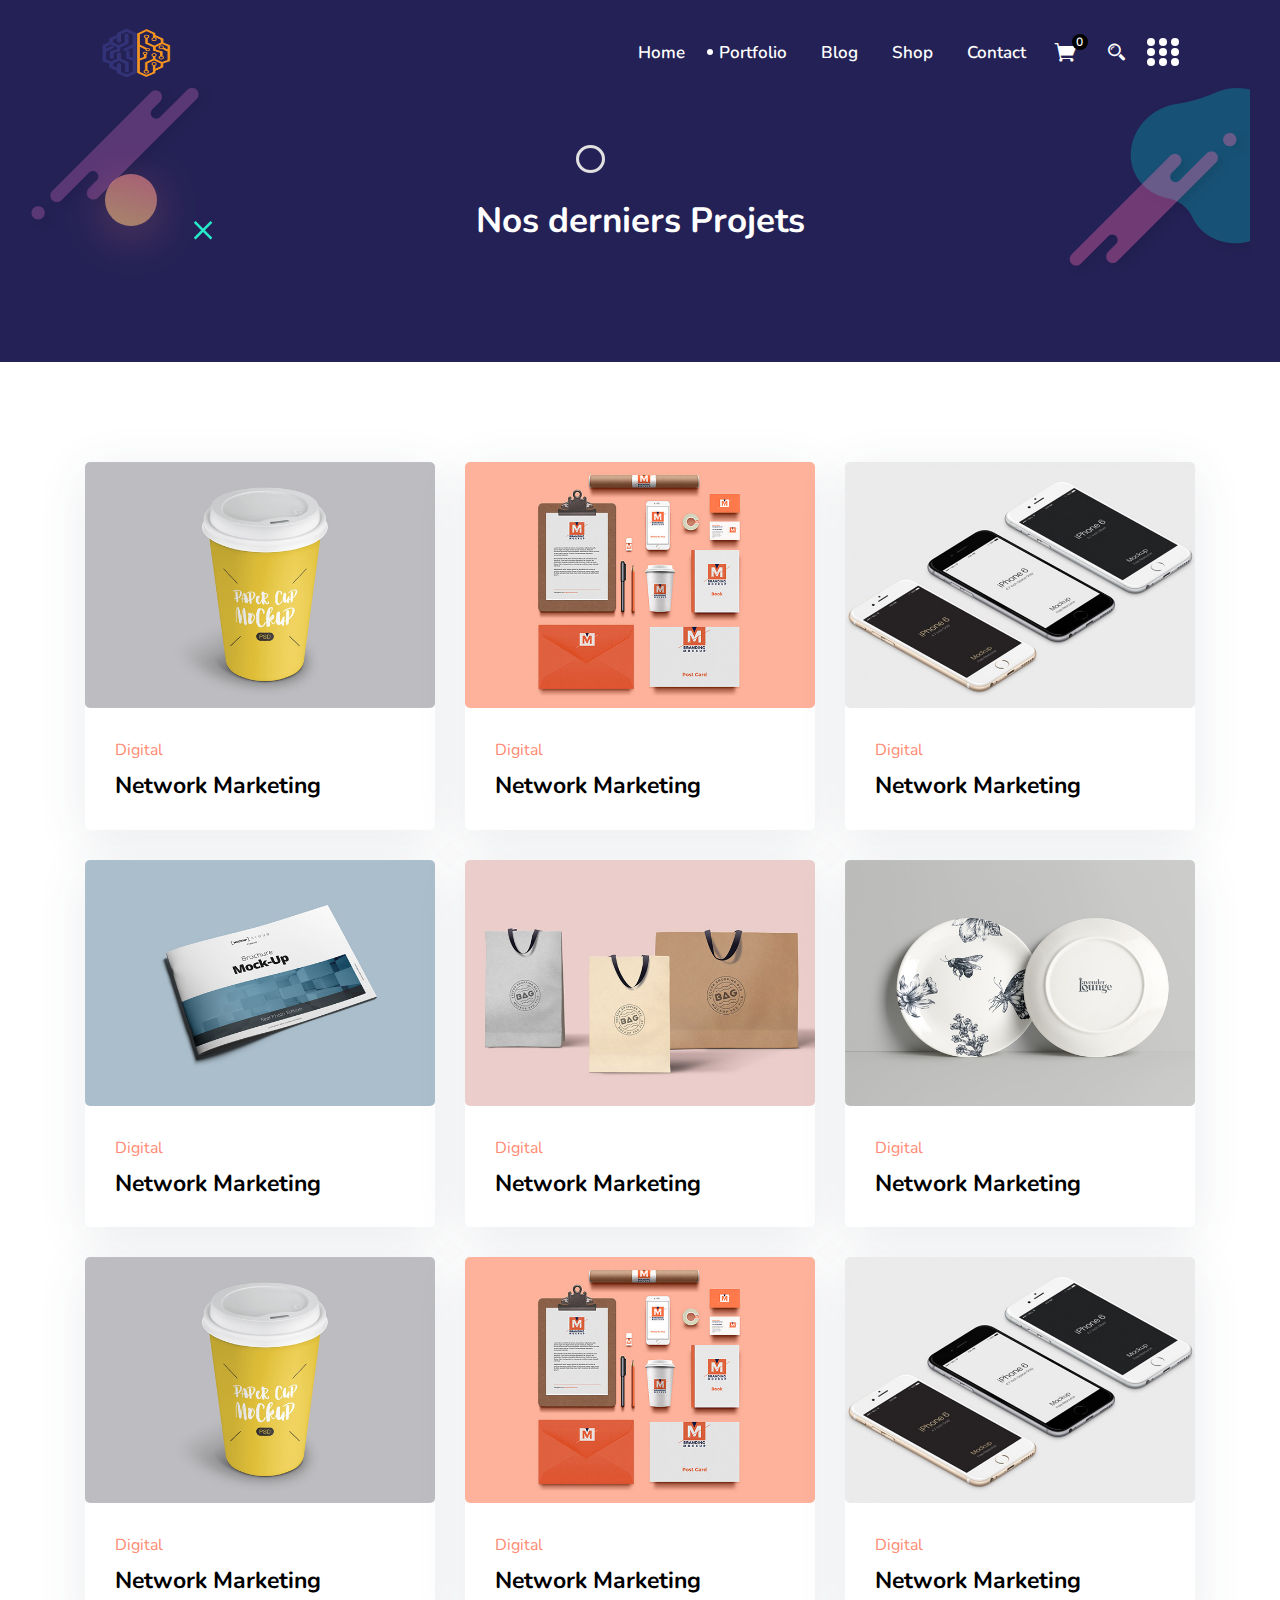
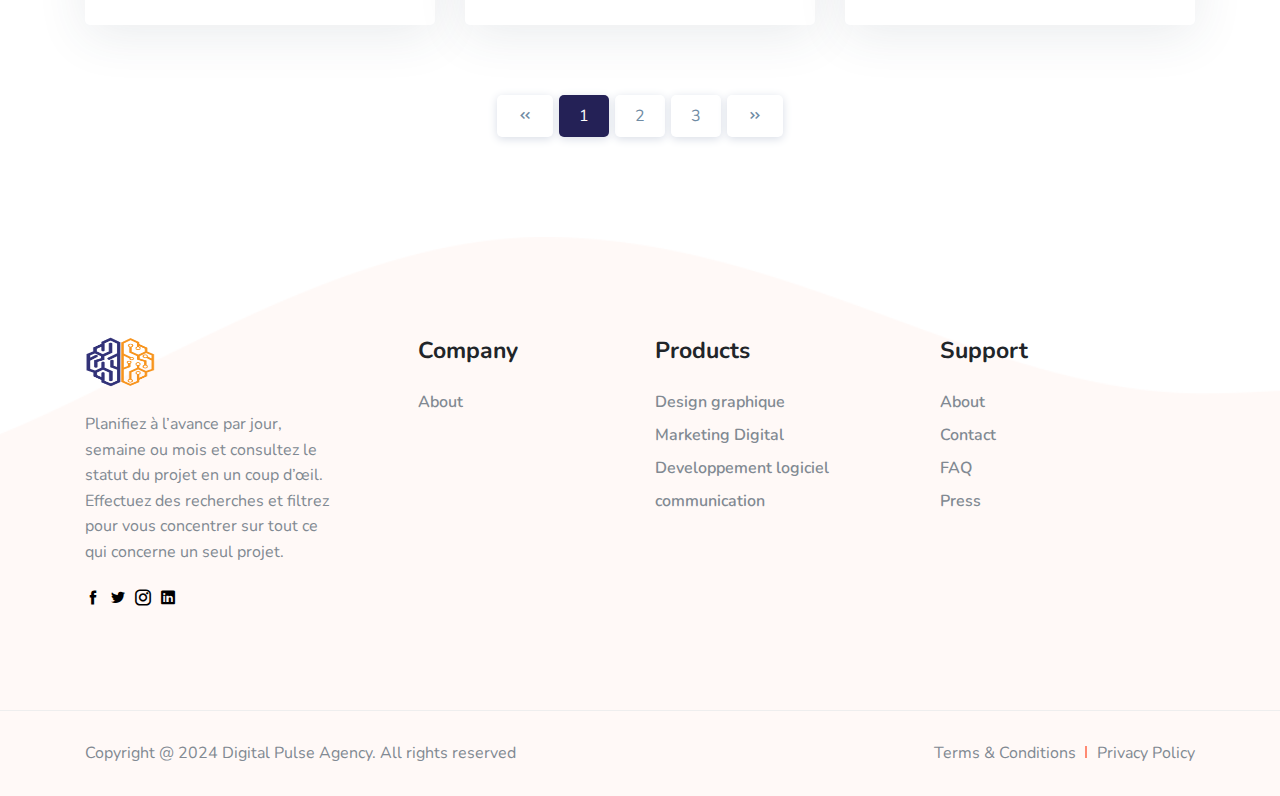
<file: project.html>
<!doctype html>
<html lang="en">
	
<!-- Mirrored from envytheme.com/tf-demo/crake/project.html by HTTrack Website Copier/3.x [XR&CO'2014], Tue, 12 Mar 2019 22:48:44 GMT -->
<head>
		<!-- Required meta tags -->
		<meta charset="utf-8">
		<meta name="viewport" content="width=device-width, initial-scale=1, shrink-to-fit=no">
		
		<!-- Bootstrap Min CSS -->
		<link rel="stylesheet" href="assets/css/bootstrap.min.css">
		<!-- Animate CSS -->
        <link rel="stylesheet" href="assets/css/animate.css">
		<!-- IcoFont Min CSS -->
		<link rel="stylesheet" href="assets/css/icofont.min.css">
		<!-- Meanmenu Min CSS -->
		<link rel="stylesheet" href="assets/css/meanmenu.css">
		<!-- Magnific Popup Min CSS -->
		<link rel="stylesheet" href="assets/css/magnific-popup.min.css">
		<!-- Owl Carousel Min CSS -->
		<link rel="stylesheet" href="assets/css/owl.carousel.min.css">
		<!-- NiceSelect Min CSS -->
		<link rel="stylesheet" href="assets/css/nice-select.css">
		<!-- Style CSS -->
		<link rel="stylesheet" href="assets/css/style.css">
		<!-- Responsive CSS -->
		<link rel="stylesheet" href="assets/css/responsive.css">
		
		<title>Digital Pulse Agency</title>

		<link rel="icon" type="image/png" href="assets/img/favicon.png">
	</head>
	
	<body>
		<!-- Start Preloader Area -->
        <div class="preloader-area">
            <div class="lds-hourglass"></div>
        </div>
        <!-- End Preloader Area -->

		<!-- Start Navbar Area -->
		<header id="header">
			<div class="crake-mobile-nav">
				<div class="logo">
					<img src="assets/img/DIGITAL-PULSE.png" alt="" class="logoDPA">
				</div>
			</div>
			
			<div class="crake-nav">
				<div class="container">
					<nav class="navbar navbar-expand-md navbar-light">
						<a class="navbar-brand" href="#"><img src="assets/img/DIGITAL-PULSE.png" alt="logo" class="logoDPA"></a>

						<div class="collapse navbar-collapse mean-menu" id="navbarSupportedContent">
							<ul class="navbar-nav nav ml-auto">
								<li class="nav-item"><a href="index.html" class="nav-link ">Home</a>

								</li>
								
								<!-- <li class="nav-item"><a href="#" class="nav-link">Pages</a>
									<ul class="dropdown_menu">
										<li class="nav-item"><a href="#" class="nav-link">About</a>
											<ul class="dropdown_menu">
												<li><a href="about-1.html">About Us 1</a></li>
												<li><a href="about-2.html">About Us 2</a></li>
											</ul>
										</li>

										<li><a href="features.html">Features</a></li>

										<li><a href="services.html">Services</a></li>
										
										<li><a href="gallery.html">Gallery</a></li>

										<li class="nav-item"><a href="#" class="nav-link">Team</a>
											<ul class="dropdown_menu">
												<li><a href="team-1.html">Team 1</a></li>
												<li><a href="team-2.html">Team 2</a></li>
											</ul>
										</li>

										<li class="nav-item"><a href="#" class="nav-link">Pricing</a>
											<ul class="dropdown_menu">
												<li><a href="pricing-1.html">Pricing 1</a></li>
												<li><a href="pricing-2.html">Pricing 2</a></li>
												<li><a href="pricing-3.html">Pricing 3</a></li>
											</ul>
										</li>

										<li class="nav-item"><a href="#" class="nav-link">Portfolio</a>
											<ul class="dropdown_menu">
												<li><a href="project-1.html">Portfolio 2 Columns</a></li>
												<li><a href="project.html">Portfolio 3 Columns</a></li>
												<li><a href="project-3.html">Portfolio 4 Columns Wide</a></li>
												<li><a href="single-project.html">Portfolio Details</a></li>
											</ul>
										</li>

										<li class="nav-item"><a href="#" class="nav-link">Shop</a>
											<ul class="dropdown_menu">
												<li><a href="shop-1.html">Shop 1</a></li>
												<li><a href="shop-2.html">Shop 2</a></li>
												<li><a href="shop-details.html">Shop Details</a></li>
												<li><a href="cart.html">Cart</a></li>
												<li><a href="checkout.html">Checkout</a></li>
											</ul>
										</li>

										<li class="nav-item"><a href="#" class="nav-link">Blog</a>
											<ul class="dropdown_menu">
												<li><a href="blog-1.html">Blog 1</a></li>
												<li><a href="blog-2.html">Blog 2</a></li>
												<li><a href="single-blog.html">Blog Details</a></li>
											</ul>
										</li>

										<li><a href="login.html">Login</a></li>
										<li><a href="signup.html">Sign Up</a></li>
										<li><a href="coming-soon.html">Coming Soon</a></li>
										<li><a href="error.html">404 Error</a></li>
										<li><a href="faq.html">FAQ</a></li>
									</ul>
								</li> -->

								<li class="nav-item"><a href="project.html" class="nav-link active">Portfolio</a>
									
								</li>

								<li class="nav-item"><a href="#" class="nav-link">Blog</a>
									
								</li>
								
								<li class="nav-item"><a href="#" class="nav-link" aria-disabled="true">Shop</a>
									
								</li>

								<li class="nav-item"><a href="contact-us.html" class="nav-link">Contact</a></li>
							</ul>
						</div>
						<div class="mr-auto others-option">
							<ul class="navbar-nav">
								<li class="nav-item cart-wrapper">
									<a href="#">
										<i class="icofont-shopping-cart cart-icon"></i>

										<span>0</span>
									</a>
								</li>
								<li class="header-search-box">
									<a href="#header-search" title="Search">
										<i class="icofont-search-2"></i>
									</a>
								</li>
								<li data-toggle="modal" data-target="#myModal2">
									<div class="side-menu">
										<span class="bar-1"></span>
										<span class="bar-2"></span>
										<span class="bar-3"></span>
									</div>
								</li>
							</ul>
						</div>
					</nav>
				</div> 
			</div>
		</header>
		<!-- End Navbar Area -->

		<!-- Start Sidebar Modal -->
		<div class="sidebar-modal">  
			<div class="modal right fade" id="myModal2" tabindex="-1" role="dialog" aria-labelledby="myModalLabel2">
				<div class="modal-dialog" role="document">
					<div class="modal-content">
						<div class="modal-header">
							<button type="button" class="close" data-dismiss="modal" aria-label="Close"><span aria-hidden="true"><i class="icofont-close"></i></span></button>

							<h2 class="modal-title" id="myModalLabel2"><a href="index.html"><img src="assets/img/DIGITAL-PULSE.png" alt="logo" class="logoDPA"></a></h2>
						</div>

						<div class="modal-body">
							
							
							<div class="sidebar-modal-widget">
								<h3 class="title">Contact Info</h3>

								<ul class="contact-info">
									<li>
										<i class="icofont-google-map"></i>
										Address
										<span>Douala , Nyalla-Pariso</span>
									</li>
									<li>
										<i class="icofont-email"></i>
										Email
										<span>contact@dpa.com</span>
									</li>
									<li>
										<i class="icofont-phone"></i>
										Phone
										<span>+237 690 048 482</span>
									</li>
								</ul>
							</div>

							<div class="sidebar-modal-widget">
								<h3 class="title">Nous suivre</h3>

								<ul class="social-list">
									<li><a href="#"><i class="icofont-facebook"></i></a></li>
									<li><a href="#"><i class="icofont-twitter"></i></a></li>
									<li><a href="#"><i class="icofont-instagram"></i></a></li>
									<li><a href="#"><i class="icofont-linkedin"></i></a></li>
								</ul>
							</div>
						</div>
					</div><!-- modal-content -->
				</div><!-- modal-dialog -->
			</div><!-- modal -->
		</div>
		<!-- End Sidebar Modal -->

		<!-- Start Search Box -->
		<div id="header-search" class="header-search">
			<button type="button" class="close">×</button>
			<form class="header-search-form">
				<input type="search" value="" placeholder="Type here........" />
				<button type="submit" class="btn btn-primary">Search</button>
			</form>
		</div>
		<!-- End Search Box -->

        <!-- Start Page Title Area -->
        <section class="page-title-banner">
            <div class="container">
                <div class="row">
                    <div class="col-lg-12">
                        <h2>Nos derniers Projets</h2>
                    </div>
                </div>
            </div>

            <div class="shape1"><img src="assets/img/shape1.png" alt="img"></div>
			<div class="shape2"><img src="assets/img/shape2.png" alt="img"></div>
			<div class="shape3"><img src="assets/img/shape3.png" alt="img"></div>
			<div class="shape6"><img src="assets/img/shape6.png" alt="img"></div>
			<div class="shape8 rotateme"><img src="assets/img/shape8.svg" alt="shape"></div>
            <div class="shape9"><img src="assets/img/shape9.svg" alt="shape"></div>

            <!-- Bubble Animte -->
            <div class="bubble-animate">
                <div class="circle small square1"></div>
                <div class="circle small square2"></div>
                <div class="circle small square3"></div>
                <div class="circle small square4"></div>
                <div class="circle small square5"></div>
                <div class="circle medium square1"></div>
                <div class="circle medium square2"></div>
                <div class="circle medium square3"></div>
                <div class="circle medium square4"></div>
                <div class="circle medium square5"></div>
                <div class="circle large square1"></div>
                <div class="circle large square2"></div>
                <div class="circle large square3"></div>
                <div class="circle large square4"></div>
            </div>
        </section>
		<!-- End Page Title Area -->
        
        <!-- Start Project Area -->
		<section class="project-area ptb-100">
			<div class="container">
                <div class="row">
                    <div class="col-lg-4 col-md-6">
                        <div class="single-project">
                            <div class="project-image">
                                <img src="assets/img/work-img1.jpg" alt="work">

                                <a href="assets/img/work-img1.jpg" class="popup-btn"><i class="icofont-plus"></i></a>
                            </div>

                            <div class="project-content">
                                <span>Digital</span>
                                <h3><a href="#">Network Marketing</a></h3>
                            </div>
                        </div>
                    </div>

                    <div class="col-lg-4 col-md-6">
                        <div class="single-project">
                            <div class="project-image">
                                <img src="assets/img/work-img2.jpg" alt="work">

                                <a href="assets/img/work-img2.jpg" class="popup-btn"><i class="icofont-plus"></i></a>
                            </div>

                            <div class="project-content">
                                <span>Digital</span>
                                <h3><a href="#">Network Marketing</a></h3>
                            </div>
                        </div>
                    </div>

                    <div class="col-lg-4 col-md-6">
                        <div class="single-project">
                            <div class="project-image">
                                <img src="assets/img/work-img3.jpg" alt="work">

                                <a href="assets/img/work-img3.jpg" class="popup-btn"><i class="icofont-plus"></i></a>
                            </div>

                            <div class="project-content">
                                <span>Digital</span>
                                <h3><a href="#">Network Marketing</a></h3>
                            </div>
                        </div>
                    </div>

                    <div class="col-lg-4 col-md-6">
                        <div class="single-project">
                            <div class="project-image">
                                <img src="assets/img/work-img4.jpg" alt="work">

                                <a href="assets/img/work-img4.jpg" class="popup-btn"><i class="icofont-plus"></i></a>
                            </div>

                            <div class="project-content">
                                <span>Digital</span>
                                <h3><a href="#">Network Marketing</a></h3>
                            </div>
                        </div>
                    </div>

                    <div class="col-lg-4 col-md-6">
                        <div class="single-project">
                            <div class="project-image">
                                <img src="assets/img/work-img5.jpg" alt="work">

                                <a href="assets/img/work-img5.jpg" class="popup-btn"><i class="icofont-plus"></i></a>
                            </div>

                            <div class="project-content">
                                <span>Digital</span>
                                <h3><a href="#">Network Marketing</a></h3>
                            </div>
                        </div>
                    </div>

                    <div class="col-lg-4 col-md-6">
                        <div class="single-project">
                            <div class="project-image">
                                <img src="assets/img/work-img6.jpg" alt="work">

                                <a href="assets/img/work-img6.jpg" class="popup-btn"><i class="icofont-plus"></i></a>
                            </div>

                            <div class="project-content">
                                <span>Digital</span>
                                <h3><a href="#">Network Marketing</a></h3>
                            </div>
                        </div>
                    </div>

                    <div class="col-lg-4 col-md-6">
                        <div class="single-project">
                            <div class="project-image">
                                <img src="assets/img/work-img1.jpg" alt="work">

                                <a href="assets/img/work-img1.jpg" class="popup-btn"><i class="icofont-plus"></i></a>
                            </div>

                            <div class="project-content">
                                <span>Digital</span>
                                <h3><a href="#">Network Marketing</a></h3>
                            </div>
                        </div>
                    </div>

                    <div class="col-lg-4 col-md-6">
                        <div class="single-project">
                            <div class="project-image">
                                <img src="assets/img/work-img2.jpg" alt="work">

                                <a href="assets/img/work-img2.jpg" class="popup-btn"><i class="icofont-plus"></i></a>
                            </div>

                            <div class="project-content">
                                <span>Digital</span>
                                <h3><a href="#">Network Marketing</a></h3>
                            </div>
                        </div>
                    </div>

                    <div class="col-lg-4 col-md-6">
                        <div class="single-project">
                            <div class="project-image">
                                <img src="assets/img/work-img3.jpg" alt="work">

                                <a href="assets/img/work-img3.jpg" class="popup-btn"><i class="icofont-plus"></i></a>
                            </div>

                            <div class="project-content">
                                <span>Digital</span>
                                <h3><a href="#">Network Marketing</a></h3>
                            </div>
                        </div>
                    </div>

                    <div class="col-lg-12 col-md-12">
                        <div class="pagination-area">
                            <nav aria-label="Page navigation example">
                                <ul class="pagination justify-content-center">
                                
                                    <li class="page-item"><a class="page-link" href="#"><i class="icofont-double-left"></i></a></li>
                                    
                                    <li class="page-item active"><a class="page-link" href="#">1</a></li>
                                    
                                    <li class="page-item"><a class="page-link" href="#">2</a></li>
                                    
                                    <li class="page-item"><a class="page-link" href="#">3</a></li>
                                    
                                    <li class="page-item"><a class="page-link" href="#"><i class="icofont-double-right"></i></a></li>
                                </ul>
                            </nav>
                        </div>
                    </div>
                </div>
			</div>
		</section>
		<!-- End Project Area -->

		<!-- Start Footer Area -->
		<footer class="footer-area ptb-100 pb-0 bg-image">
			<div class="container">
				<div class="row">
					<div class="col-lg-3 col-md-6">
						<div class="single-footer-widget">
							<a href="#" class="logo"><img src="assets/img/DIGITAL-PULSE.png" alt="logo2" class="logoDPA"></a>
							<p>Planifiez à l’avance par jour, semaine ou mois et consultez le statut du projet en un coup d’œil. Effectuez des recherches et filtrez pour vous concentrer sur tout ce qui concerne un seul projet.</p>

							<ul class="social-list">
								<li><a href="#"><i class="icofont-facebook"></i></a></li>
								<li><a href="#"><i class="icofont-twitter"></i></a></li>
								<li><a href="#"><i class="icofont-instagram"></i></a></li>
								<li><a href="#"><i class="icofont-linkedin"></i></a></li>
							</ul>
						</div>
					</div>

					<div class="col-lg-3 col-md-6">
						<div class="single-footer-widget pl-5">
							<h3>Company</h3>

							<ul class="list">
								<li><a href="#">About</a></li>
								
							</ul>
						</div>
					</div>

					<div class="col-lg-3 col-md-6">
						<div class="single-footer-widget">
							<h3>Products</h3>

							<ul class="list">
								<li><a href="#">Design graphique</a></li>
								<li><a href="#">Marketing Digital</a></li>
								<li><a href="#">Developpement logiciel</a></li>
								<li><a href="#">communication</a></li>
								<!-- <li><a href="#">Sign Up</a></li>
								<li><a href="#">Release Notes</a></li> -->
							</ul>
						</div>
					</div>

					<div class="col-lg-3 col-md-6">
						<div class="single-footer-widget">
							<h3>Support</h3>

							<ul class="list">
								<li><a href="#">About</a></li>
								<li><a href="#">Contact</a></li>
								<li><a href="#">FAQ</a></li>
								<li><a href="#">Press</a></li>
							</ul>
						</div>
					</div>
				</div>
			</div>

			<div class="copyright-area">
				<div class="container">
					<div class="row h-100 justify-content-center align-items-center">
						<div class="col-lg-6 col-md-6">
							<p>Copyright @ 2024 Digital Pulse Agency. All rights reserved</p>
						</div>
						
						<div class="col-lg-6 col-md-6">
							<ul>
								<li><a href="#">Terms & Conditions</a></li>
								<li><a href="#">Privacy Policy</a></li>
							</ul>
						</div>
					</div>
				</div>
			</div>
		</footer>
		<!-- End Footer Area -->

		<!-- Back Top top -->
        <div class="back-to-top">Top</div>
        <!-- End Back Top top -->

		<!-- Jquery Min JS -->
		<script src="assets/js/jquery.min.js"></script>
		<!-- Popper Min JS -->
		<script src="assets/js/popper.min.js"></script>
		<!-- Bootstrap Min JS -->
		<script src="assets/js/bootstrap.min.js"></script>
		<!-- Meanmenu Min JS -->
		<script src="assets/js/jquery.meanmenu.min.js"></script>
		<!-- WOW Min JS -->
		<script src="assets/js/wow.min.js"></script>
		<!-- Tilt Min JS -->
		<script src="assets/js/tilt.jquery.min.js"></script>
		<!-- Magnific Popup Min JS -->
		<script src="assets/js/jquery.magnific-popup.min.js"></script>
		<!-- Owl Carousel Min JS -->
        <script src="assets/js/owl.carousel.min.js"></script>
		<!-- Waypoints Min Js -->
        <script src="assets/js/waypoints.min.js"></script>
        <!-- Jquery CounterUp Min JS -->
        <script src="assets/js/jquery.counterup.min.js"></script>
		<!-- NiceSelect Min Js -->
        <script src="assets/js/jquery.nice-select.min.js"></script>
		<!-- ajaxChimp Min JS -->
        <script src="assets/js/jquery.ajaxchimp.min.js"></script>
        <!-- Form Validator Min JS -->
        <script src="assets/js/form-validator.min.js"></script>
        <!-- Contact Form Min JS -->
        <script src="assets/js/contact-form-script.js"></script>
        <!-- Main JS -->
        <script src="assets/js/main.js"></script>
	</body>

<!-- Mirrored from envytheme.com/tf-demo/crake/project.html by HTTrack Website Copier/3.x [XR&CO'2014], Tue, 12 Mar 2019 22:48:44 GMT -->
</html>
</file>
<file: assets/css/nice-select.css>
.nice-select {
	-webkit-tap-highlight-color: transparent;
	background-color: #fff;
	border-radius: 5px;
	border: solid 1px #e8e8e8;
	clear: both;
	cursor: pointer;
	display: block;
	font-weight: normal;
	outline: none;
	padding-left: 18px;
	padding-right: 30px;
	position: relative;
	-webkit-transition: all 0.2s ease-in-out;
	transition: all 0.2s ease-in-out;
	-webkit-user-select: none;
	-moz-user-select: none;
	-ms-user-select: none;
	user-select: none;
	text-align: left;
}
.nice-select:hover {
	border-color: #dbdbdb; 
}
.nice-select:active, .nice-select.open, .nice-select:focus {
	border-color: #999; 
}
.nice-select:after {
	border-bottom: 2px solid #999;
	border-right: 2px solid #999;
	content: '';
	display: block;
	height: 5px;
	margin-top: -4px;
	pointer-events: none;
	position: absolute;
	right: 12px;
	top: 50%;
	-webkit-transform-origin: 66% 66%;
	-ms-transform-origin: 66% 66%;
	transform-origin: 66% 66%;
	-webkit-transform: rotate(45deg);
	-ms-transform: rotate(45deg);
	transform: rotate(45deg);
	-webkit-transition: all 0.15s ease-in-out;
	transition: all 0.15s ease-in-out;
	width: 5px; 
}
.nice-select.open:after {
	-webkit-transform: rotate(-135deg);
	-ms-transform: rotate(-135deg);
	transform: rotate(-135deg); 
}
.nice-select.open .list {
	opacity: 1;
	pointer-events: auto;
	-webkit-transform: scale(1) translateY(0);
	-ms-transform: scale(1) translateY(0);
	transform: scale(1) translateY(0); 
}
.nice-select.disabled {
	border-color: #ededed;
	color: #999;
	pointer-events: none; 
}
.nice-select.disabled:after {
	border-color: #cccccc; 
}
.nice-select.wide {
	width: 100%; 
}
.nice-select.wide .list {
	left: 0 !important;
	right: 0 !important; 
}
.nice-select.right {
	float: right; 
}
.nice-select.right .list {
	left: auto;
	right: 0; 
}
.nice-select.small {
	font-size: 12px;
	height: 36px;
	line-height: 34px; 
}
.nice-select.small:after {
	height: 4px;
	width: 4px; 
}
.nice-select.small .option {
	line-height: 34px;
	min-height: 34px; 
}
.nice-select .list {
	background-color: #fff;
	border-radius: 5px;
	box-shadow: 0 0 0 1px rgba(68, 68, 68, 0.11);
	box-sizing: border-box;
	margin-top: 4px;
	opacity: 0;
	overflow: hidden;
	padding: 0;
	pointer-events: none;
	position: absolute;
	top: 100%;
	left: 0;
	-webkit-transform-origin: 50% 0;
	-ms-transform-origin: 50% 0;
	transform-origin: 50% 0;
	-webkit-transform: scale(0.75) translateY(-21px);
	-ms-transform: scale(0.75) translateY(-21px);
	transform: scale(0.75) translateY(-21px);
	-webkit-transition: all 0.2s cubic-bezier(0.5, 0, 0, 1.25), opacity 0.15s ease-out;
	transition: all 0.2s cubic-bezier(0.5, 0, 0, 1.25), opacity 0.15s ease-out;
	z-index: 5;
	width: 100%;
	overflow-y: auto;
	height: 250px;
}
.nice-select .list:hover .option:not(:hover) {
	background-color: transparent !important; 
}
.nice-select .option {
	cursor: pointer;
	font-weight: 400;
	line-height: 40px;
	list-style: none;
	min-height: 40px;
	outline: none;
	padding-left: 18px;
	padding-right: 29px;
	text-align: left;
	-webkit-transition: all 0.2s;
	transition: all 0.2s; 
}
.nice-select .option:hover, .nice-select .option.focus, .nice-select .option.selected.focus {
	background-color: #f6f6f6; 
}
.nice-select .option.selected {
	font-weight: bold; 
}
.nice-select .option.disabled {
	background-color: transparent;
	color: #999;
	cursor: default; 
}
.no-csspointerevents .nice-select .list {
	display: none; 
}
.no-csspointerevents .nice-select.open .list {
	display: block; 
}
</file>
<file: assets/css/style.css>
/*
@File: Crake Template Styles

* This file contains the styling for the actual tepmlate, this
is the file you need to edit to change the look of the
tepmlate.

This files table contents are outlined below>>>>>

*******************************************
*******************************************

==== INDEX PAGE CSS

** - Default CSS
** - Preloader CSS
** - Navbar CSS
** - Main Banner CSS
** - About CSS
** - Features CSS
** - Product New Features CSS
** - Services CSS
** - Book Discover CSS
** - Overview CSS
** - CTA CSS
** - SAAS Tools CSS
** - Fun Facts CSS
** - Work Process CSS
** - Pricing CSS
** - Project CSS
** - Project Details CSS
** - Gallery CSS
** - Get Started CSS
** - How App Works CSS
** - Screenshot CSS
** - Team CSS
** - Next Generation CSS
** - Feedback CSS
** - App Download CSS
** - Platform Connect CSS
** - Blog CSS
** - Blog Details CSS
** - Boxes CSS
** - Join CSS
** - Analysis CSS
** - Partner CSS
** - Subscribe CSS
** - Product CSS
** - Product Details CSS
** - Page Title CSS
** - Pagination CSS
** - Sidebar CSS
** - Login CSS
** - Signup CSS
** - FAQ CSS
** - Error 404 CSS
** - Coming Soon CSS
** - Cart CSS
** - Checkout CSS
** - Contact Us CSS
** - Footer CSS
** - Back To Top CSS

*/
/*================================================
Default CSS
=================================================*/

@import url("https://fonts.googleapis.com/css?family=Nunito:200,200i,300,300i,400,400i,600,600i,700,700i,800,800i,900,900i");
body {
  font-family: "Nunito", sans-serif;
  padding: 0;
  margin: 0;
  --violetdpa: #242156;
}
.logoDPA
{
  width: 70px !important;
  height: 50px !important;
}
a {
  color: #000000;
  text-decoration: none;
  -webkit-transition: .4s;
  transition: .4s;
  display: inline-block;
  outline: 0;
}

a:hover, a:focus {
  text-decoration: none;
  color: #FF8A73;
}

img {
  max-width: 100%;
}

.d-table {
  width: 100%;
  height: 100%;
}

.d-table-cell {
  vertical-align: middle;
}

.ptb-100 {
  padding-top: 100px;
  padding-bottom: 100px;
}

.bg-gray {
  background-color: #edf5ff;
}

p {
  font-size: 16px;
  color: #818992;
  line-height: 1.6;
}

p:last-child {
  margin-bottom: 0;
}

button {
  outline: 0 !important;
}

/* btn btn-primary */
.btn-primary {
  color: #ffffff;
  background-color: #FF8A73;
}

.btn-primary:hover, .btn-primary:focus, .btn-primary:active {
  color: #ffffff;
  background: var(--violetdpa);
  -webkit-transform: translateY(-5px);
          transform: translateY(-5px);
}

.btn-primary.focus, .btn-primary:focus {
  -webkit-box-shadow: unset;
          box-shadow: unset;
}

.btn-primary:not(:disabled):not(.disabled).active:focus, .btn-primary:not(:disabled):not(.disabled):active:focus, .btn-primary .show > .btn-primary.dropdown-toggle:focus {
  -webkit-box-shadow: unset;
          box-shadow: unset;
}

.btn-primary:not(:disabled):not(.disabled).active, .btn-primary:not(:disabled):not(.disabled):active, .btn-primary .show > .btn-primary.dropdown-toggle {
  color: #ffffff;
  background: var(--violetdpa);
  -webkit-transform: translateY(-5px);
          transform: translateY(-5px);
}

.btn-primary.disabled, .btn-primary:disabled {
  color: #ffffff;
  background-color: #FF8A73;
  border-color: #FF8A73;
  opacity: 1;
}

.btn-primary.disabled:hover, .btn-primary.disabled:focus, .btn-primary:disabled:hover, .btn-primary:disabled:focus {
  background: var(--violetdpa);
}

.btn {
  font-weight: 700;
  font-size: 16px;
  border: none;
  padding: 13px 31px;
  border-radius: 5px;
  text-transform: uppercase;
  position: relative;
  -webkit-box-shadow: 0 13px 27px 0 rgba(163, 48, 53, 0.25);
          box-shadow: 0 13px 27px 0 rgba(163, 48, 53, 0.25);
  z-index: 1;
  -webkit-transition: .9s;
  transition: .9s;
}

.btn::after, .btn::before {
  content: '';
  position: absolute;
  top: 0;
  height: 100%;
  width: 0;
  -webkit-transition: .4s;
  transition: .4s;
  background: var(--violetdpa);
  z-index: -1;
  border-radius: 5px;
}

.btn::after {
  left: 0;
}

.btn::before {
  right: 0;
}

.btn:hover::after, .btn:hover::before {
  width: 50%;
}

/* section title */
.section-title {
  text-align: center;
  max-width: 720px;
  margin-bottom: 70px;
  margin-top: -6px;
  margin-left: auto;
  margin-right: auto;
}

.section-title h2 {
  font-size: 35px;
  font-weight: 700;
  margin-bottom: 0;
}

.section-title p {
  max-width: 650px;
  margin: 0 auto;
}

.section-title .bar {
  height: 4px;
  width: 85px;
  background: var(--violetdpa);
  margin: 20px auto 25px;
  position: relative;
  border-radius: 5px;
  overflow: hidden;
}

.section-title .bar::before {
  content: '';
  position: absolute;
  left: 0;
  top: 0;
  height: 100%;
  width: 5px;
  background: #ffffff;
  -webkit-animation-duration: 2s;
          animation-duration: 2s;
  -webkit-animation-timing-function: linear;
          animation-timing-function: linear;
  -webkit-animation-iteration-count: infinite;
          animation-iteration-count: infinite;
  -webkit-animation-name: MOVE-BG;
          animation-name: MOVE-BG;
}

@-webkit-keyframes MOVE-BG {
  from {
    -webkit-transform: translateX(0);
  }
  to {
    -webkit-transform: translateX(85px);
  }
}

@keyframes MOVE-BG {
  from {
    -webkit-transform: translateX(0);
            transform: translateX(0);
  }
  to {
    -webkit-transform: translateX(85px);
            transform: translateX(85px);
  }
}

/* form-control */
.form-group {
  margin-bottom: 15px;
}

.form-control {
  height: 50px;
  padding: 12px;
  font-size: 16px;
  border: 1px solid #eeeeee;
  border-radius: 5px;
  -webkit-transition: .4s;
  transition: .4s;
  color: #818992;
  background: #ffffff;
}

.form-control::-webkit-input-placeholder {
  color: #818992;
}

.form-control:-ms-input-placeholder {
  color: #818992;
}

.form-control::-ms-input-placeholder {
  color: #818992;
}

.form-control::placeholder {
  color: #818992;
}

.form-control:focus {
  color: #818992;
  background-color: #ffffff;
  border-color: var(--violetdpa);
  outline: 0;
  -webkit-box-shadow: unset;
          box-shadow: unset;
}

/*================================================
Preloader CSS
=================================================*/
.preloader-area {
  position: fixed;
  left: 0;
  top: 0;
  width: 100%;
  height: 100%;
  z-index: 999999999;
  background: #ffffff;
}

.preloader-area .lds-hourglass {
  display: inline-block;
  width: 80px;
  height: 80px;
  position: absolute;
  left: 0;
  right: 0;
  margin: 0 auto;
  top: 50%;
  margin-top: -95px;
}

.preloader-area .lds-hourglass::after {
  content: " ";
  display: block;
  border-radius: 50%;
  width: 0;
  height: 0;
  margin: 6px;
  -webkit-box-sizing: border-box;
          box-sizing: border-box;
  border: 36px solid var(--violetdpa);
  border-color: var(--violetdpa) transparent #FF8A73 transparent;
  -webkit-animation: lds-hourglass 2.9s infinite;
          animation: lds-hourglass 2.9s infinite;
}

@-webkit-keyframes lds-hourglass {
  0% {
    -webkit-transform: rotate(0);
            transform: rotate(0);
    -webkit-animation-timing-function: cubic-bezier(0.55, 0.055, 0.675, 0.19);
            animation-timing-function: cubic-bezier(0.55, 0.055, 0.675, 0.19);
  }
  50% {
    -webkit-transform: rotate(900deg);
            transform: rotate(900deg);
    -webkit-animation-timing-function: cubic-bezier(0.215, 0.61, 0.355, 1);
            animation-timing-function: cubic-bezier(0.215, 0.61, 0.355, 1);
  }
  100% {
    -webkit-transform: rotate(1800deg);
            transform: rotate(1800deg);
  }
}

@keyframes lds-hourglass {
  0% {
    -webkit-transform: rotate(0);
            transform: rotate(0);
    -webkit-animation-timing-function: cubic-bezier(0.55, 0.055, 0.675, 0.19);
            animation-timing-function: cubic-bezier(0.55, 0.055, 0.675, 0.19);
  }
  50% {
    -webkit-transform: rotate(900deg);
            transform: rotate(900deg);
    -webkit-animation-timing-function: cubic-bezier(0.215, 0.61, 0.355, 1);
            animation-timing-function: cubic-bezier(0.215, 0.61, 0.355, 1);
  }
  100% {
    -webkit-transform: rotate(1800deg);
            transform: rotate(1800deg);
  }
}

/*================================================
Navbar CSS
=================================================*/
.crake-mobile-nav {
  display: none;
}

.crake-nav {
  background: transparent;
  position: absolute;
  top: 0;
  left: 0;
  padding-top: 15px;
  width: 100%;
  z-index: 666;
  height: auto;
}

.crake-nav nav .navbar-brand img {
  width: 140px;
  height: auto;
}

.crake-nav nav ul {
  list-style-type: none;
}

.crake-nav nav .navbar-nav li {
  position: relative;
  padding: 15px 0 !important;
}

.crake-nav nav .navbar-nav li a {
  font-weight: 600;
  font-size: 17px;
  color: #ffffff !important;
  padding: 0 0 !important;
  margin: 0 17px;
  position: relative;
}

.crake-nav nav .navbar-nav li a::before {
  content: '';
  position: absolute;
  left: 0;
  top: 9px;
  width: 6px;
  height: 6px;
  background: #ffffff;
  opacity: 0;
  border-radius: 50%;
  visibility: hidden;
  -webkit-transition: .4s;
  transition: .4s;
}

.crake-nav nav .navbar-nav li a:hover::before {
  opacity: 1;
  visibility: visible;
  left: -12px;
}

.crake-nav nav .navbar-nav li a.active::before {
  opacity: 1;
  visibility: visible;
  left: -12px;
}

.crake-nav nav .navbar-nav li:hover a::before {
  opacity: 1;
  visibility: visible;
  left: -12px;
}

.crake-nav nav .navbar-nav li .dropdown_menu {
  -webkit-box-shadow: 0 0 30px 0 rgba(0, 0, 0, 0.05);
          box-shadow: 0 0 30px 0 rgba(0, 0, 0, 0.05);
  background: #ffffff;
  position: absolute;
  top: 80px;
  left: 0;
  width: 250px;
  z-index: 99;
  padding: 20px 0;
  opacity: 0;
  border-radius: 5px;
  visibility: hidden;
  -webkit-transition: all 0.3s ease-in-out;
  transition: all 0.3s ease-in-out;
}

.crake-nav nav .navbar-nav li .dropdown_menu li {
  position: relative;
  padding: 0 !important;
}

.crake-nav nav .navbar-nav li .dropdown_menu li a {
  font-size: 16px;
  font-weight: 600;
  padding: 8px 15px !important;
  margin: 0;
  display: block;
  color: #716c80 !important;
}

.crake-nav nav .navbar-nav li .dropdown_menu li a::before {
  left: 0;
  background: var(--violetdpa);
  opacity: 0;
  visibility: hidden;
  top: 50%;
  margin-top: -3px;
}

.crake-nav nav .navbar-nav li .dropdown_menu li a:hover {
  color: var(--violetdpa) !important;
  padding-left: 25px !important;
}

.crake-nav nav .navbar-nav li .dropdown_menu li a:hover::before {
  left: 13px;
  opacity: 1;
  visibility: visible;
}

.crake-nav nav .navbar-nav li .dropdown_menu li a.active {
  color: var(--violetdpa) !important;
  padding-left: 25px !important;
  color: var(--violetdpa);
} 

.crake-nav nav .navbar-nav li .dropdown_menu li a.active::before {
  left: 13px;
  opacity: 1;
  visibility: visible;
}

.crake-nav nav .navbar-nav li .dropdown_menu li .dropdown_menu {
  position: absolute;
  left: 220px;
  top: 0 !important;
  opacity: 0 !important;
  visibility: hidden !important;
}

.crake-nav nav .navbar-nav li .dropdown_menu li .dropdown_menu li a {
  padding-left: 15px !important;
  color: #716c80 !important;
}

.crake-nav nav .navbar-nav li .dropdown_menu li .dropdown_menu li a::before {
  opacity: 0;
  left: 0;
  visibility: hidden;
}

.crake-nav nav .navbar-nav li .dropdown_menu li .dropdown_menu li a:hover {
  color: var(--violetdpa) !important;
  padding-left: 25px !important;
}

.crake-nav nav .navbar-nav li .dropdown_menu li .dropdown_menu li a:hover::before {
  left: 13px;
  opacity: 1;
  visibility: visible;
}

.crake-nav nav .navbar-nav li .dropdown_menu li .dropdown_menu li a.active {
  color: var(--violetdpa) !important;
  padding-left: 25px !important;
}

.crake-nav nav .navbar-nav li .dropdown_menu li .dropdown_menu li a.active::before {
  left: 13px;
  opacity: 1;
  visibility: visible;
}

.crake-nav nav .navbar-nav li .dropdown_menu li:hover .dropdown_menu {
  opacity: 1 !important;
  visibility: visible !important;
  top: -20px !important;
}

.crake-nav nav .navbar-nav li .dropdown_menu li:hover a {
  padding-left: 25px !important;
  color: var(--violetdpa) !important;
}

.crake-nav nav .navbar-nav li .dropdown_menu li:hover a::before {
  left: 13px;
  visibility: visible;
  opacity: 1;
}

.crake-nav nav .navbar-nav li:hover ul {
  opacity: 1 !important;
  visibility: visible !important;
  top: 100%;
}

.crake-nav nav .others-option .navbar-nav {
  -webkit-box-align: center;
      -ms-flex-align: center;
          align-items: center;
}

.crake-nav nav .others-option .navbar-nav .cart-wrapper {
  position: relative;
  padding: 0 !important;
}

.crake-nav nav .others-option .navbar-nav .cart-wrapper a {
  margin: 0 0 0 10px !important;
}

.crake-nav nav .others-option .navbar-nav .cart-wrapper a .cart-icon {
  line-height: 52px;
  font-size: 25px;
}

.crake-nav nav .others-option .navbar-nav .cart-wrapper a span {
  position: relative;
  width: 16px;
  height: 16px;
  font-size: 12px;
  background: #000000;
  display: inline-block;
  text-align: center;
  line-height: 16px;
  border-radius: 50%;
  top: -15px;
  color: #ffffff;
  padding-right: 1px;
  right: 10px;
}

.crake-nav nav .others-option .navbar-nav li {
  padding: 0 !important;
}

.crake-nav nav .others-option .navbar-nav li a {
  margin: 0 22px 0 10px !important;
}

.crake-nav nav .others-option .navbar-nav li a::before {
  display: none;
}

.crake-nav nav .others-option .navbar-nav li .side-menu {
  cursor: pointer;
  width: 32px;
}

.crake-nav nav .others-option .navbar-nav li .side-menu .bar-1 {
  position: relative;
  width: 8px;
  height: 8px;
  background: #ffffff;
  display: block;
  border-radius: 50%;
  margin-bottom: 2px;
  -webkit-transition: all 0.4s ease-in-out;
  transition: all 0.4s ease-in-out;
}

.crake-nav nav .others-option .navbar-nav li .side-menu .bar-1::before, .crake-nav nav .others-option .navbar-nav li .side-menu .bar-1::after {
  content: '';
  position: absolute;
  right: -12px;
  top: 0;
  width: 8px;
  height: 8px;
  background: #ffffff;
  border-radius: 50%;
  -webkit-transition: all 0.4s ease-in-out;
  transition: all 0.4s ease-in-out;
}

.crake-nav nav .others-option .navbar-nav li .side-menu .bar-1::after {
  right: -24px;
}

.crake-nav nav .others-option .navbar-nav li .side-menu .bar-2 {
  position: relative;
  width: 8px;
  height: 8px;
  margin-bottom: 2px;
  background: #ffffff;
  display: block;
  border-radius: 50%;
  -webkit-transition: all 0.4s ease-in-out;
  transition: all 0.4s ease-in-out;
}

.crake-nav nav .others-option .navbar-nav li .side-menu .bar-2::before, .crake-nav nav .others-option .navbar-nav li .side-menu .bar-2::after {
  content: '';
  position: absolute;
  right: -12px;
  top: 0;
  width: 8px;
  height: 8px;
  background: #ffffff;
  border-radius: 50%;
  -webkit-transition: all 0.4s ease-in-out;
  transition: all 0.4s ease-in-out;
}

.crake-nav nav .others-option .navbar-nav li .side-menu .bar-2::after {
  right: -24px;
}

.crake-nav nav .others-option .navbar-nav li .side-menu .bar-3 {
  position: relative;
  width: 8px;
  height: 8px;
  background: #ffffff;
  margin-bottom: 2px;
  display: block;
  border-radius: 50%;
  -webkit-transition: all 0.4s ease-in-out;
  transition: all 0.4s ease-in-out;
}

.crake-nav nav .others-option .navbar-nav li .side-menu .bar-3::before, .crake-nav nav .others-option .navbar-nav li .side-menu .bar-3::after {
  content: '';
  position: absolute;
  right: -12px;
  top: 0;
  width: 8px;
  height: 8px;
  background: #ffffff;
  border-radius: 50%;
  -webkit-transition: all 0.6s ease-in-out;
  transition: all 0.6s ease-in-out;
}

.crake-nav nav .others-option .navbar-nav li .side-menu .bar-3::after {
  right: -24px;
  -webkit-transition: all 0.8s ease-in-out;
  transition: all 0.8s ease-in-out;
}

.crake-nav nav .others-option .navbar-nav li .side-menu:hover .bar-2::after, .crake-nav nav .others-option .navbar-nav li .side-menu:focus .bar-2::after {
  opacity: 0;
  visibility: hidden;
  -webkit-transform: translateX(-100%);
          transform: translateX(-100%);
}

.crake-nav nav .others-option .navbar-nav li .side-menu:hover .bar-3::after, .crake-nav nav .others-option .navbar-nav li .side-menu:hover .bar-3::before, .crake-nav nav .others-option .navbar-nav li .side-menu:focus .bar-3::after, .crake-nav nav .others-option .navbar-nav li .side-menu:focus .bar-3::before {
  opacity: 0;
  visibility: hidden;
  -webkit-transform: translateX(-100%);
          transform: translateX(-100%);
}

.crake-nav.marketing-navbar nav .navbar-nav li a {
  color: #716c80 !important;
}

.crake-nav.marketing-navbar nav .navbar-nav li a::before {
  background: var(--violetdpa);
}

.crake-nav.marketing-navbar nav .navbar-nav li a:hover, .crake-nav.marketing-navbar nav .navbar-nav li a:focus, .crake-nav.marketing-navbar nav .navbar-nav li a.active {
  color: var(--violetdpa) !important;
}

.crake-nav.marketing-navbar nav .navbar-nav li .side-menu .bar-1 {
  background: #716c80;
}

.crake-nav.marketing-navbar nav .navbar-nav li .side-menu .bar-1::before, .crake-nav.marketing-navbar nav .navbar-nav li .side-menu .bar-1::after {
  background: #716c80;
}

.crake-nav.marketing-navbar nav .navbar-nav li .side-menu .bar-2 {
  background: #716c80;
}

.crake-nav.marketing-navbar nav .navbar-nav li .side-menu .bar-2::before, .crake-nav.marketing-navbar nav .navbar-nav li .side-menu .bar-2::after {
  background: #716c80;
}

.crake-nav.marketing-navbar nav .navbar-nav li .side-menu .bar-3 {
  background: #716c80;
}

.crake-nav.marketing-navbar nav .navbar-nav li .side-menu .bar-3::before, .crake-nav.marketing-navbar nav .navbar-nav li .side-menu .bar-3::after {
  background: #716c80;
}

.crake-nav.marketing-navbar.is-sticky {
  background: #ffffff !important;
}

.crake-nav.is-sticky {
  position: fixed;
  top: 0;
  left: 0;
  width: 100%;
  padding: 0;
  z-index: 999;
  -webkit-box-shadow: 0 7px 13px 0 rgba(0, 0, 0, 0.1);
          box-shadow: 0 7px 13px 0 rgba(0, 0, 0, 0.1);
  background-color: var(--violetdpa) !important;
  -webkit-animation: 500ms ease-in-out 0s normal none 1 running fadeInDown;
          animation: 500ms ease-in-out 0s normal none 1 running fadeInDown;
}

.header-search {
  position: fixed;
  top: 0px;
  left: 0px;
  width: 100%;
  height: 100%;
  background-color: rgba(255, 255, 255, 0.95);
  -webkit-transition: all 0.5s ease-in-out;
  transition: all 0.5s ease-in-out;
  -webkit-transform: translate(0px, -100%) scale(0, 0);
          transform: translate(0px, -100%) scale(0, 0);
  opacity: 0;
  visibility: hidden;
  z-index: 9999;
}

.header-search .header-search-form {
  text-align: center;
  position: absolute;
  top: 50%;
  left: 0;
  right: 0;
  -webkit-transform: translateY(-50%);
          transform: translateY(-50%);
  max-width: 950px;
  margin: 0 auto;
}

.header-search .header-search-form input[type="search"] {
  width: 100%;
  color: #222D39;
  font-size: 20px;
  text-align: left;
  border-bottom: 1px solid var(--violetdpa);
  border-top: 1px solid var(--violetdpa);
  border-left: none;
  border-right: none;
  margin: 0px auto;
  padding: 25px 10px 25px 30px;
  outline: none;
  background: transparent;
  -webkit-transition: .4s;
  transition: .4s;
}

.header-search .header-search-form input[type="search"]:focus {
  border-color: #FF8A73;
}

.header-search .header-search-form .btn {
  position: absolute;
  right: 0;
  bottom: 0;
  height: 100%;
  padding: 0 50px;
}

.header-search .close {
  position: absolute;
  color: #FF8A73;
  background-color: transparent;
  border: none;
  opacity: 1 !important;
  visibility: visible;
  padding: 0;
  font-size: 25px;
  font-weight: 300;
  border-radius: 50%;
  cursor: pointer;
  width: 35px;
  height: 35px;
  border: 1px solid #FF8A73;
  -webkit-transition: .4s;
  transition: .4s;
  right: 29%;
  margin: -100px auto 0;
  top: 50%;
}

.header-search .close:hover, .header-search .close:focus {
  background-color: var(--violetdpa) !important;
  color: #ffffff !important;
  border-color: var(--violetdpa) !important;
  opacity: 1 !important;
}

.header-search.open {
  -webkit-transform: translate(0px, 0px) scale(1, 1);
          transform: translate(0px, 0px) scale(1, 1);
  opacity: 1;
  visibility: visible;
}

.sidebar-modal {
  position: relative;
}

.sidebar-modal .navbar-nav li a {
  padding: 10px 0px 10px 15px;
}

.sidebar-modal .modal.right .modal-dialog {
  position: fixed;
  margin: auto;
  width: 480px;
  height: 100%;
  -webkit-transform: translate3d(0%, 0, 0);
  transform: translate3d(0%, 0, 0);
}

.sidebar-modal .modal.right.fade.show .modal-dialog {
  right: 0;
  -webkit-transition: all 0.3s ease-in-out;
  transition: all 0.3s ease-in-out;
}

.sidebar-modal .modal.right.fade .modal-dialog {
  right: -320px;
  -webkit-transition: all 0.3s ease-in-out;
  transition: all 0.3s ease-in-out;
}

.sidebar-modal .modal.right .modal-content {
  height: 100%;
  overflow-y: auto;
  border-radius: 0;
  border: none;
}

.sidebar-modal .modal.right .modal-body {
  padding: 30px;
}

.sidebar-modal .modal.right .modal-body .sidebar-modal-widget {
  margin-bottom: 35px;
}

.sidebar-modal .modal.right .modal-body .sidebar-modal-widget .title {
  font-size: 23px;
  font-weight: 700;
  position: relative;
  z-index: 1;
  margin-bottom: 35px;
}

.sidebar-modal .modal.right .modal-body .sidebar-modal-widget .title::before {
  position: absolute;
  left: 0;
  bottom: -7px;
  width: 70px;
  height: 2px;
  border-radius: 5px;
  background: var(--violetdpa);
  content: '';
}

.sidebar-modal .modal.right .modal-body .sidebar-modal-widget .title::after {
  content: '';
  position: absolute;
  left: 0;
  bottom: -7px;
  height: 2px;
  width: 5px;
  background: #ffffff;
  -webkit-animation-duration: 2s;
          animation-duration: 2s;
  -webkit-animation-timing-function: linear;
          animation-timing-function: linear;
  -webkit-animation-iteration-count: infinite;
          animation-iteration-count: infinite;
  -webkit-animation-name: MOVE-BG;
          animation-name: MOVE-BG;
}

.sidebar-modal .modal.right .modal-body .sidebar-modal-widget:last-child {
  margin-bottom: 0;
}

.sidebar-modal .modal.right .modal-body .sidebar-modal-widget ul {
  padding: 0;
  margin: 0;
  list-style-type: none;
}

.sidebar-modal .modal.right .modal-body .sidebar-modal-widget ul li {
  margin-bottom: 10px;
}

.sidebar-modal .modal.right .modal-body .sidebar-modal-widget ul li:last-child {
  margin-bottom: 0;
}

.sidebar-modal .modal.right .modal-body .sidebar-modal-widget ul.contact-info li {
  position: relative;
  font-weight: 700;
  padding-left: 65px;
  text-transform: uppercase;
  margin-bottom: 17px;
}

.sidebar-modal .modal.right .modal-body .sidebar-modal-widget ul.contact-info li i {
  position: absolute;
  left: 0;
  top: 0;
  background: #f4f4f4 none repeat scroll 0 0;
  border: 1px solid #e7e7e7;
  border-radius: 5px;
  color: var(--violetdpa);
  height: 50px;
  text-align: center;
  width: 50px;
  line-height: 50px;
  font-size: 25px;
  -webkit-transition: .4s;
  transition: .4s;
}

.sidebar-modal .modal.right .modal-body .sidebar-modal-widget ul.contact-info li span {
  display: block;
  font-weight: 400;
  color: #818992;
  margin-top: 5px;
  text-transform: initial;
}

.sidebar-modal .modal.right .modal-body .sidebar-modal-widget ul.contact-info li:hover i {
  color: #ffffff;
  border-color: #ffffff;
  background: var(--violetdpa);
}

.sidebar-modal .modal.right .modal-body .sidebar-modal-widget ul.contact-info li:last-child {
  margin-bottom: 0;
}

.sidebar-modal .modal.right .modal-body .sidebar-modal-widget ul.social-list li {
  display: inline-block;
  margin-bottom: 0;
}

.sidebar-modal .modal.right .modal-body .sidebar-modal-widget ul.social-list li a {
  width: 40px;
  height: 40px;
  line-height: 40px;
  font-size: 15px;
  text-align: center;
  border-radius: 50%;
  color: #818992;
  border: 1px solid #818992;
}

.sidebar-modal .modal.right .modal-body .sidebar-modal-widget ul.social-list li a:hover, .sidebar-modal .modal.right .modal-body .sidebar-modal-widget ul.social-list li a:focus {
  color: #ffffff;
  background: var(--violetdpa);
  border-color: var(--violetdpa);
}

.sidebar-modal .modal-header {
  display: inline;
  padding: 0;
  border: none;
}

.sidebar-modal .modal-header .close {
  height: 60px;
  width: 60px;
  background: var(--violetdpa);
  font-size: 30px;
  color: #ffffff;
  margin: 0px;
  padding: 0px;
  cursor: pointer;
  -webkit-transition: all 0.3s ease-in-out;
  transition: all 0.3s ease-in-out;
  border: none;
  opacity: 1;
}

.sidebar-modal .modal-header .close:hover {
  background: #FF8A73;
  color: #ffffff;
  -webkit-transition: all 0.3s ease-in-out;
  transition: all 0.3s ease-in-out;
  opacity: 1;
}

.sidebar-modal .modal-header h2 {
  border-bottom: 1px solid orange;
  background: radial-gradient(circle, #f7941d 0%, rgba(255, 246, 246, 0.468) 100%) ;
  padding: 30px 25px;
}

.sidebar-modal .modal-header h2 img {
  width: 150px;
}

.sidebar-modal button:focus {
  outline: 0px;
}

/*================================================
Main Banner CSS
=================================================*/
.main-banner {
  height: 840px;
  background: var(--violetdpa);
  position: relative;
  z-index: 1;
}

.main-banner .hero-content h1 {
  color: #ffffff;
  font-size: 60px;
  font-weight: 700;
  margin: 0;
}

.main-banner .hero-content p {
  color: #f2f2f2;
  font-size: 18px;
  margin-top: 30px;
  margin-bottom: 35px;
}

.main-banner .hero-content .btn:hover::after, .main-banner .hero-content .btn:hover::before {
  background: #ffffff;
}

.main-banner .hero-content .btn-primary:not(:disabled):not(.disabled).active, .main-banner .hero-content .btn-primary:not(:disabled):not(.disabled):active, .main-banner .hero-content .btn-primary .show > .btn-primary.dropdown-toggle {
  color: #FF8A73;
  background: #ffffff;
}

.main-banner .hero-content .btn-primary:hover, .main-banner .hero-content .btn-primary:focus {
  background: #ffffff;
  color: #FF8A73;
}

.main-banner .hero-content .video-btn {
  margin-left: 15px;
  color: #ffffff;
  text-transform: uppercase;
  font-size: 15px;
  font-weight: 700;
}

.main-banner .hero-content .video-btn i {
  font-size: 30px;
  position: relative;
  margin-left: 5px;
  top: 4px;
  -webkit-transition: .4s;
  transition: .4s;
}

.main-banner .hero-content .video-btn:hover i {
  color: #FF8A73;
}

.main-banner .hero-content form {
  max-width: 540px;
  position: relative;
}

.main-banner .hero-content form .form-control {
  height: 70px;
  background: rgba(255, 255, 255, 0.1);
  -webkit-box-shadow: 0px 20px 40px 0px rgba(0, 0, 0, 0.1);
          box-shadow: 0px 20px 40px 0px rgba(0, 0, 0, 0.1);
  border: none;
  border-radius: 3px;
  color: #ffffff;
  padding-left: 20px;
  background: var(--violetdpa);
}

.main-banner .hero-content form .form-control::-webkit-input-placeholder {
  color: #ffffff;
}

.main-banner .hero-content form .form-control:-ms-input-placeholder {
  color: #ffffff;
}

.main-banner .hero-content form .form-control::-ms-input-placeholder {
  color: #ffffff;
}

.main-banner .hero-content form .form-control::placeholder {
  color: #ffffff;
}

.main-banner .hero-content form .btn {
  position: absolute;
  right: 0;
  top: 0;
  height: 100%;
}

.main-banner .signup-download {
  background: #ffffff;
  padding: 30px 40px;
  border-radius: 3px;
  position: relative;
}

.main-banner .signup-download::before {
  content: '';
  position: absolute;
  z-index: -1;
  background: #ffffff;
  width: 96%;
  opacity: .62;
  height: 50%;
  bottom: -6px;
  left: 0;
  right: 0;
  margin: auto;
  border-radius: 3px;
  -webkit-transition: .4s;
  transition: .4s;
}

.main-banner .signup-download form .form-group {
  margin-bottom: 20px;
}

.main-banner .signup-download form .form-group label {
  display: block;
  margin-bottom: 8px;
  font-weight: 700;
  font-size: 17px;
}

.main-banner .signup-download form .btn {
  display: block;
  width: 100%;
}

.main-banner .app-image img {
  position: absolute;
  left: 0;
  top: -40px;
  -webkit-animation: movebounce 5s linear infinite;
          animation: movebounce 5s linear infinite;
  width: 400px;
}

.main-banner .app-image img:last-child {
  -webkit-animation: movebounce 6s linear infinite;
          animation: movebounce 6s linear infinite;
  left: 270px;
  top: -20px;
}

.main-banner .product-image {
  position: relative;
}

.main-banner .product-image img {
  -webkit-animation: movebounce 6s linear infinite;
          animation: movebounce 6s linear infinite;
  width: 300px;
}

.main-banner .product-image img:nth-child(2) {
  position: absolute;
  right: -45px;
  bottom: -60px;
  -webkit-animation: movebounce 5s linear infinite;
          animation: movebounce 5s linear infinite;
}

.main-banner .product-image .offer-badge {
  position: absolute;
  right: 90px;
  top: 30px;
  width: 100px;
  height: 100px;
  background: #FF8A73;
  color: #ffffff;
  border-radius: 50%;
  text-align: center;
  -webkit-animation: ripple-white 1s linear infinite;
          animation: ripple-white 1s linear infinite;
  font-size: 18px;
  font-weight: 700;
  padding-top: 25px;
}

.main-banner .product-image .offer-badge span {
  display: block;
}

.main-banner .saas-image {
  position: relative;
}

.main-banner .saas-image img {
  position: absolute;
}

.main-banner .saas-image img:nth-child(1) {
  top: -200px;
  left: 0;
}

.main-banner .saas-image img:nth-child(2) {
  left: 55px;
  top: -100px;
}

.main-banner .saas-image img:nth-child(3) {
  left: 36%;
  z-index: 1;
  top: -170px;
}

.main-banner .saas-image img:nth-child(4) {
  right: 27%;
  top: 110px;
  z-index: 2;
}

.main-banner .saas-image img:nth-child(5) {
  right: 15%;
  top: 80px;
  z-index: 2;
}

.main-banner .saas-image img:nth-child(6) {
  right: 25%;
  top: -170px;
}

.main-banner .saas-image img:nth-child(7) {
  right: 47%;
  top: 96px;
  z-index: 2;
}

.main-banner .saas-image img:nth-child(8) {
  right: 22%;
  top: 45px;
  z-index: 1;
}

.main-banner .saas-image img:nth-child(9) {
  right: 75px;
  top: 20px;
}

.main-banner .saas-image img:nth-child(10) {
  left: 32%;
  top: -76px;
  z-index: 1;
}

.main-banner .saas-image img:nth-child(11) {
  right: 40%;
  top: -20px;
}

.main-banner .saas-image img:nth-child(12) {
  top: -292px;
  left: 45px;
}

.main-banner .saas-image img:last-child {
  display: none;
}

.main-banner .startup-image {
  position: relative;
}

.main-banner .startup-image img {
  position: absolute;
  width: unset !important;
}

.main-banner .startup-image img:nth-child(1) {
  top: 45px;
  right: 23%;
}

.main-banner .startup-image img:nth-child(2) {
  left: 20px;
  top: -35px;
  right: 0;
  margin: 0 auto;
}

.main-banner .startup-image img:nth-child(3) {
  right: 0;
  top: 65px;
}

.main-banner .startup-image img:nth-child(4) {
  left: 85px;
  top: 0;
}

.main-banner .startup-image img:nth-child(5) {
  left: 110px;
  top: 132px;
}

.main-banner .startup-image img:nth-child(6) {
  right: 8%;
  top: 131px;
}

.main-banner .startup-image img:nth-child(7) {
  right: 20%;
  top: -30px;
}

.main-banner .startup-image img:nth-child(8) {
  right: 38%;
  top: 64px;
}

.main-banner .startup-image img:nth-child(9) {
  right: 0;
  top: -15px;
}

.main-banner .startup-image img:nth-child(10) {
  left: 0;
  top: 245px;
  right: 0;
  margin: 0 auto;
}

.main-banner .startup-image img:last-child {
  display: none;
}

.main-banner .paymant-processing-image {
  position: relative;
}

.main-banner .paymant-processing-image img {
  position: absolute;
}

.main-banner .paymant-processing-image img:nth-child(1) {
  top: 135px;
  right: 0;
  left: 30px;
  margin: 0 auto;
}

.main-banner .paymant-processing-image img:nth-child(2) {
  right: 0;
  top: 25px;
  z-index: 1;
}

.main-banner .paymant-processing-image img:nth-child(3) {
  right: 0;
  top: 275px;
  left: 65%;
  margin: 0 auto;
  z-index: 1;
}

.main-banner .paymant-processing-image img:nth-child(4) {
  top: 170px;
  z-index: 1;
  left: 20px;
}

.main-banner .paymant-processing-image img:nth-child(5) {
  left: 115px;
  top: 240px;
  z-index: 1;
}

.main-banner .paymant-processing-image img:nth-child(6) {
  right: 0;
  top: -75px;
  left: 9px;
  margin: 0 auto;
}

.main-banner .paymant-processing-image img:nth-child(7) {
  right: 0;
  top: 23px;
}

.main-banner .paymant-processing-image img:nth-child(8) {
  left: 0;
  top: -45px;
  z-index: -1;
}

.main-banner .paymant-processing-image img:nth-child(9) {
  right: 21%;
  top: 16px;
}

.main-banner .paymant-processing-image img:last-child {
  display: none;
}

.main-banner.marketing-home {
  background: #ffffff url("../../assets/img/bg-point.png") no-repeat fixed right -500px center/auto;
}

.main-banner.marketing-home .hero-content h1 {
  color: #000000;
}

.main-banner.marketing-home .hero-content p {
  color: #818992;
}

.main-banner.marketing-home .hero-content .video-btn {
  color: #716c80;
}

.main-banner.marketing-home .hero-content .video-btn:hover i, .main-banner.marketing-home .hero-content .video-btn:focus i {
  color: var(--violetdpa);
}

.main-banner.marketing-home .hero-content .btn:hover::after, .main-banner.marketing-home .hero-content .btn:hover::before {
  background: var(--violetdpa);
}

.main-banner.marketing-home .hero-content .btn-primary:not(:disabled):not(.disabled).active, .main-banner.marketing-home .hero-content .btn-primary:not(:disabled):not(.disabled):active, .main-banner.marketing-home .hero-content .btn-primary .show > .btn-primary.dropdown-toggle {
  background: var(--violetdpa);
  color: #ffffff;
}

.main-banner.marketing-home .hero-content .btn-primary:hover, .main-banner.marketing-home .hero-content .btn-primary:focus {
  background: var(--violetdpa);
  color: #ffffff;
}

.main-banner.marketing-home .marketing-image {
  position: relative;
  height: 100%;
  width: 100%;
}

.main-banner.marketing-home .marketing-image img {
  position: absolute;
}

.main-banner.marketing-home .marketing-image img:nth-child(1) {
  right: 0;
  top: -45px;
}

.main-banner.marketing-home .marketing-image img:nth-child(2) {
  left: 90px;
  top: -30px;
}

.main-banner.marketing-home .marketing-image img:nth-child(3) {
  left: 60px;
  top: 165px;
}

.main-banner.marketing-home .marketing-image img:nth-child(4) {
  left: 0;
  right: -15px;
  text-align: center;
  margin: 0 auto;
  top: 185px;
}

.main-banner.marketing-home .marketing-image img:nth-child(5) {
  bottom: -55px;
  right: 0;
}

.main-banner.marketing-home .marketing-image img:nth-child(6) {
  bottom: -50px;
  right: 140px;
}

.main-banner.marketing-home .marketing-image img:nth-child(7) {
  left: 198px;
  bottom: -55px;
}

.main-banner.marketing-home .marketing-image img:nth-child(8) {
  left: 80px;
  bottom: -40px;
}

.main-banner.marketing-home .marketing-image img:nth-child(9) {
  right: 65px;
  bottom: 0;
  -webkit-animation: rotate3d 4s linear infinite;
          animation: rotate3d 4s linear infinite;
}

.main-banner.marketing-home .marketing-image img:nth-child(10) {
  left: 50px;
  top: 85px;
}

.main-banner.marketing-home .marketing-image img:nth-child(11) {
  right: 195px;
  bottom: -55px;
}

.main-banner.marketing-home .marketing-image img:nth-child(12) {
  top: 100px;
  right: -4px;
  left: 0;
  text-align: center;
  margin: 0 auto;
}

.main-banner.marketing-home .marketing-image img:nth-child(13) {
  left: 62px;
  right: 0;
  margin: 0 auto;
  text-align: center;
  top: 20px;
  -webkit-animation: rotate3d 6s linear infinite;
          animation: rotate3d 6s linear infinite;
}

.main-banner.marketing-home .marketing-image img:last-child {
  display: none;
}

.main-banner.product-home .shape4 {
  left: auto;
  right: 20%;
  top: 25%;
}

.main-banner.software-home .bubble-animate .circle {
  background: #ffffff;
}

.main-banner.payment-processing-home .creative-shape img {
  width: 100%;
  height: 55px;
}

.main-banner.book-home {
  background-image: url(../../assets/img/book-banner.jpg);
  background-position: center;
  background-size: cover;
  background-attachment: fixed;
  background-repeat: no-repeat;
}

.main-banner.book-home::before {
  content: '';
  position: absolute;
  left: 0;
  top: 0;
  width: 100%;
  height: 100%;
  background: #000000;
  z-index: -1;
  opacity: .87;
}

.main-banner.book-home .hero-content span {
  color: #ffffff;
  display: inline-block;
  font-size: 18px;
  margin-bottom: 10px;
  font-weight: 700;
  border-left: 3px solid #ffffff;
  padding-left: 10px;
}

.main-banner.book-home .hero-content em.inlucdebooks {
  display: block;
  color: #f2f2f2;
  margin-top: 20px;
}

.main-banner.book-home .book-image {
  height: 100%;
  width: 100%;
  position: relative;
}

.main-banner.book-home .book-image img {
  position: absolute;
  bottom: -215px;
  right: 45px;
}

.startup-home .main-banner {
  background-position: center;
  background-size: cover;
  background-repeat: no-repeat;
}

.startup-home .main-banner::before {
  content: '';
  position: absolute;
  left: 0;
  top: 0;
  width: 100%;
  height: 100%;
  background: #000000;
  z-index: -1;
  opacity: .95;
}

.startup-home .startup-bg1 {
  background-image: url(../../assets/img/main-bg-1.jpg);
}

.startup-home .startup-bg2 {
  background-image: url(../../assets/img/main-bg-2.jpg);
}

.startup-home .startup-bg3 {
  background-image: url(../../assets/img/main-bg-3.jpg);
}

.startup-home.owl-theme .owl-nav {
  margin-top: 0;
}

.startup-home.owl-theme .owl-nav [class*=owl-] {
  position: absolute;
  left: 10px;
  top: 50%;
  margin: 0;
  width: 45px;
  height: 45px;
  background: rgba(255, 255, 255, 0.1);
  line-height: 42px;
  font-size: 30px;
  border-radius: 5px;
  margin-top: -25px;
  -webkit-transition: .4s;
  transition: .4s;
}

.startup-home.owl-theme .owl-nav [class*=owl-].owl-next {
  left: auto;
  right: 10px;
}

.startup-home.owl-theme .owl-nav [class*=owl-]:hover {
  background: var(--violetdpa);
}

.app-home .shape4 {
  left: auto !important;
  right: 15%;
}

.creative-shape {
  position: absolute;
  bottom: -1px;
  left: 0;
  width: 100%;
  height: auto;
  z-index: -1;
}

#canvas {
  width: 100%;
  height: 100%;
  position: absolute;
  top: 0;
  left: 0;
  opacity: 0.3;
  z-index: -1;
}

.shape-1 {
  left: 20px;
  bottom: 10px;
  height: 150px;
  width: 150px;
  position: absolute;
  border-radius: 50%;
  z-index: -1;
  opacity: .5;
  -webkit-animation: movebounce 5s linear infinite;
          animation: movebounce 5s linear infinite;
}

.shape1 {
  position: absolute;
  top: 85px;
  z-index: -1;
  left: 30px;
  -webkit-animation: movebounce 5s linear infinite;
          animation: movebounce 5s linear infinite;
}

.shape2 {
  position: absolute;
  top: 85px;
  z-index: -1;
  right: 30px;
  -webkit-animation: movebounce 5s linear infinite;
          animation: movebounce 5s linear infinite;
}

.shape3 {
  position: absolute;
  bottom: 85px;
  z-index: -1;
  right: 30px;
  -webkit-animation: movebounce 5s linear infinite;
          animation: movebounce 5s linear infinite;
}

.shape4 {
  position: absolute;
  left: 9%;
  top: 23%;
  z-index: -1;
  opacity: .3;
}

.shape6 {
  position: absolute;
  top: 30%;
  z-index: -1;
  left: 30px;
  -webkit-animation: rotate3d 4s linear infinite;
          animation: rotate3d 4s linear infinite;
  opacity: .6;
}

.shape7 {
  position: absolute;
  top: 20%;
  z-index: -1;
  left: 0;
  -webkit-animation: movebounce 5s linear infinite;
          animation: movebounce 5s linear infinite;
  opacity: .4;
}

.shape8 {
  position: absolute;
  z-index: -1;
  top: 60%;
  left: 15%;
}

.shape9 {
  position: absolute;
  left: 45%;
  top: 40%;
  z-index: -1;
  -webkit-animation: animationFramesOne 15s infinite linear;
          animation: animationFramesOne 15s infinite linear;
}

.shape10 {
  position: absolute;
  right: 5%;
  top: 8%;
  z-index: -1;
  -webkit-animation: movebounce 5s linear infinite;
          animation: movebounce 5s linear infinite;
}

.shape11 {
  position: absolute;
  left: 3%;
  bottom: 3%;
  z-index: -1;
}

@-webkit-keyframes movebounce {
  0% {
    -webkit-transform: translateY(0px);
            transform: translateY(0px);
  }
  50% {
    -webkit-transform: translateY(20px);
            transform: translateY(20px);
  }
  100% {
    -webkit-transform: translateY(0px);
            transform: translateY(0px);
  }
}

@keyframes movebounce {
  0% {
    -webkit-transform: translateY(0px);
            transform: translateY(0px);
  }
  50% {
    -webkit-transform: translateY(20px);
            transform: translateY(20px);
  }
  100% {
    -webkit-transform: translateY(0px);
            transform: translateY(0px);
  }
}

@-webkit-keyframes moveleftbounce {
  0% {
    -webkit-transform: translateX(0px);
            transform: translateX(0px);
  }
  50% {
    -webkit-transform: translateX(20px);
            transform: translateX(20px);
  }
  100% {
    -webkit-transform: translateX(0px);
            transform: translateX(0px);
  }
}

@keyframes moveleftbounce {
  0% {
    -webkit-transform: translateX(0px);
            transform: translateX(0px);
  }
  50% {
    -webkit-transform: translateX(20px);
            transform: translateX(20px);
  }
  100% {
    -webkit-transform: translateX(0px);
            transform: translateX(0px);
  }
}

.rotateme {
  -webkit-animation-name: rotateme;
          animation-name: rotateme;
  -webkit-animation-duration: 40s;
          animation-duration: 40s;
  -webkit-animation-iteration-count: infinite;
          animation-iteration-count: infinite;
  -webkit-animation-timing-function: linear;
          animation-timing-function: linear;
}

@keyframes rotateme {
  from {
    -webkit-transform: rotate(0deg);
            transform: rotate(0deg);
  }
  to {
    -webkit-transform: rotate(360deg);
            transform: rotate(360deg);
  }
}

@-webkit-keyframes rotateme {
  from {
    -webkit-transform: rotate(0deg);
  }
  to {
    -webkit-transform: rotate(360deg);
  }
}

@-webkit-keyframes rotate3d {
  0% {
    -webkit-transform: rotateY(0deg);
    transform: rotateY(0deg);
  }
  100% {
    -webkit-transform: rotateY(360deg);
    transform: rotateY(360deg);
  }
}

@keyframes rotate3d {
  0% {
    -webkit-transform: rotateY(0deg);
    transform: rotateY(0deg);
  }
  100% {
    -webkit-transform: rotateY(360deg);
    transform: rotateY(360deg);
  }
}

@keyframes animationFramesOne {
  0% {
    -webkit-transform: translate(0px, 0px) rotate(0deg);
            transform: translate(0px, 0px) rotate(0deg);
  }
  20% {
    -webkit-transform: translate(73px, -1px) rotate(36deg);
            transform: translate(73px, -1px) rotate(36deg);
  }
  40% {
    -webkit-transform: translate(141px, 72px) rotate(72deg);
            transform: translate(141px, 72px) rotate(72deg);
  }
  60% {
    -webkit-transform: translate(83px, 122px) rotate(108deg);
            transform: translate(83px, 122px) rotate(108deg);
  }
  80% {
    -webkit-transform: translate(-40px, 72px) rotate(144deg);
            transform: translate(-40px, 72px) rotate(144deg);
  }
  100% {
    -webkit-transform: translate(0px, 0px) rotate(0deg);
            transform: translate(0px, 0px) rotate(0deg);
  }
}

@-webkit-keyframes animationFramesOne {
  0% {
    -webkit-transform: translate(0px, 0px) rotate(0deg);
  }
  20% {
    -webkit-transform: translate(73px, -1px) rotate(36deg);
  }
  40% {
    -webkit-transform: translate(141px, 72px) rotate(72deg);
  }
  60% {
    -webkit-transform: translate(83px, 122px) rotate(108deg);
  }
  80% {
    -webkit-transform: translate(-40px, 72px) rotate(144deg);
  }
  100% {
    -webkit-transform: translate(0px, 0px) rotate(0deg);
  }
}

@-webkit-keyframes ripple-white {
  0% {
    -webkit-box-shadow: 0 0 0 0 rgba(255, 255, 255, 0.2), 0 0 0 20px rgba(255, 255, 255, 0.2), 0 0 0 40px rgba(255, 255, 255, 0.2);
    box-shadow: 0 0 0 0 rgba(255, 255, 255, 0.2), 0 0 0 20px rgba(255, 255, 255, 0.2), 0 0 0 40px rgba(255, 255, 255, 0.2);
  }
  100% {
    -webkit-box-shadow: 0 0 0 20px rgba(255, 255, 255, 0.2), 0 0 0 40px rgba(255, 255, 255, 0.2), 0 0 0 60px rgba(255, 255, 255, 0);
    box-shadow: 0 0 0 20px rgba(255, 255, 255, 0.2), 0 0 0 40px rgba(255, 255, 255, 0.2), 0 0 0 60px rgba(255, 255, 255, 0);
  }
}

@keyframes ripple-white {
  0% {
    -webkit-box-shadow: 0 0 0 0 rgba(255, 255, 255, 0.2), 0 0 0 20px rgba(255, 255, 255, 0.2), 0 0 0 40px rgba(255, 255, 255, 0.2);
    box-shadow: 0 0 0 0 rgba(255, 255, 255, 0.2), 0 0 0 20px rgba(255, 255, 255, 0.2), 0 0 0 40px rgba(255, 255, 255, 0.2);
  }
  100% {
    -webkit-box-shadow: 0 0 0 20px rgba(255, 255, 255, 0.2), 0 0 0 40px rgba(255, 255, 255, 0.2), 0 0 0 60px rgba(255, 255, 255, 0);
    box-shadow: 0 0 0 20px rgba(255, 255, 255, 0.2), 0 0 0 40px rgba(255, 255, 255, 0.2), 0 0 0 60px rgba(255, 255, 255, 0);
  }
}

/*================================================
About CSS
=================================================*/
.about-content .section-title {
  margin-bottom: 15px;
  text-align: left;
}

.about-content .section-title .bar {
  margin-left: 0;
  margin-right: 0;
}

.about-content .section-title p {
  margin-left: 0;
  margin-right: 0;
}

.about-inner-area {
  margin-top: 100px;
}

.about-inner-area .about-text h3 {
  font-size: 23px;
  font-weight: 700;
  margin-bottom: 15px;
}

/*================================================
Features CSS
=================================================*/
.features-area {
  position: relative;
  z-index: 1;
}

.features-area.marketing-features .features-inner-area {
  margin-top: 90px;
}

.features-area.software-features .single-features {
  position: relative;
  text-align: left;
  padding-left: 85px;
}

.features-area.software-features .single-features .icon {
  text-align: center;
  position: absolute;
  left: 0;
  top: 0;
  width: 65px;
  height: 65px;
  line-height: 65px;
  font-size: 25px;
}

.features-area.software-features .single-features h3 {
  margin-top: 0;
}

.features-area.book-features {
  background: #F9FAFC url("../../assets/img/bg-point.png") no-repeat fixed right -600px center/auto;
}

.single-features {
  text-align: center;
  -webkit-transition: .4s;
  transition: .4s;
  margin-bottom: 40px;
}

.single-features .icon {
  display: inline-block;
  width: 80px;
  height: 80px;
  line-height: 80px;
  background: #edf5ff;
  border-radius: 50%;
  font-size: 30px;
  color: var(--violetdpa);
  -webkit-transition: .4s;
  transition: .4s;
}

.single-features h3 {
  font-size: 23px;
  font-weight: 700;
  margin: 25px 0 15px;
}

.single-features:hover {
  -webkit-transform: translateY(-10px);
          transform: translateY(-10px);
}

.single-features:hover .icon {
  color: #ffffff;
  background: #FF8A73;
  -webkit-box-shadow: 0px 10px 30px 0px rgba(26, 38, 74, 0.14);
          box-shadow: 0px 10px 30px 0px rgba(26, 38, 74, 0.14);
}

.single-holder-box {
  -webkit-box-shadow: 0 0 1.25rem rgba(108, 118, 134, 0.1);
          box-shadow: 0 0 1.25rem rgba(108, 118, 134, 0.1);
  background: #ffffff;
  text-align: center;
  border-radius: 5px;
  padding: 30px;
  -webkit-transition: .4s;
  transition: .4s;
}

.single-holder-box h3 {
  font-size: 23px;
  font-weight: 700;
  margin-top: 25px;
  margin-bottom: 15px;
}

.single-holder-box img {
  width: 120px;
}

.single-holder-box:hover {
  -webkit-transform: translateY(-7px);
          transform: translateY(-7px);
}

.single-holder-box.mt-30 {
  margin-top: 30px;
}

.single-holder-box.mt-50 {
  margin-top: 50px;
}

.features-holder-content .section-title {
  text-align: left;
  margin-bottom: 15px;
}

.features-holder-content .bar {
  margin-left: 0;
  margin-right: 0;
}

.features-holder-content p {
  margin-bottom: 0;
  margin-left: 0;
  margin-right: 0;
}

.features-holder-content p {
  margin-bottom: 25px;
}

.single-features-box {
  margin-bottom: 30px;
  padding: 30px;
  background: #ffffff;
  -webkit-box-shadow: 0 2px 48px 0 rgba(0, 0, 0, 0.08);
          box-shadow: 0 2px 48px 0 rgba(0, 0, 0, 0.08);
  border-radius: 3px;
  -webkit-transition: .4s;
  transition: .4s;
}

.single-features-box .icon {
  display: inline-block;
  width: 80px;
  height: 80px;
  line-height: 80px;
  background: #edf5ff;
  border-radius: 50%;
  text-align: center;
  font-size: 30px;
  color: var(--violetdpa);
  -webkit-transition: .4s;
  transition: .4s;
}

.single-features-box h3 {
  font-size: 23px;
  font-weight: 700;
  margin: 25px 0 15px;
}

.single-features-box:hover {
  -webkit-transform: translateY(-10px);
          transform: translateY(-10px);
}

.single-features-box:hover .icon {
  color: #ffffff;
  background: #FF8A73;
}

.features-inner-area {
  margin-top: 60px;
}

.features-inner-area .features-inner-content {
  max-width: 540px;
}

.features-inner-area .features-inner-content .features-item {
  margin-bottom: 35px;
  position: relative;
  padding-left: 90px;
  -webkit-transition: .4s;
  transition: .4s;
}

.features-inner-area .features-inner-content .features-item:last-child {
  margin-bottom: 0;
}

.features-inner-area .features-inner-content .features-item .icon {
  position: absolute;
  left: 0;
  top: 0;
  width: 70px;
  height: 70px;
  line-height: 75px;
  background: #ffffff;
  border-radius: 50%;
  font-size: 25px;
  text-align: center;
  color: var(--violetdpa);
  -webkit-box-shadow: 0 0 1.25rem rgba(108, 118, 134, 0.1) !important;
          box-shadow: 0 0 1.25rem rgba(108, 118, 134, 0.1) !important;
  -webkit-transition: .4s;
  transition: .4s;
}

.features-inner-area .features-inner-content .features-item h3 {
  font-size: 23px;
  font-weight: 700;
  margin: 0 0 15px;
}

.features-inner-area .features-inner-content .features-item:hover {
  -webkit-transform: translateY(-10px);
          transform: translateY(-10px);
}

.features-inner-area .features-inner-content .features-item:hover .icon {
  color: #ffffff;
  background: #FF8A73;
}

/*================================================
Product New Features CSS
=================================================*/
.new-features-area {
  position: relative;
  z-index: 1;
  background-image: url(../../assets/img/cta-bg.jpg);
  background-position: center center;
  background-size: cover;
  background-attachment: fixed;
  background-repeat: no-repeat;
}

.new-features-area::before {
  content: '';
  position: absolute;
  z-index: -1;
  left: 0;
  top: 0;
  width: 100%;
  height: 100%;
  background: var(--violetdpa);
  opacity: .87;
}

.new-features-content .section-title {
  text-align: left;
  margin-bottom: 45px;
}

.new-features-content .section-title h2 {
  color: #ffffff;
}

.new-features-content .section-title .bar {
  margin-bottom: 0;
  margin-left: 0;
  margin-right: 0;
  background: #ffffff;
}

.new-features-content .section-title .bar::before {
  background: var(--violetdpa);
}

.new-features-content .single-inner-features {
  position: relative;
  margin-bottom: 30px;
  padding-left: 45px;
}

.new-features-content .single-inner-features:last-child {
  margin-bottom: 0;
}

.new-features-content .single-inner-features i {
  position: absolute;
  left: 0;
  top: 0;
  font-size: 30px;
  color: #ffffff;
}

.new-features-content .single-inner-features h3 {
  font-size: 23px;
  font-weight: 700;
  margin-bottom: 15px;
  color: #ffffff;
}

.new-features-content .single-inner-features p {
  color: #f2f2f2;
}

/*================================================
Services CSS
=================================================*/
.services-area {
  padding-bottom: 70px;
}

.single-services {
  margin-bottom: 30px;
  background: #ffffff;
  padding-left: 30px;
  padding-right: 30px;
  padding-top: 30px;
  padding-bottom: 30px;
  -webkit-box-shadow: 0 0 3px 0 rgba(0, 0, 0, 0.08);
          box-shadow: 0 0 3px 0 rgba(0, 0, 0, 0.08);
  border-radius: 5px;
  -webkit-transition: .4s;
  transition: .4s;
}

.single-services .icon {
  display: inline-block;
  width: 60px;
  height: 60px;
  text-align: center;
  line-height: 60px;
  background: #edf5ff;
  border-radius: 50%;
  font-size: 25px;
  color: var(--violetdpa);
  -webkit-transition: .4s;
  transition: .4s;
}

.single-services h3 {
  font-size: 23px;
  font-weight: 700;
  margin-top: 25px;
  margin-bottom: 15px;
}

.single-services:hover {
  -webkit-transform: translateY(-8px);
          transform: translateY(-8px);
  -webkit-box-shadow: 0 2px 48px 0 rgba(0, 0, 0, 0.08);
          box-shadow: 0 2px 48px 0 rgba(0, 0, 0, 0.08);
}

.single-services:hover .icon {
  background: var(--violetdpa);
  color: #ffffff;
}

/*================================================
Book Discover CSS
=================================================*/
.discover-content h3 {
  font-size: 35px;
  font-weight: 700;
  margin-bottom: 15px;
}

.discover-content span {
  display: block;
  color: #818992;
  font-size: 20px;
  font-weight: 400;
  margin-bottom: 15px;
  letter-spacing: 2px;
}

.discover-content p {
  margin-bottom: 10px;
}

.discover-content ul {
  padding: 0;
  margin: 0;
  list-style-type: none;
  overflow: hidden;
}

.discover-content ul li {
  color: #818992;
  float: left;
  width: 45%;
  margin-top: 10px;
}

.discover-content ul li i {
  color: var(--violetdpa);
  margin-right: 2px;
}

/*================================================
Overview CSS
=================================================*/
.overview-section {
  position: relative;
  z-index: 1;
  background: #F9FAFC url("../../assets/img/bg-point.png") no-repeat fixed right -600px center/auto;
}

.overview-section .shape7 {
  opacity: 1;
}

.overview-section.software-overview.bg-gray {
  background: #ffffff;
}

.overview-box {
  margin-bottom: 60px;
}

.overview-box .overview-img {
  text-align: center;
}

.overview-box .overview-content .icon {
  background: #ffe9da;
  color: #FF8A73;
  display: inline-block;
  width: 50px;
  height: 50px;
  text-align: center;
  line-height: 50px;
  border-radius: 50%;
  font-size: 25px;
}

.overview-box .overview-content span {
  display: block;
  margin-bottom: -10px;
  color: #FF8A73;
}

.overview-box .overview-content h3 {
  position: relative;
  margin: 20px 0 15px;
  z-index: 1;
  font-size: 23px;
  font-weight: 700;
}

.overview-box .overview-content p {
  margin-bottom: 0;
}

.overview-box .overview-content ul {
  padding: 0;
  margin: 15px 0 25px;
  list-style-type: none;
}

.overview-box .overview-content ul li {
  color: #818992;
  padding-left: 18px;
  position: relative;
  margin-bottom: 10px;
}

.overview-box .overview-content ul li::before {
  content: '';
  position: absolute;
  left: 0;
  top: 8px;
  width: 8px;
  height: 8px;
  border-radius: 50%;
  background: var(--violetdpa);
}

.overview-box .overview-content ul li:last-child {
  margin-bottom: 0;
}

.overview-box .overview-content ul.features-list {
  overflow: hidden;
  margin-top: 20px;
  margin-bottom: 0;
}

.overview-box .overview-content ul.features-list li {
  float: left;
  width: 45%;
  background: #ffffff;
  -webkit-box-shadow: 0 0 1.05rem rgba(108, 118, 134, 0.1);
          box-shadow: 0 0 1.05rem rgba(108, 118, 134, 0.1);
  padding: 10px 20px 10px 25px;
  border-radius: 5px;
  margin-bottom: 0;
  margin-right: 10px;
  margin-top: 10px;
}

.overview-box .overview-content ul.features-list li::before {
  left: 10px;
  top: 18px;
}

.overview-box.modern-flexible .single-item {
  position: relative;
  padding-left: 55px;
  margin-bottom: 30px;
}

.overview-box.modern-flexible .single-item .icon {
  position: absolute;
  left: 0;
  top: 0;
  font-size: 30px;
  color: var(--violetdpa);
}

.overview-box.modern-flexible .single-item h3 {
  font-size: 23px;
  font-weight: 700;
  margin-bottom: 15px;
}

.overview-box.modern-flexible .single-item:last-child {
  margin-bottom: 0;
}

.overview-box.modern-flexible .single-item.right-icon {
  padding-left: 0;
  padding-right: 55px;
  text-align: right;
}

.overview-box.modern-flexible .single-item.right-icon .icon {
  left: auto;
  right: 0;
}

.overview-box:last-child {
  margin-bottom: 0;
}

.overview-box .app-fetured-item {
  position: relative;
  height: 100%;
}

.overview-box .app-fetured-item .app-item {
  text-align: center;
  width: 200px;
  padding: 45px 10px;
  border-radius: 5px;
  -webkit-animation: movebounce 5s linear infinite;
          animation: movebounce 5s linear infinite;
  position: absolute;
}

.overview-box .app-fetured-item .app-item.item-one {
  background-image: -webkit-linear-gradient(40deg, #e87e16 0, #f0de14 100%);
  -webkit-box-shadow: 0 20px 40px 0 rgba(224, 149, 32, 0.4);
          box-shadow: 0 20px 40px 0 rgba(224, 149, 32, 0.4);
  right: 0;
  top: -150px;
  z-index: 1;
}

.overview-box .app-fetured-item .app-item.item-two {
  background-image: -webkit-linear-gradient(40deg, var(--violetdpa) 0, #41CBB0 100%);
  -webkit-box-shadow: 0 20px 40px 0 rgba(19, 196, 161, 0.4);
          box-shadow: 0 20px 40px 0 rgba(19, 196, 161, 0.4);
  left: 60px;
  top: 0;
}

.overview-box .app-fetured-item .app-item.item-three {
  background-image: -webkit-linear-gradient(40deg, #008000 0, #268B26 100%);
  -webkit-box-shadow: 0 20px 40px 0 rgba(0, 128, 0, 0.4);
          box-shadow: 0 20px 40px 0 rgba(0, 128, 0, 0.4);
  left: 90px;
  bottom: -10px;
}

.overview-box .app-fetured-item .app-item.item-four {
  background-image: -webkit-linear-gradient(40deg, #FF8A73 0, #F89B88 100%);
  -webkit-box-shadow: 0 20px 40px 0 rgba(255, 138, 115, 0.4);
          box-shadow: 0 20px 40px 0 rgba(255, 138, 115, 0.4);
  right: 35px;
  top: -15px;
}

.overview-box .app-fetured-item .app-item i {
  font-size: 40px;
  color: #ffffff;
}

.overview-box .app-fetured-item .app-item h6 {
  font-size: 16px;
  font-weight: 700;
  color: #ffffff;
  margin-top: 10px;
  margin-bottom: 0;
}

/*================================================
CTA CSS
=================================================*/
.cta-area {
  position: relative;
  z-index: 1;
  padding: 60px 0;
  background-image: url(../../assets/img/cta-bg.jpg);
  background-position: center center;
  background-size: cover;
  background-attachment: fixed;
  background-repeat: no-repeat;
}

.cta-area::before {
  content: '';
  position: absolute;
  z-index: -1;
  left: 0;
  top: 0;
  width: 100%;
  height: 100%;
  background: var(--violetdpa);
  opacity: .87;
}

.cta-area p {
  color: #ffffff;
  font-size: 25px;
  font-weight: 700;
}

.cta-area .btn:hover::after, .cta-area .btn:hover::before {
  background: #ffffff;
}

.cta-area .btn-primary:not(:disabled):not(.disabled).active, .cta-area .btn-primary:not(:disabled):not(.disabled):active, .cta-area .btn-primary .show > .btn-primary.dropdown-toggle {
  color: #FF8A73;
  background: #ffffff;
}

.cta-area .btn-primary:hover, .cta-area .btn-primary:focus {
  background: #ffffff;
  color: #FF8A73;
}

/*================================================
SAAS Tools CSS
=================================================*/
.saas-tools {
  position: relative;
  z-index: 1;
}

.saas-tools .bubble-animate .circle.small {
  opacity: .1;
}

.saas-tools .bubble-animate .circle.medium {
  opacity: .1;
}

.tab {
  overflow: hidden;
  background: #ffffff;
  padding: 30px;
  -webkit-box-shadow: 0 6px 13px 0 rgba(137, 173, 255, 0.35);
          box-shadow: 0 6px 13px 0 rgba(137, 173, 255, 0.35);
  border-radius: 5px;
}

.tab .tabs {
  list-style-type: none;
  margin-bottom: 60px;
  padding-left: 60px;
  padding-right: 60px;
  display: -ms-flexbox;
  display: -webkit-box;
  display: flex;
  -ms-flex-wrap: wrap;
  flex-wrap: wrap;
}

.tab .tabs li {
  -ms-flex: 0 0 20%;
  -webkit-box-flex: 0;
          flex: 0 0 20%;
  max-width: 20%;
  padding-right: 15px;
  padding-left: 15px;
  text-align: center;
}

.tab .tabs li:first-child {
  padding-left: 0;
}

.tab .tabs li:last-child {
  padding-right: 0;
}

.tab .tabs li a {
  font-size: 18px;
  font-weight: 700;
  text-decoration: none;
  display: inline-block;
}

.tab .tabs li a i {
  display: inline-block;
  width: 60px;
  height: 60px;
  line-height: 60px;
  background: #ffe9da;
  color: #FF8A73;
  text-align: center;
  font-size: 25px;
  border-radius: 50%;
  margin-bottom: 15px;
  -webkit-transition: .4s;
  transition: .4s;
}

.tab .tabs li a:hover {
  color: var(--violetdpa);
}

.tab .tabs li a:hover i {
  color: #ffffff;
  background: var(--violetdpa);
}

.tab .tabs li.current i {
  color: #ffffff;
  background: var(--violetdpa);
}

.tab .tabs li.current a {
  color: var(--violetdpa);
}

.tab .tab_content .tabs_item {
  display: none;
}

.tab .tab_content .tabs_item:first-child {
  display: block;
}

.tab .tab_content .tabs_item .tabs_item_content h3 {
  font-size: 23px;
  font-weight: 700;
  margin-bottom: 15px;
}

.tab .tab_content .tabs_item .tabs_item_content p {
  margin-bottom: 0;
}

.tab .tab_content .tabs_item .tabs_item_content ul {
  padding: 0;
  margin: 0;
  list-style-type: none;
  margin-top: 15px;
}

.tab .tab_content .tabs_item .tabs_item_content ul li {
  margin-top: 10px;
  font-weight: 400;
  color: #818992;
}

.tab .tab_content .tabs_item .tabs_item_content ul li:first-child {
  margin-top: 0;
}

.tab .tab_content .tabs_item .tabs_item_content ul li i {
  margin-right: 3px;
  font-size: 14px;
  color: var(--violetdpa);
}

/*================================================
Fun Facts CSS
=================================================*/
.single-funfact {
  position: relative;
  text-align: center;
  border: 1px solid #edf5ff;
  padding-left: 30px;
  padding-top: 30px;
  padding-bottom: 30px;
  padding-right: 30px;
  -webkit-transition: .4s;
  transition: .4s;
  border-radius: 5px;
}

.single-funfact .icon {
  display: inline-block;
  width: 70px;
  height: 70px;
  line-height: 70px;
  background: #edf5ff;
  border-radius: 50%;
  font-size: 25px;
  color: var(--violetdpa);
  -webkit-transition: .4s;
  transition: .4s;
}

.single-funfact h3 {
  font-size: 35px;
  font-weight: 700;
  margin: 25px 0 8px;
}

.single-funfact p {
  font-size: 17px;
}

.single-funfact:hover {
  -webkit-box-shadow: 0 10px 55px 5px rgba(137, 173, 255, 0.35);
          box-shadow: 0 10px 55px 5px rgba(137, 173, 255, 0.35);
  -webkit-transform: translate(0, -10px);
          transform: translate(0, -10px);
  background-color: #ffffff;
}

.single-funfact:hover .icon {
  background: var(--violetdpa);
  color: #ffffff;
}

.single-funfact-box {
  position: relative;
  padding-left: 90px;
}

.single-funfact-box .icon {
  position: absolute;
  left: 0;
  top: 0;
  width: 65px;
  text-align: center;
  height: 65px;
  line-height: 65px;
  background: #edf5ff;
  border-radius: 50%;
  font-size: 25px;
  color: var(--violetdpa);
  -webkit-transition: .4s;
  transition: .4s;
}

.single-funfact-box h3 {
  font-size: 35px;
  font-weight: 700;
  margin: 0 0 6px;
  color: #ffffff;
}

.single-funfact-box p {
  font-size: 17px;
  color: #ffffff;
}

.single-funfact-box:hover .icon {
  background: #FF8A73;
  color: #ffffff;
}

.fun-facts-inner-area {
  margin-top: 100px;
}

.fun-facts-inner-area .fun-facts-inner-content {
  max-width: 540px;
}

.fun-facts-inner-area .fun-facts-inner-content h3 {
  font-size: 35px;
  font-weight: 700;
  margin: 0 0 15px;
}

.fun-facts-inner-area .fun-facts-inner-content p {
  margin-bottom: 15px;
}

.fun-facts-inner-area .fun-facts-inner-content ul {
  padding: 0;
  margin: 0 0 25px;
  list-style-type: none;
}

.fun-facts-inner-area .fun-facts-inner-content ul li {
  color: #818992;
  padding-left: 18px;
  position: relative;
  margin-bottom: 10px;
}

.fun-facts-inner-area .fun-facts-inner-content ul li::before {
  content: '';
  position: absolute;
  left: 0;
  top: 8px;
  width: 8px;
  height: 8px;
  border-radius: 50%;
  background: var(--violetdpa);
}

.fun-facts-inner-area .fun-facts-inner-content ul li:last-child {
  margin-bottom: 0;
}

.app-funfacts-area {
  position: relative;
  z-index: 1;
  background-image: url(../../assets/img/cta-bg.jpg);
  background-position: center center;
  background-size: cover;
  background-attachment: fixed;
  background-repeat: no-repeat;
  padding-bottom: 70px;
}

.app-funfacts-area::before {
  content: '';
  position: absolute;
  z-index: -1;
  left: 0;
  top: 0;
  width: 100%;
  height: 100%;
  background: var(--violetdpa);
  opacity: .87;
}

.app-funfacts-area .single-funfact {
  border: none;
  padding: 0;
  margin-bottom: 30px;
}

.app-funfacts-area .single-funfact h3 {
  color: #ffffff;
}

.app-funfacts-area .single-funfact p {
  color: #ffffff;
}

.app-funfacts-area .single-funfact:hover {
  background: transparent;
  -webkit-box-shadow: unset;
          box-shadow: unset;
}

.app-funfacts-area .single-funfact:hover .icon {
  background: #FF8A73;
  color: #ffffff;
}

/*================================================
Work Process CSS
=================================================*/
.saas-work-process {
  position: relative;
  z-index: 1;
  background-image: url(../../assets/img/cta-bg.jpg);
  background-position: center center;
  background-size: cover;
  background-attachment: fixed;
  background-repeat: no-repeat;
}

.saas-work-process::before {
  content: '';
  position: absolute;
  z-index: -1;
  left: 0;
  top: 0;
  width: 100%;
  height: 100%;
  background: var(--violetdpa);
  opacity: .87;
}

.saas-work-process .section-title h2, .saas-work-process .section-title p {
  color: #ffffff;
}

.saas-work-process .section-title .bar {
  background: #ffffff;
}

.saas-work-process .section-title .bar::before {
  background: var(--violetdpa);
}

.single-work-process {
  position: relative;
  padding: 30px;
  background: #ffffff;
  border-radius: 3px;
  -webkit-box-shadow: 0 2px 48px 0 rgba(0, 0, 0, 0.08);
          box-shadow: 0 2px 48px 0 rgba(0, 0, 0, 0.08);
  -webkit-transition: .4s;
  transition: .4s;
  z-index: 1;
}

.single-work-process::before {
  content: '';
  position: absolute;
  z-index: -1;
  background: #ffffff;
  width: 96%;
  opacity: .62;
  height: 50%;
  bottom: -6px;
  left: 0;
  right: 0;
  margin: auto;
  border-radius: 3px;
  -webkit-transition: .4s;
  transition: .4s;
}

.single-work-process .icon {
  display: inline-block;
  width: 60px;
  height: 60px;
  text-align: center;
  line-height: 60px;
  background: #edf5ff;
  border-radius: 50%;
  font-size: 25px;
  color: var(--violetdpa);
  -webkit-transition: .4s;
  transition: .4s;
}

.single-work-process h3 {
  font-size: 23px;
  font-weight: 700;
  margin: 25px 0 15px;
}

.single-work-process:hover {
  -webkit-box-shadow: 0 10px 55px 5px rgba(137, 173, 255, 0.35);
          box-shadow: 0 10px 55px 5px rgba(137, 173, 255, 0.35);
  -webkit-transform: translate(0, -10px);
          transform: translate(0, -10px);
  background-color: #ffffff;
}

.single-work-process:hover .icon {
  background: var(--violetdpa);
  color: #ffffff;
}

.single-work-process:hover::before {
  bottom: -5px;
}

/*================================================
Pricing CSS
=================================================*/
.pricing-area {
  position: relative;
  z-index: 1;
}

.pricing-area.book-pricing .pricing-table .price-footer {
  margin-top: 30px;
}

.pricingTable {
  text-align: center;
  background: #ffffff;
  padding: 50px 0 30px;
  margin-top: 40px;
  border-radius: 5px;
  position: relative;
  -webkit-transition: all 0.5s ease 0s;
  transition: all 0.5s ease 0s;
  -webkit-box-shadow: 0 2px 48px 0 rgba(0, 0, 0, 0.08);
          box-shadow: 0 2px 48px 0 rgba(0, 0, 0, 0.08);
}

.pricingTable .pricing-icon {
  width: 70px;
  height: 70px;
  border-radius: 50%;
  line-height: 73px;
  background: #ffffff;
  color: #FF8A73;
  position: absolute;
  top: -40px;
  left: 50%;
  -webkit-box-shadow: 0 0 1.25rem rgba(108, 118, 134, 0.1);
          box-shadow: 0 0 1.25rem rgba(108, 118, 134, 0.1);
  font-size: 30px;
  -webkit-transform: translateX(-50%);
          transform: translateX(-50%);
  -webkit-transition: all 0.5s ease 0s;
  transition: all 0.5s ease 0s;
}

.pricingTable .price-Value {
  display: inline-block;
  font-size: 45px;
  font-weight: 700;
  position: relative;
}

.pricingTable .price-Value .currency {
  font-size: 18px;
  font-weight: 900;
  position: absolute;
  top: 3px;
  left: -13px;
}

.pricingTable .month {
  display: inline-block;
  font-size: 18px;
  font-weight: 700;
  text-transform: capitalize;
}

.pricingTable .pricingHeader {
  position: relative;
  z-index: 1;
}

.pricingTable .pricingHeader::after {
  content: "";
  width: 100%;
  height: 1px;
  background: var(--violetdpa);
  position: absolute;
  top: 50%;
  left: 0;
  z-index: -1;
  -webkit-transition: all 0.5s ease 0s;
  transition: all 0.5s ease 0s;
}

.pricingTable .pricingHeader .title {
  width: 50%;
  background: var(--violetdpa);
  margin: 15px auto 10px;
  padding: 10px 0;
  font-size: 18px;
  font-weight: 700;
  color: #ffffff;
  text-transform: uppercase;
  position: relative;
  z-index: 1;
  border-radius: 5px;
  -webkit-transition: all 0.5s ease 0s;
  transition: all 0.5s ease 0s;
}

.pricingTable .pricing-content {
  margin-top: 30px;
  margin-bottom: 35px;
}

.pricingTable .pricing-content ul {
  list-style: none;
  padding: 0;
  margin: 0;
}

.pricingTable .pricing-content ul li {
  margin-bottom: 10px;
  text-decoration: line-through;
  color: #CCDCEA;
}

.pricingTable .pricing-content ul li:last-child {
  margin-bottom: 0;
}

.pricingTable .pricing-content ul li.active {
  text-decoration: none;
  color: #818992;
}

.pricingTable:hover {
  -webkit-box-shadow: 0 10px 55px 5px rgba(137, 173, 255, 0.35);
          box-shadow: 0 10px 55px 5px rgba(137, 173, 255, 0.35);
  -webkit-transform: translate(0, -10px);
          transform: translate(0, -10px);
}

.pricingTable:hover .pricing-icon {
  background: var(--violetdpa);
  color: #ffffff;
}

.pricingTable:hover .pricingHeader::after {
  background: #FF8A73;
}

.pricingTable:hover .pricingHeader .title {
  color: #ffffff;
  background: #FF8A73;
}

/* Pricing Table Style Two */
.pricing-table {
  text-align: center;
  padding: 30px 0;
  -webkit-transition: .3s ease-in;
  transition: .3s ease-in;
  position: relative;
  z-index: 1;
  background-color: var(--violetdpa);
  border-radius: 3px;
  overflow: hidden;
  -webkit-box-shadow: 0 0 1.25rem rgba(108, 118, 134, 0.1);
          box-shadow: 0 0 1.25rem rgba(108, 118, 134, 0.1);
}

.pricing-table .price-header .title {
  color: #ffffff;
  font-size: 23px;
  font-weight: 700;
  text-transform: uppercase;
  margin-bottom: 30px;
}

.pricing-table .price-header .price {
  font-size: 45px;
  font-weight: 700;
  -webkit-transition: .3s ease-in;
  transition: .3s ease-in;
  text-align: left;
  position: relative;
  padding: 15px 0 15px 65px;
  z-index: 1;
  letter-spacing: 2px;
}

.pricing-table .price-header .price::after {
  position: absolute;
  left: -20%;
  top: 0;
  width: 100%;
  background-color: #ffffff;
  border-radius: 25px;
  content: '';
  height: 100%;
  -webkit-transform: skewX(-35deg);
  transform: skewX(-35deg);
  z-index: -1;
}

.pricing-table .price-header .price .dollar {
  font-size: 18px;
  font-weight: 900;
  position: relative;
  top: -25px;
}

.pricing-table .price-header .price .month {
  font-size: 18px;
  font-weight: 700;
}

.pricing-table .price-body ul {
  margin: 30px 0;
  padding: 0;
  list-style-type: none;
}

.pricing-table .price-body ul li {
  color: #ffffff;
  margin-bottom: 10px;
}

.pricing-table .price-body ul li:last-child {
  margin-bottom: 0;
}

.pricing-table .price-footer .btn:hover::after, .pricing-table .price-footer .btn:hover::before {
  background: #ffffff;
}

.pricing-table .price-footer .btn-primary:not(:disabled):not(.disabled).active, .pricing-table .price-footer .btn-primary:not(:disabled):not(.disabled):active, .pricing-table .price-footer .btn-primary .show > .btn-primary.dropdown-toggle {
  color: #FF8A73;
  background: #ffffff;
}

.pricing-table .price-footer .btn-primary:hover, .pricing-table .price-footer .btn-primary:focus {
  background: #ffffff;
  color: #FF8A73;
}

.pricing-table:hover {
  -webkit-transform: translateY(-7px);
          transform: translateY(-7px);
}

/* Pricing Table Style Three */
.pricing-table-box {
  padding-bottom: 30px;
  background: #ffffff;
  text-align: center;
  z-index: 1;
  position: relative;
  border-radius: 5px;
  background-image: url(../../assets/img/patt.png);
  background-position: center center;
  overflow: hidden;
  -webkit-box-shadow: 7px 5px 30px 0 rgba(72, 73, 121, 0.15);
          box-shadow: 7px 5px 30px 0 rgba(72, 73, 121, 0.15);
  -webkit-transition: .4s;
  transition: .4s;
}

.pricing-table-box .pricingTable-header {
  padding: 30px 15px 45px;
  background: var(--violetdpa);
  -webkit-clip-path: polygon(50% 100%, 100% 60%, 100% 0, 0 0, 0 60%);
          clip-path: polygon(50% 100%, 100% 60%, 100% 0, 0 0, 0 60%);
  position: relative;
}

.pricing-table-box .pricingTable-header::before {
  content: "";
  width: 400px;
  height: 400px;
  border-radius: 50%;
  position: absolute;
  right: -50%;
  top: -130%;
  background: repeating-radial-gradient(rgba(255, 255, 255, 0.05), rgba(255, 255, 255, 0.2) 20%);
  -webkit-transition: .4s;
  transition: .4s;
}

.pricing-table-box .title {
  font-size: 23px;
  font-weight: 700;
  color: #ffffff;
  text-transform: uppercase;
  margin-bottom: 15px;
}

.pricing-table-box .price-value {
  display: block;
  font-size: 45px;
  font-weight: 700;
  color: #ffffff;
  margin-bottom: 30px;
}

.pricing-table-box .price-value span {
  font-size: 15px;
  text-transform: uppercase;
  margin-left: -10px;
}

.pricing-table-box .price-value sup {
  font-size: 23px;
  top: -25px;
}

.pricing-table-box .pricing-content {
  padding: 30px 25px;
  margin-bottom: 0;
  list-style-type: none;
}

.pricing-table-box .pricing-content li {
  color: #828893;
  text-transform: capitalize;
  border-bottom: 1px solid #eee;
  margin-bottom: 12px;
  padding-bottom: 12px;
}

.pricing-table-box .pricing-content li:last-child {
  border-bottom: none;
  padding-bottom: 0;
  margin-bottom: 0;
}

.pricing-table-box:hover {
  -webkit-transform: translateY(-10px);
          transform: translateY(-10px);
}

.pricing-table-box:hover .pricingTable-header::before {
  right: 50%;
}

/*================================================
Project CSS
=================================================*/
.project-area {
  position: relative;
  z-index: 1;
}

.project-area .owl-theme .owl-nav {
  margin-top: 20px;
}

.project-area .owl-theme .owl-nav [class*=owl-] {
  color: #FF8A73;
  font-size: 30px;
  margin: 0 3px;
  padding: 0;
  background: transparent;
  display: inline-block;
  cursor: pointer;
  border-radius: 0;
  -webkit-transition: .4s;
  transition: .4s;
}

.project-area .owl-theme .owl-nav [class*=owl-]:hover {
  color: var(--violetdpa);
}

.project-area .owl-theme .owl-controls {
  line-height: .1;
}

.single-project {
  text-align: center;
  background: #ffffff;
  -webkit-box-shadow: 0 10px 50px 0 rgba(46, 65, 90, 0.1);
          box-shadow: 0 10px 50px 0 rgba(46, 65, 90, 0.1);
  margin-bottom: 30px;
  border-radius: 5px;
}

.single-project .project-content {
  text-align: left;
  padding: 30px;
}

.single-project .project-content h3 {
  font-size: 23px;
  font-weight: 700;
  margin: 0;
}

.single-project .project-content span {
  display: block;
  margin-bottom: 10px;
  color: #FF8A73;
}

.single-project .project-image {
  position: relative;
}

.single-project .project-image::before {
  content: '';
  position: absolute;
  left: 0;
  top: 0;
  width: 100%;
  height: 100%;
  background: #000000;
  opacity: 0;
  visibility: hidden;
  border-radius: 5px;
  -webkit-transform: scale(0.8);
          transform: scale(0.8);
  -webkit-transition: .4s;
  transition: .4s;
}

.single-project .project-image a {
  position: absolute;
  left: 0;
  top: 50%;
  right: 0;
  margin: 0 auto;
  font-size: 30px;
  color: #ffffff;
  opacity: 0;
  visibility: hidden;
  margin-top: -20px;
  -webkit-transition: .4s;
  transition: .4s;
  -webkit-transform: scale(0);
          transform: scale(0);
}

.single-project .project-image a:hover {
  color: var(--violetdpa);
}

.single-project .project-image img {
  -webkit-transform-style: unset !important;
          transform-style: unset !important;
  border-radius: 5px;
}

.single-project:hover .project-image::before {
  visibility: visible;
  opacity: .8;
  -webkit-transform: scale(1);
          transform: scale(1);
}

.single-project:hover .project-image a {
  visibility: visible;
  opacity: 1;
  -webkit-transform: scale(1);
          transform: scale(1);
}

/*================================================
Project Details CSS
=================================================*/
.project-details-image {
  position: relative;
  z-index: 1;
  margin-bottom: 30px;
  text-align: center;
}

.project-details-image::before {
  content: '';
  position: absolute;
  left: 0;
  top: 0;
  width: 100%;
  height: 100%;
  background: #000000;
  opacity: 0;
  visibility: hidden;
  -webkit-transition: .4s;
  transition: .4s;
}

.project-details-image a {
  position: absolute;
  left: 0;
  right: 0;
  margin: 0 auto;
  top: 50%;
  color: #ffffff;
  font-size: 30px;
  margin-top: 0;
  opacity: 0;
  visibility: hidden;
}

.project-details-image:hover::before {
  opacity: .77;
  visibility: visible;
}

.project-details-image:hover a {
  opacity: 1;
  visibility: visible;
  margin-top: -20px;
}

.project-details-desc h3 {
  font-size: 23px;
  font-weight: 700;
  margin-bottom: 15px;
  margin-top: 25px;
}

.project-details-desc p {
  margin-bottom: 15px;
}

.project-details-desc .project-details-information {
  overflow: hidden;
}

.project-details-desc .project-details-information .single-info-box {
  float: left;
  width: 20%;
  margin-top: 30px;
}

.project-details-desc .project-details-information .single-info-box h4 {
  font-size: 23px;
  font-weight: 700;
  margin-bottom: 15px;
}

.project-details-desc .project-details-information .single-info-box ul {
  padding: 0;
  margin: 0;
  list-style-type: none;
}

.project-details-desc .project-details-information .single-info-box ul li {
  display: inline-block;
}

.project-details-desc .project-details-information .single-info-box ul li a {
  margin-right: 4px;
  color: #818992;
}

.project-details-desc .project-details-information .single-info-box ul li a:hover {
  color: var(--violetdpa);
}

/*================================================
Gallery CSS
=================================================*/
.single-image {
  text-align: center;
  position: relative;
}

.single-image::before {
  content: '';
  position: absolute;
  left: 0;
  top: 0;
  width: 100%;
  height: 100%;
  background: #000000;
  opacity: 0;
  visibility: hidden;
  -webkit-transform: scale(0.8);
          transform: scale(0.8);
  -webkit-transition: .4s;
  transition: .4s;
}

.single-image a {
  position: absolute;
  left: 0;
  top: 50%;
  right: 0;
  margin: 0 auto;
  font-size: 30px;
  color: #ffffff;
  opacity: 0;
  visibility: hidden;
  margin-top: -20px;
  -webkit-transition: .4s;
  transition: .4s;
  -webkit-transform: scale(0);
          transform: scale(0);
}

.single-image a:hover {
  color: var(--violetdpa);
}

.single-image:hover::before {
  visibility: visible;
  opacity: .8;
  -webkit-transform: scale(1);
          transform: scale(1);
}

.single-image:hover a {
  visibility: visible;
  opacity: 1;
  -webkit-transform: scale(1);
          transform: scale(1);
}

/*================================================
Get Started CSS
=================================================*/
.get-started {
  position: relative;
  z-index: 1;
}

.get-started-form {
  max-width: 600px;
  margin: 0 auto;
  -webkit-box-shadow: 0 2px 48px 0 rgba(0, 0, 0, 0.08);
          box-shadow: 0 2px 48px 0 rgba(0, 0, 0, 0.08);
  background: #ffffff;
  padding: 40px;
  text-align: center;
  border-radius: 3px;
}

.get-started-form form .btn {
  display: block;
  width: 100%;
  letter-spacing: 2px;
}

.get-started-form form p {
  margin-top: 15px;
}

.get-started-form form p a {
  color: #50a1ff;
}

.get-started-form form p a:hover {
  color: var(--violetdpa);
}

/*================================================
How App Works CSS
=================================================*/
.how-app-work {
  position: relative;
  z-index: 1;
  background-image: url(../../assets/img/cta-bg.jpg);
  background-position: center center;
  background-size: cover;
  background-attachment: fixed;
  background-repeat: no-repeat;
}

.how-app-work::before {
  content: '';
  position: absolute;
  z-index: -1;
  left: 0;
  top: 0;
  width: 100%;
  height: 100%;
  background: var(--violetdpa);
  opacity: .87;
}

.how-app-work .section-title h2, .how-app-work .section-title p {
  color: #ffffff;
}

.how-app-work .section-title .bar {
  background: #ffffff;
}

.how-app-work .section-title .bar::before {
  background: var(--violetdpa);
}

.how-app-work .app-mobile {
  text-align: center;
  margin-bottom: 60px;
  -webkit-animation: movebounce 5s linear infinite;
          animation: movebounce 5s linear infinite;
}

.single-app-works {
  text-align: center;
  -webkit-transition: .4s;
  transition: .4s;
}

.single-app-works .icon {
  display: inline-block;
  width: 80px;
  height: 80px;
  line-height: 80px;
  background: #edf5ff;
  border-radius: 50%;
  text-align: center;
  font-size: 30px;
  color: var(--violetdpa);
  -webkit-transition: .4s;
  transition: .4s;
}

.single-app-works h3 {
  margin-bottom: 15px;
  margin-top: 25px;
  font-size: 23px;
  font-weight: 700;
  color: #ffffff;
}

.single-app-works p {
  color: #ffffff;
}

.single-app-works:hover {
  -webkit-transform: translateY(-7px);
          transform: translateY(-7px);
}

.single-app-works:hover .icon {
  background: #FF8A73;
  color: #ffffff;
}

/*================================================
Screenshot CSS
=================================================*/
.screenshot-slides.owl-theme .owl-nav {
  margin-top: 135px;
}

.screenshot-slides.owl-theme .owl-nav [class*=owl-] {
  color: #FF8A73;
  font-size: 30px;
  margin: 0 3px;
  padding: 0;
  background: transparent;
  display: inline-block;
  cursor: pointer;
  border-radius: 0;
  -webkit-transition: .4s;
  transition: .4s;
}

.screenshot-slides.owl-theme .owl-nav [class*=owl-]:hover {
  color: var(--violetdpa);
}

.screenshot-slides.owl-theme .owl-controls {
  line-height: .1;
}

.screenshot-contain {
  position: relative;
  margin-top: 82px;
}

.screenshot-contain .mobile-light {
  position: absolute;
  left: 0;
  right: 0;
  text-align: center;
  margin: 0 auto;
  width: auto;
  height: auto;
  top: -82px;
  z-index: 2;
}

.screenshot-contain .screenshot-item img {
  -webkit-transform-style: unset !important;
          transform-style: unset !important;
  width: unset !important;
}

.page-from-book .owl-theme .owl-nav {
  margin-top: 50px;
}

.page-from-book .screenshot-item {
  position: relative;
  text-align: center;
}

.page-from-book .screenshot-item a {
  display: block;
}

.page-from-book .screenshot-item::before {
  content: '';
  position: absolute;
  left: 0;
  top: 0;
  width: 100%;
  height: 100%;
  background: #000000;
  opacity: 0;
  visibility: hidden;
  -webkit-transform: scale(0.8);
          transform: scale(0.8);
  -webkit-transition: .4s;
  transition: .4s;
}

.page-from-book .screenshot-item .popup-btn {
  position: absolute;
  left: 0;
  top: 50%;
  right: 0;
  margin: 0 auto;
  font-size: 30px;
  color: #ffffff;
  opacity: 0;
  display: inline-block;
  visibility: hidden;
  margin-top: -20px;
  -webkit-transition: .4s;
  transition: .4s;
  -webkit-transform: scale(0);
          transform: scale(0);
}

.page-from-book .screenshot-item .popup-btn:hover {
  color: var(--violetdpa);
}

.page-from-book .screenshot-item img {
  -webkit-transform-style: unset !important;
          transform-style: unset !important;
  width: unset !important;
}

.page-from-book .screenshot-item:hover::before {
  visibility: visible;
  opacity: .8;
  -webkit-transform: scale(1);
          transform: scale(1);
}

.page-from-book .screenshot-item:hover .popup-btn {
  visibility: visible;
  opacity: 1;
  -webkit-transform: scale(1);
          transform: scale(1);
}

/*================================================
Team CSS
=================================================*/
.team-area {
  padding-bottom: 70px;
}

.team-slides.owl-theme .owl-nav {
  margin-top: 20px;
  margin-bottom: 30px;
}

.team-slides.owl-theme .owl-nav [class*=owl-] {
  color: #FF8A73;
  font-size: 30px;
  margin: 0 3px;
  padding: 0;
  background: transparent;
  display: inline-block;
  cursor: pointer;
  border-radius: 0;
  -webkit-transition: .4s;
  transition: .4s;
}

.team-slides.owl-theme .owl-nav [class*=owl-]:hover {
  color: var(--violetdpa);
}

.team-slides.owl-theme .owl-controls {
  line-height: .1;
}

.single-team-member {
  -webkit-box-shadow: 0 0 1.25rem rgba(108, 118, 134, 0.1);
          box-shadow: 0 0 1.25rem rgba(108, 118, 134, 0.1);
  margin-bottom: 30px;
  background: #ffffff;
  text-align: center;
  border-radius: 5px;
}

.single-team-member img {
  border-radius: 5px 5px 0 0;
}

.single-team-member .team-content {
  padding: 30px;
}

.single-team-member .team-content h3 {
  font-size: 23px;
  font-weight: 700;
  margin-bottom: 8px;
}

.single-team-member .team-content span {
  display: block;
  color: #818992;
  font-size: 15px;
}

.single-team-member .team-content ul {
  padding: 0;
  margin: 15px 0 0;
  list-style-type: none;
}

.single-team-member .team-content ul li {
  display: inline-block;
}

.single-team-member .team-content ul li a {
  width: 32px;
  height: 32px;
  text-align: center;
  line-height: 32px;
  border: 1px solid #818992;
  border-radius: 50%;
  font-size: 14px;
  margin: 0 1px;
  color: #818992;
}

.single-team-member .team-content ul li a:hover {
  color: #ffffff;
  background: var(--violetdpa);
  border-color: var(--violetdpa);
}

.single-team-member .team-content ul li a.facebook {
  border-color: #5580FF;
  color: #5580FF;
}

.single-team-member .team-content ul li a.facebook:hover {
  background-color: #5580FF;
  color: #ffffff;
}

.single-team-member .team-content ul li a.instagram {
  border-color: #000000;
  color: #000000;
}

.single-team-member .team-content ul li a.instagram:hover {
  background-color: #000000;
  color: #ffffff;
}

.single-team-member .team-content ul li a.twitter {
  border-color: #FF8A73;
  color: #FF8A73;
}

.single-team-member .team-content ul li a.twitter:hover {
  background-color: #FF8A73;
  color: #ffffff;
}

.single-team-member .team-content ul li a.linkedin {
  border-color: #FFD474;
  color: #FFD474;
}

.single-team-member .team-content ul li a.linkedin:hover {
  background-color: #FFD474;
  color: #ffffff;
}

.single-team-member-box {
  -webkit-box-shadow: 0 0 1.25rem rgba(108, 118, 134, 0.1);
          box-shadow: 0 0 1.25rem rgba(108, 118, 134, 0.1);
  margin-bottom: 30px;
  background: #ffffff;
  text-align: center;
  border-radius: 5px;
  padding: 30px;
}

.single-team-member-box img {
  -webkit-clip-path: polygon(50% 0%, 38.11% 6.7%, 24.99% 6.72%, 18.06% 18.44%, 6.7% 25%, 6.56% 38.64%, 0% 50%, 6.7% 61.89%, 6.7% 75%, 18.44% 81.94%, 25% 93.3%, 38.64% 93.44%, 50% 100%, 61.88% 93.3%, 75% 93.3%, 81.94% 81.56%, 93.3% 74.9%, 93.44% 61.36%, 100% 50%, 93.3% 38.11%, 93.3% 25%, 81.56% 18.06%, 74.96% 6.7%, 61.36% 6.56%, 50% 0%);
          clip-path: polygon(50% 0%, 38.11% 6.7%, 24.99% 6.72%, 18.06% 18.44%, 6.7% 25%, 6.56% 38.64%, 0% 50%, 6.7% 61.89%, 6.7% 75%, 18.44% 81.94%, 25% 93.3%, 38.64% 93.44%, 50% 100%, 61.88% 93.3%, 75% 93.3%, 81.94% 81.56%, 93.3% 74.9%, 93.44% 61.36%, 100% 50%, 93.3% 38.11%, 93.3% 25%, 81.56% 18.06%, 74.96% 6.7%, 61.36% 6.56%, 50% 0%);
}

.single-team-member-box .team-content {
  margin-top: 30px;
}

.single-team-member-box .team-content h3 {
  font-size: 23px;
  font-weight: 700;
  margin-bottom: 8px;
}

.single-team-member-box .team-content span {
  display: block;
  color: #818992;
  font-size: 15px;
}

.single-team-member-box .team-content ul {
  padding: 0;
  margin: 15px 0 0;
  list-style-type: none;
}

.single-team-member-box .team-content ul li {
  display: inline-block;
}

.single-team-member-box .team-content ul li a {
  font-size: 18px;
  color: #818992;
  margin: 0 4px;
}

.single-team-member-box .team-content ul li a:hover {
  -webkit-transform: translateY(-5px);
          transform: translateY(-5px);
}

.single-team-member-box .team-content ul li a.facebook {
  color: #5580FF;
}

.single-team-member-box .team-content ul li a.twitter {
  color: #FF8A73;
}

.single-team-member-box .team-content ul li a.linkedin {
  color: #FFD474;
}

.single-team-member-box .team-content ul li a.instagram {
  color: #000000;
}

/*================================================
Next Generation CSS
=================================================*/
.next-generation-virtual-reality {
  padding-bottom: 60px;
}

.next-generation-virtual-reality .single-item {
  margin-bottom: 40px;
  position: relative;
  padding-left: 55px;
}

.next-generation-virtual-reality .single-item .icon {
  position: absolute;
  left: 0;
  top: 0;
  font-size: 35px;
  color: var(--violetdpa);
  -webkit-transition: .4s;
  transition: .4s;
}

.next-generation-virtual-reality .single-item h3 {
  font-size: 23px;
  font-weight: 700;
  margin-bottom: 15px;
}

.next-generation-virtual-reality .single-item:hover .icon {
  color: #FF8A73;
}

/*================================================
Feedback CSS
=================================================*/
.feedback-area {
  position: relative;
  z-index: 1;
  overflow: hidden;
}

.feedback-area .svg-feedback-bottom {
  position: absolute;
  bottom: 0;
  left: 0px;
  width: 100%;
  height: auto;
  z-index: -1;
}

.single-feedback {
  position: relative;
  padding: 30px;
  background: #ffffff;
  -webkit-transition: .4s;
  transition: .4s;
  text-align: center;
  border-radius: 3px;
  z-index: 1;
  margin-bottom: 30px;
  margin-top: 50px;
}

.single-feedback .client-info img {
  -webkit-clip-path: polygon(50% 0%, 38.11% 6.7%, 24.99% 6.72%, 18.06% 18.44%, 6.7% 25%, 6.56% 38.64%, 0% 50%, 6.7% 61.89%, 6.7% 75%, 18.44% 81.94%, 25% 93.3%, 38.64% 93.44%, 50% 100%, 61.88% 93.3%, 75% 93.3%, 81.94% 81.56%, 93.3% 74.9%, 93.44% 61.36%, 100% 50%, 93.3% 38.11%, 93.3% 25%, 81.56% 18.06%, 74.96% 6.7%, 61.36% 6.56%, 50% 0%);
          clip-path: polygon(50% 0%, 38.11% 6.7%, 24.99% 6.72%, 18.06% 18.44%, 6.7% 25%, 6.56% 38.64%, 0% 50%, 6.7% 61.89%, 6.7% 75%, 18.44% 81.94%, 25% 93.3%, 38.64% 93.44%, 50% 100%, 61.88% 93.3%, 75% 93.3%, 81.94% 81.56%, 93.3% 74.9%, 93.44% 61.36%, 100% 50%, 93.3% 38.11%, 93.3% 25%, 81.56% 18.06%, 74.96% 6.7%, 61.36% 6.56%, 50% 0%);
  position: absolute;
  top: -50px;
  left: 0;
  right: 0;
  -webkit-box-shadow: 0 0 1.25rem rgba(108, 118, 134, 0.1);
          box-shadow: 0 0 1.25rem rgba(108, 118, 134, 0.1);
  margin: 0 auto;
  width: 115px;
  height: 115px;
}

.single-feedback .client-info h3 {
  font-size: 23px;
  font-weight: 700;
  margin-bottom: 5px;
  margin-top: 55px;
}

.single-feedback .client-info span {
  color: #FF8A73;
  font-size: 15px;
}

.single-feedback p {
  margin-top: 25px;
}

.single-feedback::before {
  content: '';
  position: absolute;
  z-index: -1;
  bottom: 0;
  left: 0;
  width: 0;
  height: 4px;
  background: var(--violetdpa);
  border-radius: 0 0 3px 3px;
  -webkit-transition: .4s;
  transition: .4s;
}

.single-feedback:hover {
  -webkit-box-shadow: 0 0 20px 5px rgba(137, 173, 255, 0.35);
          box-shadow: 0 0 20px 5px rgba(137, 173, 255, 0.35);
  background-color: #ffffff;
}

.single-feedback-box {
  background: #ffffff;
  -webkit-box-shadow: 0 10px 50px 0 rgba(46, 65, 90, 0.1);
          box-shadow: 0 10px 50px 0 rgba(46, 65, 90, 0.1);
  margin-bottom: 30px;
  margin-left: 30px;
  border-radius: 5px;
  position: relative;
  padding: 30px 30px 30px 45px;
}

.single-feedback-box .client-info img {
  position: absolute;
  left: -30px;
  width: 60px !important;
  height: 60px;
  top: 30px;
  border-radius: 50%;
  border: 3px solid #ffffff;
}

.single-feedback-box .client-info h3 {
  font-size: 23px;
  font-weight: 700;
  margin-bottom: 5px;
}

.single-feedback-box .client-info span {
  color: #FF8A73;
  font-size: 15px;
}

.single-feedback-box p {
  margin-top: 20px;
}

.feedback-slides .owl-item .single-feedback {
  opacity: .5;
  -webkit-transition: .5s;
  transition: .5s;
}

.feedback-slides .owl-item .single-feedback::before {
  opacity: 0;
  visibility: hidden;
}

.feedback-slides .owl-item.active.center .single-feedback {
  opacity: 1;
  -webkit-transition: .5s;
  transition: .5s;
  -webkit-box-shadow: 0 0 1.25rem rgba(108, 118, 134, 0.1);
          box-shadow: 0 0 1.25rem rgba(108, 118, 134, 0.1);
}

.feedback-slides .owl-item.active.center .single-feedback::before {
  opacity: 1;
  visibility: visible;
  width: 100%;
}

.feedback-slides .owl-item.active.center .single-feedback-box {
  margin-top: 30px;
}

.feedback-slides.owl-theme .owl-nav {
  margin-top: 20px;
}

.feedback-slides.owl-theme .owl-nav [class*=owl-] {
  color: #FF8A73;
  font-size: 30px;
  margin: 0 3px;
  padding: 0;
  background: transparent;
  display: inline-block;
  cursor: pointer;
  border-radius: 0;
  -webkit-transition: .4s;
  transition: .4s;
}

.feedback-slides.owl-theme .owl-nav [class*=owl-]:hover {
  color: var(--violetdpa);
}

.feedback-slides.owl-theme .owl-controls {
  line-height: .1;
}

/*================================================
App Download CSS
=================================================*/
.app-download {
  position: relative;
  z-index: 1;
}

.app-download .section-title {
  text-align: left;
  margin-bottom: 0;
}

.app-download .section-title .bar {
  margin-left: 0;
  margin-right: 0;
}

.app-download .section-title p {
  margin-left: 0;
  margin-right: 0;
  margin-bottom: 35px;
}

.app-download .section-title .download-btn a {
  position: relative;
  padding: 12px 35px 12px 65px;
  background: #FF8A73;
  color: #ffffff;
  border-radius: 70px;
  font-weight: 300;
  font-size: 15px;
  margin-right: 5px;
  -webkit-box-shadow: 0 13px 27px 0 rgba(163, 48, 53, 0.25);
          box-shadow: 0 13px 27px 0 rgba(163, 48, 53, 0.25);
}

.app-download .section-title .download-btn a i {
  position: absolute;
  left: 25px;
  top: 50%;
  font-size: 25px;
  margin-top: -12px;
}

.app-download .section-title .download-btn a span {
  display: block;
  font-weight: 700;
  font-size: 16px;
}

.app-download .section-title .download-btn a:hover, .app-download .section-title .download-btn a:focus {
  background: var(--violetdpa);
  -webkit-transform: translateY(-5px);
          transform: translateY(-5px);
}

.app-download .download-image {
  position: absolute;
  right: 0;
  z-index: -1;
  width: 100%;
  height: 100%;
  bottom: 295px;
}

.app-download .download-image img {
  -webkit-animation: movebounce 5s linear infinite;
          animation: movebounce 5s linear infinite;
  position: absolute;
  left: -75px;
  top: 0;
  width: 445px;
}

.app-download .download-image img:last-child {
  left: 225px;
  top: 25px;
}

/*================================================
Platform Connect CSS
=================================================*/
.platform-connect {
  background: #ffffff url("../../assets/img/bg-point.png") no-repeat fixed left -600px center/auto;
}

.platform-connect h2 {
  text-align: center;
  max-width: 520px;
  font-size: 35px;
  font-weight: 700;
  margin-bottom: 60px;
  margin-left: auto;
  margin-right: auto;
}

.platform-connect .box {
  display: block;
  -webkit-box-shadow: 0 10px 55px 5px rgba(137, 173, 255, 0.35);
          box-shadow: 0 10px 55px 5px rgba(137, 173, 255, 0.35);
  position: relative;
  padding: 15px 15px 15px 80px;
  border-radius: 5px;
  -webkit-transition: .4s;
  transition: .4s;
  background: #ffffff;
}

.platform-connect .box img {
  position: absolute;
  left: 15px;
  top: 15px;
}

.platform-connect .box h3 {
  font-size: 23px;
  font-weight: 700;
  margin-bottom: 5px;
}

.platform-connect .box span {
  text-transform: uppercase;
  color: #818992;
  font-size: 14px;
}

.platform-connect .box i {
  position: absolute;
  right: 15px;
  top: 50%;
  margin-top: -8px;
  color: #818992;
  -webkit-transition: .4s;
  transition: .4s;
  font-size: 25px;
}

.platform-connect .box:hover {
  -webkit-transform: translateY(-10px);
          transform: translateY(-10px);
}

.platform-connect .box:hover i {
  color: var(--violetdpa);
}

/*================================================
Blog CSS
=================================================*/
.blog-area {
  background: #F9FAFC url("../../assets/img/bg-point.png") no-repeat fixed right -600px center/auto;
}

.blog-area.blog-section {
  background: unset;
}

.blog-area .owl-theme .owl-nav {
  margin-top: 20px;
}

.blog-area .owl-theme .owl-nav [class*=owl-] {
  color: #FF8A73;
  font-size: 30px;
  margin: 0 3px;
  padding: 0;
  background: transparent;
  display: inline-block;
  cursor: pointer;
  border-radius: 0;
  -webkit-transition: .4s;
  transition: .4s;
}

.blog-area .owl-theme .owl-nav [class*=owl-]:hover {
  color: var(--violetdpa);
}

.blog-area .owl-theme .owl-controls {
  line-height: .1;
}

.single-blog-post {
  background: #ffffff;
  margin-bottom: 30px;
  -webkit-box-shadow: 0 0 1.25rem rgba(108, 118, 134, 0.1);
          box-shadow: 0 0 1.25rem rgba(108, 118, 134, 0.1);
}

.single-blog-post .post-image {
  display: block;
}

.single-blog-post .blog-post-content {
  padding: 30px;
}

.single-blog-post .blog-post-content ul {
  padding: 0;
  list-style-type: none;
  margin: 0;
}

.single-blog-post .blog-post-content ul li {
  display: inline-block;
  margin-right: 10px;
  font-size: 15px;
  color: #818992;
}

.single-blog-post .blog-post-content ul li:last-child {
  margin-right: 0;
}

.single-blog-post .blog-post-content ul li i {
  color: var(--violetdpa);
  margin-right: 4px;
}

.single-blog-post .blog-post-content ul li a {
  color: #818992;
}

.single-blog-post .blog-post-content ul li a:hover {
  color: var(--violetdpa);
}

.single-blog-post .blog-post-content h3 {
  margin-top: 15px;
  margin-bottom: 15px;
  font-size: 23px;
  font-weight: 700;
  line-height: 30px;
}

.single-blog-post .blog-post-content p {
  margin-bottom: 20px;
}

.single-blog-post .blog-post-content .read-more-btn {
  font-weight: 700;
}

/*================================================
Blog Details CSS
=================================================*/
.blog-details-area {
  position: relative;
}

.blog-details-area .blog-details {
  -webkit-box-shadow: 0 5px 10px rgba(0, 9, 128, 0.035), 0 7px 18px rgba(0, 9, 128, 0.05);
          box-shadow: 0 5px 10px rgba(0, 9, 128, 0.035), 0 7px 18px rgba(0, 9, 128, 0.05);
  background: #ffffff;
}

.blog-details-area .blog-details .article-img {
  position: relative;
}

.blog-details-area .blog-details .article-img .date {
  position: absolute;
  bottom: 15px;
  width: 100px;
  right: 15px;
  height: 100px;
  text-align: center;
  font-size: 25px;
  font-style: italic;
  font-weight: 700;
  background: var(--violetdpa);
  color: #ffffff;
  border-radius: 5px;
  padding-top: 19px;
  line-height: 32px;
}

.blog-details-area .blog-details .article-content {
  padding: 30px;
}

.blog-details-area .blog-details .article-content ul li {
  display: inline-block;
}

.blog-details-area .blog-details .article-content ul.category {
  margin-bottom: 30px;
}

.blog-details-area .blog-details .article-content ul.category li a {
  background: var(--violetdpa);
  color: #ffffff;
  padding: 5px 15px 3px;
  display: inline-block;
  border-radius: 3px;
  font-weight: 400;
}

.blog-details-area .blog-details .article-content h3 {
  font-size: 23px;
  font-weight: 700;
  margin-bottom: -5px;
}

.blog-details-area .blog-details .article-content p {
  margin-bottom: 0;
  margin-top: 20px;
}

.blog-details-area .blog-details .article-content .blockquote {
  margin-bottom: 20px;
  margin-top: 20px;
  background: #f4f4f4;
  padding: 30px;
  border-left: 4px solid var(--violetdpa);
}

.blog-details-area .blog-details .article-content .blockquote p {
  margin-top: 0;
  font-size: 18px;
}

.blog-details-area .blog-details .article-content .share-post {
  text-align: center;
  margin-top: 30px;
}

.blog-details-area .blog-details .article-content .share-post ul li a {
  width: 40px;
  font-size: 15px;
  height: 40px;
  display: inline-block;
  line-height: 38px;
  border: 1px solid #eeeeee;
  border-radius: 50%;
  color: #555555;
}

.blog-details-area .blog-details .article-content .share-post ul li a:hover, .blog-details-area .blog-details .article-content .share-post ul li a:focus {
  color: #ffffff;
  border-color: var(--violetdpa);
  background-color: var(--violetdpa);
}

.blog-details-area .blog-details .article-content ul {
  padding: 0;
  margin: 0;
  list-style-type: none;
}

.blog-details-area .post-controls-buttons {
  overflow: hidden;
  margin-top: 25px;
  margin-bottom: 25px;
  background: #ffffff;
  padding: 30px;
  -webkit-box-shadow: 0 5px 10px rgba(0, 9, 128, 0.035), 0 7px 18px rgba(0, 9, 128, 0.05);
          box-shadow: 0 5px 10px rgba(0, 9, 128, 0.035), 0 7px 18px rgba(0, 9, 128, 0.05);
}

.blog-details-area .post-controls-buttons .controls-left {
  float: left;
}

.blog-details-area .post-controls-buttons .controls-right {
  float: right;
}

.blog-details-area .post-controls-buttons div a {
  border: 1px solid #eeeeee;
  padding: 8px 20px;
  display: inline-block;
  border-radius: 5px;
  font-weight: 700;
}

.blog-details-area .post-controls-buttons div a:hover, .blog-details-area .post-controls-buttons div a:focus {
  color: #ffffff;
  background: var(--violetdpa);
  border-color: var(--violetdpa);
}

.blog-details-area .post-comments {
  padding: 30px;
  background: #ffffff;
  -webkit-box-shadow: 0 5px 10px rgba(0, 9, 128, 0.035), 0 7px 18px rgba(0, 9, 128, 0.05);
          box-shadow: 0 5px 10px rgba(0, 9, 128, 0.035), 0 7px 18px rgba(0, 9, 128, 0.05);
}

.blog-details-area .post-comments h3 {
  font-size: 23px;
  font-weight: 700;
  margin-bottom: 0;
}

.blog-details-area .post-comments .single-comment {
  position: relative;
  padding-left: 95px;
  margin-top: 30px;
}

.blog-details-area .post-comments .single-comment .comment-img {
  position: absolute;
  left: 0;
  top: 0;
  width: 75px;
  height: 75px;
}

.blog-details-area .post-comments .single-comment .comment-img img {
  border-radius: 50%;
}

.blog-details-area .post-comments .single-comment .comment-content h4 {
  font-size: 15px;
  font-weight: 700;
  margin-bottom: 10px;
  text-transform: uppercase;
}

.blog-details-area .post-comments .single-comment .comment-content span {
  color: #818992;
}

.blog-details-area .post-comments .single-comment .comment-content p {
  margin-bottom: 15px;
}

.blog-details-area .post-comments .single-comment .comment-content a {
  position: absolute;
  font-weight: 700;
  right: 0;
  bottom: 0;
  text-transform: uppercase;
}

.blog-details-area .post-comments .single-comment.left-m {
  margin-left: 85px;
}

.blog-details-area .leave-a-reply {
  padding: 30px;
  background: #ffffff;
  -webkit-box-shadow: 0 5px 10px rgba(0, 9, 128, 0.035), 0 7px 18px rgba(0, 9, 128, 0.05);
          box-shadow: 0 5px 10px rgba(0, 9, 128, 0.035), 0 7px 18px rgba(0, 9, 128, 0.05);
  margin-top: 25px;
}

.blog-details-area .leave-a-reply h3 {
  font-size: 23px;
  font-weight: 700;
  margin-bottom: 30px;
}

/*================================================
Boxes CSS
=================================================*/
.boxes-area {
  position: relative;
  z-index: 1;
  margin-top: -140px;
}

.boxes-area .single-box {
  padding: 30px;
  background: #ffffff;
  -webkit-box-shadow: 0 2px 48px 0 rgba(0, 0, 0, 0.08);
          box-shadow: 0 2px 48px 0 rgba(0, 0, 0, 0.08);
  border-radius: 3px;
  -webkit-transition: .4s;
  transition: .4s;
}

.boxes-area .single-box .icon {
  display: inline-block;
  width: 70px;
  height: 70px;
  line-height: 70px;
  background: #edf5ff;
  border-radius: 50%;
  text-align: center;
  font-size: 25px;
  color: var(--violetdpa);
  -webkit-transition: .4s;
  transition: .4s;
}

.boxes-area .single-box h3 {
  font-size: 23px;
  font-weight: 700;
  margin: 25px 0 15px;
}

.boxes-area .single-box:hover {
  -webkit-transform: translateY(-10px);
          transform: translateY(-10px);
}

.boxes-area .single-box:hover .icon {
  color: #ffffff;
  background: #FF8A73;
}

/*================================================
Join CSS
=================================================*/
.join-content span {
  display: block;
  color: #FF8A73;
  margin-bottom: 10px;
  font-size: 14px;
  text-transform: uppercase;
}

.join-content h3 {
  font-size: 23px;
  font-weight: 700;
  margin-bottom: 15px;
}

.join-content p {
  margin-bottom: 25px;
}

/*================================================
Analysis CSS
=================================================*/
.analysis-form {
  background: #ffffff;
  -webkit-box-shadow: 5px 7px 30px rgba(72, 73, 121, 0.15);
          box-shadow: 5px 7px 30px rgba(72, 73, 121, 0.15);
  padding: 40px;
  border-radius: 5px;
  text-align: center;
}

.analysis-form h3 {
  font-size: 23px;
  font-weight: 700;
  margin-bottom: 30px;
}

.analysis-form form .btn {
  display: block;
  width: 100%;
  padding: 13px 40px;
  border-radius: 5px;
}

.analysis-text span {
  color: #FF8A73;
  text-transform: capitalize;
}

.analysis-text h3 {
  font-size: 35px;
  font-weight: 700;
  margin: 15px 0 20px;
  line-height: 40px;
}

.analysis-text ul {
  padding: 0;
  margin: 20px 0 0;
  list-style-type: none;
}

.analysis-text ul li {
  position: relative;
  color: #818992;
  margin-bottom: 15px;
  padding-left: 30px;
}

.analysis-text ul li::before {
  content: '';
  position: absolute;
  left: 0;
  top: 6px;
  width: 17px;
  height: 17px;
  background: var(--violetdpa);
  -webkit-clip-path: polygon(50% 0%, 100% 50%, 50% 100%, 0% 50%);
          clip-path: polygon(50% 0%, 100% 50%, 50% 100%, 0% 50%);
}

.analysis-text ul li:last-child {
  margin-bottom: 0;
}

/*================================================
Partner CSS
=================================================*/
.partner-area {
  padding: 50px 0;
  border-top: 1px solid #edf5ff;
}

.partner-area .item {
  text-align: center;
}

.partner-area .item a {
  display: block;
}

.partner-area .item a img {
  width: auto !important;
}

.partner-area .owl-controls .owl-nav {
  margin-top: 0;
}

.partner-area.app-partner {
  padding: 20px 0 0;
  border: 0;
}

.partner-area.marketing-partner {
  border-bottom: 1px dashed #edf5ff;
  border-top: 1px dashed #edf5ff;
}

.partner-area.software-partner {
  border-bottom: 1px dashed #edf5ff;
  border-top: none;
}

.partner-area.startup-partner {
  border-bottom: 1px dashed #edf5ff;
  border-top: none;
}

/*================================================
Subscribe CSS
=================================================*/
.subscribe-area {
  position: relative;
  z-index: 1;
  background-image: url(../../assets/img/map.png);
  background-position: center center;
  background-size: cover;
  background-attachment: fixed;
  background-repeat: no-repeat;
}

.subscribe-area::before {
  content: '';
  position: absolute;
  z-index: -1;
  left: 0;
  top: 0;
  width: 100%;
  height: 100%;
  background: var(--violetdpa);
  opacity: .67;
}

.subscribe-area .section-title h2, .subscribe-area .section-title p {
  color: #ffffff;
}

.subscribe-area .section-title .bar {
  background: #ffffff;
}

.subscribe-area .section-title .bar::before {
  background: var(--violetdpa);
}

.subscribe-area .newsletter-form {
  max-width: 650px;
  margin: 0 auto;
  position: relative;
  border-radius: 5px;
}

.subscribe-area .newsletter-form .form-control {
  height: 70px;
  background: white;
  -webkit-box-shadow: 0px 20px 40px 0px rgba(0, 0, 0, 0.1);
          box-shadow: 0px 20px 40px 0px rgba(0, 0, 0, 0.1);
  border: none;
  border-radius: 5px;
  color: #818992;
  padding-left: 20px;
}

.subscribe-area .newsletter-form .form-control::-webkit-input-placeholder {
  color: #818992;
}

.subscribe-area .newsletter-form .form-control:-ms-input-placeholder {
  color: #818992;
}

.subscribe-area .newsletter-form .form-control::-ms-input-placeholder {
  color: #818992;
}

.subscribe-area .newsletter-form .form-control::placeholder {
  color: #818992;
}

.subscribe-area .newsletter-form .btn {
  position: absolute;
  right: 0;
  top: 0;
  height: 100%;
}

.subscribe-area .newsletter-form .btn:hover, .subscribe-area .newsletter-form .btn:focus {
  -webkit-transform: translateY(0);
          transform: translateY(0);
}

.subscribe-area .newsletter-form #validator-newsletter {
  position: absolute;
  bottom: -45px;
  color: #ffffff;
  left: 0;
  font-size: 20px;
}

.subscribe-area .newsletter-form #validator-newsletter.validation-danger {
  color: red;
}

.bubble-animate {
  position: absolute;
  left: 0;
  bottom: 0;
  width: 100%;
  height: 100%;
  overflow: hidden;
  z-index: -1;
}

.bubble-animate .circle {
  background: var(--violetdpa);
  bottom: 0;
  position: absolute;
  border-radius: 50%;
}

.bubble-animate .circle.small {
  width: 20px;
  height: 20px;
  opacity: 0.7;
}

.bubble-animate .circle.small.square1 {
  left: 18%;
  top: 100%;
  -webkit-animation-name: smallBubble;
          animation-name: smallBubble;
  -webkit-animation-duration: 3s;
          animation-duration: 3s;
  -webkit-animation-iteration-count: infinite;
          animation-iteration-count: infinite;
  -webkit-animation-delay: 1s;
          animation-delay: 1s;
  -webkit-animation-timing-function: ease-in;
          animation-timing-function: ease-in;
}

.bubble-animate .circle.small.square2 {
  left: 36%;
  top: 100%;
  -webkit-animation-name: smallBubble;
          animation-name: smallBubble;
  -webkit-animation-duration: 4s;
          animation-duration: 4s;
  -webkit-animation-iteration-count: infinite;
          animation-iteration-count: infinite;
  -webkit-animation-delay: 2s;
          animation-delay: 2s;
  -webkit-animation-timing-function: ease-in;
          animation-timing-function: ease-in;
}

.bubble-animate .circle.small.square3 {
  left: 54%;
  top: 100%;
  -webkit-animation-name: smallBubble;
          animation-name: smallBubble;
  -webkit-animation-duration: 5s;
          animation-duration: 5s;
  -webkit-animation-iteration-count: infinite;
          animation-iteration-count: infinite;
  -webkit-animation-delay: 1s;
          animation-delay: 1s;
  -webkit-animation-timing-function: ease-in;
          animation-timing-function: ease-in;
}

.bubble-animate .circle.small.square4 {
  left: 72%;
  top: 100%;
  -webkit-animation-name: smallBubble;
          animation-name: smallBubble;
  -webkit-animation-duration: 6s;
          animation-duration: 6s;
  -webkit-animation-iteration-count: infinite;
          animation-iteration-count: infinite;
  -webkit-animation-delay: 4s;
          animation-delay: 4s;
  -webkit-animation-timing-function: ease-in;
          animation-timing-function: ease-in;
}

.bubble-animate .circle.small.square5 {
  left: 90%;
  top: 100%;
  -webkit-animation-name: smallBubble;
          animation-name: smallBubble;
  -webkit-animation-duration: 7s;
          animation-duration: 7s;
  -webkit-animation-delay: 5s;
          animation-delay: 5s;
  -webkit-animation-timing-function: ease-in;
          animation-timing-function: ease-in;
}

.bubble-animate .circle.medium {
  width: 40px;
  height: 40px;
  opacity: 0.35;
}

.bubble-animate .circle.medium.square1 {
  left: 21%;
  top: 100%;
  -webkit-animation-name: mediumBubble;
          animation-name: mediumBubble;
  -webkit-animation-duration: 5s;
          animation-duration: 5s;
  -webkit-animation-iteration-count: infinite;
          animation-iteration-count: infinite;
  -webkit-animation-delay: 2s;
          animation-delay: 2s;
  -webkit-animation-timing-function: ease-in;
          animation-timing-function: ease-in;
}

.bubble-animate .circle.medium.square2 {
  left: 42%;
  top: 100%;
  -webkit-animation-name: mediumBubble;
          animation-name: mediumBubble;
  -webkit-animation-duration: 8s;
          animation-duration: 8s;
  -webkit-animation-iteration-count: infinite;
          animation-iteration-count: infinite;
  -webkit-animation-delay: 6s;
          animation-delay: 6s;
  -webkit-animation-timing-function: ease-in;
          animation-timing-function: ease-in;
}

.bubble-animate .circle.medium.square3 {
  left: 63%;
  top: 100%;
  -webkit-animation-name: mediumBubble;
          animation-name: mediumBubble;
  -webkit-animation-duration: 12s;
          animation-duration: 12s;
  -webkit-animation-iteration-count: infinite;
          animation-iteration-count: infinite;
  -webkit-animation-delay: 12s;
          animation-delay: 12s;
  -webkit-animation-timing-function: ease-in;
          animation-timing-function: ease-in;
}

.bubble-animate .circle.medium.square4 {
  left: 84%;
  top: 100%;
  -webkit-animation-name: mediumBubble;
          animation-name: mediumBubble;
  -webkit-animation-duration: 4s;
          animation-duration: 4s;
  -webkit-animation-iteration-count: infinite;
          animation-iteration-count: infinite;
  -webkit-animation-delay: 12s;
          animation-delay: 12s;
  -webkit-animation-timing-function: ease-in;
          animation-timing-function: ease-in;
}

.bubble-animate .circle.medium.square5 {
  left: 105%;
  top: 100%;
  -webkit-animation-name: mediumBubble;
          animation-name: mediumBubble;
  -webkit-animation-duration: 18s;
          animation-duration: 18s;
  -webkit-animation-iteration-count: infinite;
          animation-iteration-count: infinite;
  -webkit-animation-delay: 6s;
          animation-delay: 6s;
  -webkit-animation-timing-function: ease-in;
          animation-timing-function: ease-in;
}

.bubble-animate .circle.large {
  width: 100px;
  height: 100px;
  opacity: 0.15;
}

.bubble-animate .circle.large.square1 {
  left: 21%;
  top: 100%;
  -webkit-animation-name: bigBubble;
          animation-name: bigBubble;
  -webkit-animation-duration: 6s;
          animation-duration: 6s;
  -webkit-animation-iteration-count: infinite;
          animation-iteration-count: infinite;
  -webkit-animation-delay: 6s;
          animation-delay: 6s;
  -webkit-animation-timing-function: ease-in;
          animation-timing-function: ease-in;
}

.bubble-animate .circle.large.square2 {
  left: 42%;
  top: 100%;
  -webkit-animation-name: bigBubble;
          animation-name: bigBubble;
  -webkit-animation-duration: 6s;
          animation-duration: 6s;
  -webkit-animation-iteration-count: infinite;
          animation-iteration-count: infinite;
  -webkit-animation-delay: 3s;
          animation-delay: 3s;
  -webkit-animation-timing-function: ease-in;
          animation-timing-function: ease-in;
}

.bubble-animate .circle.large.square3 {
  left: 63%;
  top: 100%;
  -webkit-animation-name: bigBubble;
          animation-name: bigBubble;
  -webkit-animation-duration: 6s;
          animation-duration: 6s;
  -webkit-animation-iteration-count: infinite;
          animation-iteration-count: infinite;
  -webkit-animation-delay: 13s;
          animation-delay: 13s;
  -webkit-animation-timing-function: ease-in;
          animation-timing-function: ease-in;
}

.bubble-animate .circle.large.square4 {
  left: 84%;
  top: 100%;
  -webkit-animation-name: bigBubble;
          animation-name: bigBubble;
  -webkit-animation-duration: 6s;
          animation-duration: 6s;
  -webkit-animation-iteration-count: infinite;
          animation-iteration-count: infinite;
  -webkit-animation-delay: 9s;
          animation-delay: 9s;
  -webkit-animation-timing-function: ease-in;
          animation-timing-function: ease-in;
}

.bubble-animate .circle.large.square5 {
  left: 105%;
  top: 100%;
  -webkit-animation-name: bigBubble;
          animation-name: bigBubble;
  -webkit-animation-duration: 6s;
          animation-duration: 6s;
  -webkit-animation-iteration-count: infinite;
          animation-iteration-count: infinite;
  -webkit-animation-delay: 13s;
          animation-delay: 13s;
  -webkit-animation-timing-function: ease-in;
          animation-timing-function: ease-in;
}

@-webkit-keyframes smallBubble {
  0% {
    top: 100%;
    margin-left: 10px;
  }
  25% {
    margin-left: -10px;
  }
  50% {
    margin-left: 10px;
  }
  75% {
    margin-left: -10px;
  }
  100% {
    top: 0%;
    opacity: 0;
    margin-left: 0px;
  }
}

@keyframes smallBubble {
  0% {
    top: 100%;
    margin-left: 10px;
  }
  25% {
    margin-left: -10px;
  }
  50% {
    margin-left: 10px;
  }
  75% {
    margin-left: -10px;
  }
  100% {
    top: 0%;
    opacity: 0;
    margin-left: 0px;
  }
}

@-webkit-keyframes mediumBubble {
  0% {
    top: 100%;
    margin-left: 15px;
  }
  25% {
    margin-left: -15px;
  }
  50% {
    margin-left: 15px;
  }
  75% {
    margin-left: -15px;
  }
  100% {
    top: 0%;
    opacity: 0;
    margin-left: 0px;
  }
}

@keyframes mediumBubble {
  0% {
    top: 100%;
    margin-left: 15px;
  }
  25% {
    margin-left: -15px;
  }
  50% {
    margin-left: 15px;
  }
  75% {
    margin-left: -15px;
  }
  100% {
    top: 0%;
    opacity: 0;
    margin-left: 0px;
  }
}

@-webkit-keyframes bigBubble {
  0% {
    top: 100%;
    margin-left: 20px;
  }
  25% {
    margin-left: -20px;
  }
  50% {
    margin-left: 20px;
  }
  75% {
    margin-left: -20px;
  }
  100% {
    top: 0%;
    opacity: 0;
    margin-left: 0px;
  }
}

@keyframes bigBubble {
  0% {
    top: 100%;
    margin-left: 20px;
  }
  25% {
    margin-left: -20px;
  }
  50% {
    margin-left: 20px;
  }
  75% {
    margin-left: -20px;
  }
  100% {
    top: 0%;
    opacity: 0;
    margin-left: 0px;
  }
}

/*================================================
Product CSS
=================================================*/
.single-product {
  -webkit-box-shadow: 0 10px 50px 0 rgba(46, 65, 90, 0.1);
          box-shadow: 0 10px 50px 0 rgba(46, 65, 90, 0.1);
  margin-bottom: 30px;
}

.single-product .product-img {
  position: relative;
  overflow: hidden;
}

.single-product .product-img img {
  -webkit-transform: scale(1);
          transform: scale(1);
  -webkit-transition: all 300ms ease;
  transition: all 300ms ease;
}

.single-product .product-img .add-to-cart-btn {
  display: block;
  position: absolute;
  left: 0;
  bottom: -45px;
  width: 100%;
  background: #000000;
  color: #ffffff;
  height: auto;
  letter-spacing: 2px;
  padding: 12px 20px;
  text-transform: uppercase;
  font-weight: 700;
  font-size: 14px;
  overflow: hidden;
  -webkit-transition: .4s;
  transition: .4s;
}

.single-product .product-img .add-to-cart-btn i {
  font-size: 20px;
  float: right;
}

.single-product .product-content {
  padding: 30px;
}

.single-product .product-content h3 {
  font-size: 23px;
  font-weight: 700;
  margin-bottom: 15px;
}

.single-product .product-content .row h5 {
  text-align: left;
  font-size: 18px;
  font-weight: 700;
  margin-bottom: 0;
}

.single-product .product-content .row h5 span {
  font-size: 14px;
  text-decoration: line-through;
  position: relative;
  top: -1px;
  color: #818992;
}

.single-product .product-content .row ul {
  text-align: right;
  padding: 0;
  margin: 0;
  list-style-type: none;
}

.single-product .product-content .row ul li {
  display: inline-block;
  color: #ffb708;
}

.single-product:hover .product-img img {
  -webkit-transform: scale(1.09);
          transform: scale(1.09);
}

.single-product:hover .product-img .add-to-cart-btn {
  bottom: 0;
}

.product-slides.owl-theme .owl-nav {
  margin-top: 20px;
}

.product-slides.owl-theme .owl-nav [class*=owl-] {
  color: #FF8A73;
  font-size: 30px;
  margin: 0 3px;
  padding: 0;
  background: transparent;
  display: inline-block;
  cursor: pointer;
  border-radius: 0;
  -webkit-transition: .4s;
  transition: .4s;
}

.product-slides.owl-theme .owl-nav [class*=owl-]:hover {
  color: var(--violetdpa);
}

.product-slides.owl-theme .owl-controls {
  line-height: .1;
}

.woocommerce-topbar {
  margin-bottom: 30px;
}

/*================================================
Product Details CSS
=================================================*/
.shop-details-area {
  padding-bottom: 70px;
}

.shop-details {
  background: #ffffff;
  padding: 30px;
  -webkit-box-shadow: 0 2px 48px 0 rgba(0, 0, 0, 0.08);
          box-shadow: 0 2px 48px 0 rgba(0, 0, 0, 0.08);
}

.shop-details .product-entry-summary h3 {
  font-size: 23px;
  font-weight: 700;
  text-transform: capitalize;
  margin-bottom: 0;
}

.shop-details .product-entry-summary h4 {
  font-size: 18px;
  font-weight: 600;
  margin: 17px 0;
}

.shop-details .product-entry-summary h4 span {
  color: #818992;
  text-decoration: line-through;
}

.shop-details .product-entry-summary p {
  margin-bottom: 17px;
}

.shop-details .product-entry-summary ul {
  padding: 0;
  margin: 0;
  list-style-type: none;
}

.shop-details .product-entry-summary ul.product-categories li {
  display: inline-block;
  font-weight: 600;
}

.shop-details .product-entry-summary ul.product-categories li a {
  color: #818992;
}

.shop-details .product-entry-summary ul.product-categories li a:hover {
  color: var(--violetdpa);
}

.shop-details .product-entry-summary ul.share-social li {
  display: inline-block;
  font-weight: 700;
}

.shop-details .product-entry-summary ul.share-social li a {
  color: #818992;
  width: 35px;
  height: 35px;
  border: 1px solid #818992;
  text-align: center;
  border-radius: 50%;
  line-height: 35px;
  margin-left: 6px;
}

.shop-details .product-entry-summary ul.share-social li a:hover {
  color: #ffffff;
  background: var(--violetdpa);
  border-color: var(--violetdpa);
}

.shop-details .product-entry-summary form {
  margin-top: 30px;
  margin-bottom: 30px;
}

.shop-details .product-entry-summary form .form-control {
  display: inline-block;
  width: 120px;
}

.shop-details .product-entry-summary form .btn {
  display: inline-block;
  position: relative;
  top: -1px;
}

.shop-details .owl-theme .owl-nav {
  margin-top: 20px;
}

.shop-details .owl-theme .owl-nav [class*=owl-] {
  color: #FF8A73;
  font-size: 30px;
  margin: 0 3px;
  padding: 0;
  background: transparent;
  display: inline-block;
  cursor: pointer;
  border-radius: 0;
  -webkit-transition: .4s;
  transition: .4s;
}

.shop-details .owl-theme .owl-nav [class*=owl-]:hover {
  color: var(--violetdpa);
}

.shop-details .owl-theme .owl-controls {
  line-height: .1;
}

.shop-details .shop-details-tabs {
  margin-top: 40px;
}

.shop-details .shop-details-tabs #tabs {
  padding: 0;
  margin: 0 0 40px;
  list-style-type: none;
}

.shop-details .shop-details-tabs #tabs li {
  display: inline-block;
  padding: 12px 50px 8px;
  cursor: pointer;
  font-weight: 700;
  font-size: 16px;
  background: #eaeaea;
}

.shop-details .shop-details-tabs #tabs li.active {
  background-color: #ffffff;
  position: relative;
}

.shop-details .shop-details-tabs #tabs li.active::before {
  content: '';
  position: absolute;
  width: 100%;
  height: 4px;
  top: 0;
  left: 0;
  background: var(--violetdpa);
}

.shop-details .shop-details-tabs #tabs li.inactive {
  background-color: #eeeeee;
  padding: 12px 50px;
}

.shop-details .shop-details-tabs .content {
  display: none;
}

.shop-details .shop-details-tabs .content.show {
  display: block;
}

.shop-details .shop-details-tabs .content h3 {
  margin-bottom: 20px;
  font-size: 23px;
  font-weight: 700;
}

.shop-details .shop-details-tabs .content .shop-reviews b {
  margin: 0 0 15px;
  display: inline-block;
}

.shop-details .shop-details-tabs .content .shop-reviews ul {
  padding: 0;
  margin: 0;
  list-style-type: none;
}

.shop-details .shop-details-tabs .content .shop-reviews ul li {
  display: inline-block;
  position: relative;
  margin-right: 15px;
}

.shop-details .shop-details-tabs .content .shop-reviews ul li::before {
  content: '';
  position: absolute;
  width: 1px;
  height: 13px;
  background: #eeeeee;
  left: -10px;
  top: 6px;
}

.shop-details .shop-details-tabs .content .shop-reviews ul li:first-child::before {
  display: none;
}

.shop-details .shop-details-tabs .content .shop-reviews ul li a {
  color: #FF9800;
}

.shop-details .shop-details-tabs .content .shop-reviews .review-form {
  margin-top: 30px;
}

.shop-related-prodcut {
  margin-top: 100px;
}

.shop-related-prodcut .section-title {
  text-align: left;
  margin-left: 0;
  margin-right: 0;
}

.shop-related-prodcut .section-title .bar {
  margin-left: 0;
  margin-right: 0;
  margin-bottom: 0;
}

/*================================================
Page Title CSS
=================================================*/
.page-title-banner {
  position: relative;
  background: var(--violetdpa);
  z-index: 1;
  padding-top: 200px;
  padding-bottom: 120px;
  text-align: center;
}

.page-title-banner h2 {
  margin: 0;
  font-size: 35px;
  font-weight: 700;
  color: #ffffff;
}

.page-title-banner .bubble-animate .circle {
  background: #ffffff;
}

/*=============================
Pagination CSS
===============================*/
.pagination-area {
  text-align: center;
  margin-top: 40px;
}

.pagination-area ul {
  padding: 0;
  margin: 0;
}

.pagination-area ul .page-item .page-link {
  padding: 11px 20px;
  margin: 0 3px;
  color: #6f8ba4;
  background-color: #ffffff;
  border: none;
  border-radius: 5px;
  font-size: 16px;
  -webkit-box-shadow: 0 2px 10px 0 #d8dde6;
          box-shadow: 0 2px 10px 0 #d8dde6;
}

.pagination-area ul .page-item .page-link:hover, .pagination-area ul .page-item .page-link:focus {
  color: #ffffff;
  background-color: var(--violetdpa);
  -webkit-box-shadow: unset;
          box-shadow: unset;
}

.pagination-area ul .page-item.active .page-link {
  color: #ffffff;
  background-color: var(--violetdpa);
}

/*================================================
Sidebar CSS
=================================================*/
.sidebar-area .widget {
  margin-bottom: 40px;
}

.sidebar-area .widget.widget-search form {
  position: relative;
}

.sidebar-area .widget.widget-search form .form-control {
  background: #edf5ff;
  border-color: transparent;
}

.sidebar-area .widget.widget-search form .form-control:focus {
  border-color: var(--violetdpa);
}

.sidebar-area .widget.widget-search form button {
  position: absolute;
  right: 0;
  top: 0;
  height: 100%;
  width: 55px;
  border: none;
  background: transparent;
  cursor: pointer;
  -webkit-transition: .4s;
  transition: .4s;
}

.sidebar-area .widget.widget-search form button:hover {
  background: var(--violetdpa);
  color: #ffffff;
}

.sidebar-area .widget:last-child {
  margin-bottom: 0;
}

.sidebar-area .widget .widget-title {
  font-weight: 700;
  font-size: 23px;
  margin-bottom: 0;
}

.sidebar-area .widget .bar {
  height: 4px;
  width: 65px;
  background: var(--violetdpa);
  margin: 12px 0 30px;
  position: relative;
  border-radius: 5px;
  overflow: hidden;
}

.sidebar-area .widget .bar::before {
  content: '';
  position: absolute;
  left: 0;
  top: 0;
  height: 100%;
  width: 5px;
  background: #ffffff;
  -webkit-animation-duration: 2s;
          animation-duration: 2s;
  -webkit-animation-timing-function: linear;
          animation-timing-function: linear;
  -webkit-animation-iteration-count: infinite;
          animation-iteration-count: infinite;
  -webkit-animation-name: MOVE-BG;
          animation-name: MOVE-BG;
}

.sidebar-area .widget.widget_product_categories ul {
  padding: 0;
  margin: 0;
  list-style-type: none;
}

.sidebar-area .widget.widget_product_categories ul li {
  margin-bottom: 10px;
}

.sidebar-area .widget.widget_product_categories ul li:last-child {
  margin-bottom: 0;
}

.sidebar-area .widget.widget_product_categories ul li a {
  color: #818992;
  font-weight: 600;
  position: relative;
}

.sidebar-area .widget.widget_product_categories ul li a:hover {
  color: var(--violetdpa);
  padding-left: 17px;
}

.sidebar-area .widget.widget_product_categories ul li a:hover i {
  opacity: 1;
  visibility: visible;
  left: 0;
}

.sidebar-area .widget.widget_product_categories ul li a i {
  position: absolute;
  left: 8px;
  top: 50%;
  margin-top: -8px;
  opacity: 0;
  visibility: hidden;
  -webkit-transition: .4s;
  transition: .4s;
}

.sidebar-area .widget.widget_post_categories ul {
  padding: 0;
  margin: 0;
  list-style-type: none;
}

.sidebar-area .widget.widget_post_categories ul li {
  margin-bottom: 10px;
}

.sidebar-area .widget.widget_post_categories ul li:last-child {
  margin-bottom: 0;
}

.sidebar-area .widget.widget_post_categories ul li a {
  color: #818992;
  font-weight: 600;
  position: relative;
}

.sidebar-area .widget.widget_post_categories ul li a:hover {
  color: var(--violetdpa);
  padding-left: 17px;
}

.sidebar-area .widget.widget_post_categories ul li a:hover i {
  opacity: 1;
  visibility: visible;
  left: 0;
}

.sidebar-area .widget.widget_post_categories ul li a i {
  position: absolute;
  left: 8px;
  top: 50%;
  margin-top: -8px;
  opacity: 0;
  visibility: hidden;
  -webkit-transition: .4s;
  transition: .4s;
}

.sidebar-area .widget.widget_tag_cloud .tagcloud a {
  background: #f5f9ff;
  color: #938da6;
  padding: 6px 26px;
  border-radius: 30px;
  margin-bottom: 5px;
  font-weight: 600;
}

.sidebar-area .widget.widget_tag_cloud .tagcloud a:hover {
  color: #ffffff;
  background: var(--violetdpa);
}

.sidebar-area .widget.widget_recent_posts ul {
  list-style-type: none;
  padding: 0;
  margin: 0;
}

.sidebar-area .widget.widget_recent_posts ul li {
  position: relative;
  overflow: hidden;
  margin-bottom: 15px;
  padding-left: 110px;
}

.sidebar-area .widget.widget_recent_posts ul li:last-child {
  margin-bottom: 0;
}

.sidebar-area .widget.widget_recent_posts ul li .recent-post-thumb {
  position: absolute;
  left: 0;
  top: 0;
  width: 100px;
}

.sidebar-area .widget.widget_recent_posts ul li .recent-post-thumb a {
  display: block;
}

.sidebar-area .widget.widget_recent_posts ul li .recent-post-content h3 {
  font-size: 16px;
  font-weight: 700;
  line-height: 23px;
}

.sidebar-area .widget.widget_recent_posts ul li .recent-post-content .date {
  display: block;
  margin-top: 3px;
  font-size: 14px;
  color: #828893;
}

.sidebar-area .widget.widget_recent_products ul {
  list-style-type: none;
  padding: 0;
  margin: 0;
}

.sidebar-area .widget.widget_recent_products ul li {
  position: relative;
  overflow: hidden;
  margin-bottom: 15px;
  padding-left: 110px;
}

.sidebar-area .widget.widget_recent_products ul li:last-child {
  margin-bottom: 0;
}

.sidebar-area .widget.widget_recent_products ul li .recent-products-thumb {
  position: absolute;
  left: 0;
  top: 0;
  width: 100px;
}

.sidebar-area .widget.widget_recent_products ul li .recent-products-thumb a {
  display: block;
}

.sidebar-area .widget.widget_recent_products ul li .recent-products-content h3 {
  font-size: 16px;
  font-weight: 700;
  line-height: 23px;
}

.sidebar-area .widget.widget_recent_products ul li .recent-products-content .date {
  display: block;
  margin-top: 3px;
  font-size: 14px;
  color: #828893;
}

.sidebar-area .widget.widget_recent_products ul li .recent-products-content ul {
  margin: -3px 0 -3px;
}

.sidebar-area .widget.widget_recent_products ul li .recent-products-content ul li {
  display: inline-block;
  padding: 0;
  margin: 0;
  line-height: 1;
  color: #ffba00;
  margin-right: -2px;
}

.sidebar-area .widget.widget_text ul {
  padding: 0;
  margin: 0 -3px;
  list-style-type: none;
  overflow: hidden;
}

.sidebar-area .widget.widget_text ul li {
  float: left;
  padding: 0 3px;
  width: 33.3333%;
  margin-bottom: 6px;
}

/*================================================
Login CSS
=================================================*/
.login-form {
  background: #ffffff;
  -webkit-box-shadow: 0 2px 48px 0 rgba(0, 0, 0, 0.08);
          box-shadow: 0 2px 48px 0 rgba(0, 0, 0, 0.08);
  padding: 40px;
  border-radius: 5px;
}

.login-form h3 {
  font-size: 23px;
  font-weight: 700;
  margin-bottom: 8px;
}

.login-form p {
  margin-bottom: 30px;
}

.login-form form .form-check {
  margin-top: 18px;
}

.login-form form .form-check .form-check-label {
  color: #818992;
  position: relative;
  top: -2px;
}

.login-form form .forgot-password {
  margin-bottom: 20px;
  margin-top: 18px;
}

.login-form form .forgot-password a {
  color: #818992;
}

.login-form form .forgot-password a:hover {
  color: var(--violetdpa);
}

.login-form form .btn {
  margin-bottom: 20px;
  margin-top: 10px;
}

.login-form form span {
  display: block;
  color: #818992;
}

.login-form form span a {
  color: #FF8A73;
}

/*================================================
Signup CSS
=================================================*/
.signup-form {
  background: #ffffff;
  -webkit-box-shadow: 0 2px 48px 0 rgba(0, 0, 0, 0.08);
          box-shadow: 0 2px 48px 0 rgba(0, 0, 0, 0.08);
  padding: 40px;
  border-radius: 5px;
}

.signup-form h3 {
  font-size: 23px;
  font-weight: 700;
  margin-bottom: 25px;
}

.signup-form form .form-check {
  margin-top: 18px;
}

.signup-form form .form-check .form-check-label {
  color: #818992;
  position: relative;
  top: -2px;
}

.signup-form form .btn {
  margin-bottom: 20px;
  margin-top: 20px;
}

.signup-form form span {
  display: block;
  color: #818992;
}

.signup-form form span a {
  color: #FF8A73;
}

/*================================================
FAQ CSS
=================================================*/
.faq-accordion {
  -webkit-box-shadow: 0 2px 48px 0 rgba(0, 0, 0, 0.08);
          box-shadow: 0 2px 48px 0 rgba(0, 0, 0, 0.08);
  padding: 60px;
  background: #ffffff;
  border-radius: 10px;
}

.faq-accordion .accordion {
  list-style-type: none;
  padding: 0;
  margin: 0;
}

.faq-accordion .accordion .accordion-item {
  display: block;
  margin-bottom: 15px;
}

.faq-accordion .accordion .accordion-item:last-child {
  margin-bottom: 0;
}

.faq-accordion .accordion .accordion-item .accordion-title {
  display: block;
  padding: 20px 30px;
  text-decoration: none;
  background: #f5f9ff;
  font-size: 20px;
  font-weight: 700;
}

.faq-accordion .accordion .accordion-item .accordion-title:hover, .faq-accordion .accordion .accordion-item .accordion-title.active, .faq-accordion .accordion .accordion-item .accordion-title:focus {
  background: var(--violetdpa);
  color: #ffffff;
}

.faq-accordion .accordion .accordion-item .accordion-title.active {
  border-radius: 0;
}

.faq-accordion .accordion .accordion-item .accordion-content {
  display: none;
  position: relative;
  overflow: hidden;
  padding: 15px 15px 0;
  line-height: 1.9;
}

.faq-accordion .accordion .accordion-item .accordion-content.show {
  display: block;
}

.faq-contact {
  margin-top: 45px;
  -webkit-box-shadow: 0 2px 48px 0 rgba(0, 0, 0, 0.08);
          box-shadow: 0 2px 48px 0 rgba(0, 0, 0, 0.08);
  padding: 60px;
  border-radius: 4px;
}

.faq-contact h3 {
  font-size: 35px;
  font-weight: 700;
  margin-bottom: 25px;
}

.faq-contact form .btn {
  margin-top: 15px;
}

/*================================================
Error 404 CSS
=================================================*/
.notfound {
  -webkit-box-shadow: 0 2px 48px 0 rgba(0, 0, 0, 0.08);
          box-shadow: 0 2px 48px 0 rgba(0, 0, 0, 0.08);
  background: #ffffff;
  padding: 40px;
  padding-left: 280px;
  max-width: 820px;
  margin: 0 auto;
  z-index: 1;
  position: relative;
  border-radius: 50px 5px 5px 50px;
}

.notfound .notfound-404 {
  position: absolute;
  left: 0;
  top: 50%;
  display: inline-block;
  width: 140px;
  height: 140px;
  background-image: url(../../assets/img/emoji.png);
  background-size: cover;
  margin-top: -68px;
}

.notfound .notfound-404::before {
  content: '';
  position: absolute;
  width: 100%;
  height: 100%;
  -webkit-transform: scale(2.4);
          transform: scale(2.4);
  border-radius: 50%;
  background-color: #f2f5f8;
  z-index: -1;
}

.notfound h2 {
  font-size: 60px;
  font-weight: 700;
  margin-bottom: 10px;
}

.notfound span {
  display: block;
  margin-bottom: 20px;
  color: #818992;
  font-size: 18px;
}

/*================================================
Coming Soon CSS
=================================================*/
.coming-soon {
  position: relative;
  z-index: 1;
  background-image: url(../../assets/img/book-banner.jpg);
  background-position: center center;
  background-size: cover;
  background-attachment: fixed;
  background-repeat: no-repeat;
  height: 100vh;
  text-align: center;
}

.coming-soon::before {
  z-index: -1;
  width: 100%;
  height: 100%;
  left: 0;
  top: 0;
  background: #000000;
  opacity: .77;
  content: '';
  position: absolute;
}

.coming-soon .coming-soon-content {
  max-width: 650px;
  margin: 0 auto;
}

.coming-soon .coming-soon-content h1 {
  color: #ffffff;
  font-size: 45px;
  font-weight: 900;
  text-transform: uppercase;
  margin-bottom: 0;
  line-height: 55px;
}

.coming-soon .coming-soon-content p {
  color: #c7c3c7;
  margin-top: 20px;
  margin-bottom: 35px;
}

.coming-soon .coming-soon-content form {
  position: relative;
}

.coming-soon .coming-soon-content form .form-control {
  background: transparent;
  border: 1px solid #ffffff;
  border-radius: 50px;
  color: #ffffff;
  height: 55px;
}

.coming-soon .coming-soon-content form .form-control:focus {
  border-color: var(--violetdpa);
}

.coming-soon .coming-soon-content form button {
  position: absolute;
  right: 0;
  height: 100%;
  background: var(--violetdpa);
  top: 0;
  color: #ffffff;
  border: none;
  width: 130px;
  cursor: pointer;
  text-transform: uppercase;
  font-weight: 700;
  border-radius: 0 50px 50px 0;
  -webkit-transition: .4s;
  transition: .4s;
}

.coming-soon .coming-soon-content form button:hover {
  background: #FF8A73;
}

.coming-soon .coming-soon-content #timer {
  margin-bottom: 35px;
}

.coming-soon .coming-soon-content #timer div {
  display: inline-block;
  font-size: 45px;
  font-weight: 900;
  color: #ffffff;
  width: 135px;
  height: 135px;
  border: 1px solid #eeeeee;
  border-radius: 50%;
  padding-top: 34px;
  line-height: 40px;
  margin: 0 5px;
}

.coming-soon .coming-soon-content #timer span {
  display: block;
  font-size: 17px;
  font-weight: 600;
}

/*================================================
Cart CSS
=================================================*/
.cart-table table {
  margin-bottom: 0;
  text-align: center;
}

.cart-table table thead tr th {
  border-bottom-width: 0px;
  vertical-align: middle;
  font-weight: 700;
  border-color: #eaedff;
  padding: 15px 20px;
}

.cart-table table tbody tr td {
  vertical-align: middle;
  color: #818992;
  border-color: #eaedff;
}

.cart-table table tbody tr td.product-thumbnail a {
  display: block;
}

.cart-table table tbody tr td.product-thumbnail a img {
  width: 130px;
}

.cart-table table tbody tr td.product-name a {
  color: #818992;
  font-weight: 600;
}

.cart-table table tbody tr td.product-name a:hover {
  color: var(--violetdpa);
}

.cart-table table tbody tr td.product-remove a {
  color: red;
}

.cart-buttons {
  margin-top: 45px;
}

.cart-buttons .coupon-box {
  position: relative;
  max-width: 570px;
}

.cart-buttons .coupon-box button {
  position: absolute;
  right: 0;
  top: 0;
  height: 100%;
  width: 200px;
  border: none;
  background: #FF8A73;
  -webkit-transition: .4s;
  transition: .4s;
  cursor: pointer;
  border-radius: 0 5px 5px 0;
  color: #ffffff;
  font-weight: 600;
}

.cart-buttons .coupon-box button:hover {
  background: var(--violetdpa);
}

.cart-totals {
  margin-top: 45px;
  background: #ffffff;
  padding: 40px;
  max-width: 600px;
  -webkit-box-shadow: 0 2px 48px 0 rgba(0, 0, 0, 0.08);
          box-shadow: 0 2px 48px 0 rgba(0, 0, 0, 0.08);
  border-radius: 5px;
  margin-left: auto;
}

.cart-totals h3 {
  font-size: 23px;
  font-weight: 700;
  margin-bottom: 25px;
}

.cart-totals ul {
  padding: 0;
  margin: 0 0 25px;
  list-style-type: none;
}

.cart-totals ul li {
  border: 1px solid #eaedff;
  padding: 10px 15px;
  color: #818992;
  overflow: hidden;
}

.cart-totals ul li:first-child {
  border-bottom: none;
}

.cart-totals ul li span {
  float: right;
  color: #000000;
}

/*================================================
Checkout CSS
=================================================*/
.user-actions {
  -webkit-box-shadow: 0 2px 48px 0 rgba(0, 0, 0, 0.08);
          box-shadow: 0 2px 48px 0 rgba(0, 0, 0, 0.08);
  background: #ffffff;
  padding: 18px 25px 15px;
  margin-bottom: 45px;
  border-top: 3px solid var(--violetdpa);
}

.user-actions i {
  color: var(--violetdpa);
  margin-right: 4px;
}

.user-actions span {
  display: inline-block;
  color: var(--violetdpa);
}

.user-actions span a {
  font-weight: 600;
}

.checkout-area .title {
  font-size: 23px;
  font-weight: 700;
  margin-bottom: 0;
}

.checkout-area .bar {
  height: 4px;
  width: 65px;
  background: var(--violetdpa);
  margin: 12px 0 30px;
  position: relative;
  border-radius: 5px;
  overflow: hidden;
}

.checkout-area .bar::before {
  content: '';
  position: absolute;
  left: 0;
  top: 0;
  height: 100%;
  width: 5px;
  background: #ffffff;
  -webkit-animation-duration: 2s;
          animation-duration: 2s;
  -webkit-animation-timing-function: linear;
          animation-timing-function: linear;
  -webkit-animation-iteration-count: infinite;
          animation-iteration-count: infinite;
  -webkit-animation-name: MOVE-BG;
          animation-name: MOVE-BG;
}

.billing-details {
  -webkit-box-shadow: 0 2px 48px 0 rgba(0, 0, 0, 0.08);
          box-shadow: 0 2px 48px 0 rgba(0, 0, 0, 0.08);
  background: #ffffff;
  padding: 25px;
  border-radius: 5px;
}

.billing-details .form-group label {
  display: block;
  color: #818992;
  margin-bottom: 7px;
  font-size: 16px;
}

.billing-details .form-group label .required {
  color: red;
}

.billing-details .form-check {
  margin-bottom: 15px;
}

.billing-details .form-check .form-check-label {
  color: #818992;
}

.order-details {
  -webkit-box-shadow: 0 2px 48px 0 rgba(0, 0, 0, 0.08);
          box-shadow: 0 2px 48px 0 rgba(0, 0, 0, 0.08);
  background: #ffffff;
  padding: 25px;
  border-radius: 5px;
}

.order-details .order-table table {
  margin-bottom: 0;
  text-align: left;
}

.order-details .order-table table thead tr th {
  border-bottom-width: 0px;
  vertical-align: middle;
  font-weight: 700;
  font-size: 16px;
  border-color: #eaedff;
  padding: 15px 20px;
}

.order-details .order-table table tbody tr td {
  vertical-align: middle;
  color: #818992;
  border-color: #eaedff;
  font-size: 15px;
}

.order-details .order-table table tbody tr td.product-name a {
  color: #818992;
  font-weight: 600;
}

.order-details .order-table table tbody tr td.product-name a:hover {
  color: var(--violetdpa);
}

.order-details .order-table table tbody tr td.order-subtotal span, .order-details .order-table table tbody tr td.order-shipping span, .order-details .order-table table tbody tr td.total-price span {
  color: #000000;
  font-weight: 700;
}

.order-details .payment-method {
  margin-top: 40px;
  border-top: 1px solid #eaedff;
  padding-top: 35px;
}

.order-details .payment-method p {
  font-size: 14px;
}

.order-details .payment-method p [type="radio"]:checked, .order-details .payment-method p [type="radio"]:not(:checked) {
  position: absolute;
  left: -9999px;
}

.order-details .payment-method p [type="radio"]:checked + label, .order-details .payment-method p [type="radio"]:not(:checked) + label {
  padding-left: 30px;
  cursor: pointer;
  display: block;
  font-size: 16px;
  font-weight: 700;
  color: #000000;
  position: relative;
  margin-bottom: 8px;
}

.order-details .payment-method p [type="radio"]:checked + label::before, .order-details .payment-method p [type="radio"]:not(:checked) + label::before {
  content: '';
  position: absolute;
  left: 0;
  top: 3px;
  width: 18px;
  height: 18px;
  border: 1px solid #dddddd;
  border-radius: 50%;
  background: #ffffff;
}

.order-details .payment-method p [type="radio"]:checked + label::after, .order-details .payment-method p [type="radio"]:not(:checked) + label::after {
  content: '';
  width: 12px;
  height: 12px;
  background: var(--violetdpa);
  position: absolute;
  top: 6px;
  left: 3px;
  border-radius: 50%;
  -webkit-transition: all 0.2s ease;
  transition: all 0.2s ease;
}

.order-details .payment-method p [type="radio"]:not(:checked) + label::after {
  opacity: 0;
  visibility: hidden;
  -webkit-transform: scale(0);
          transform: scale(0);
}

.order-details .payment-method p [type="radio"]:checked + label::after {
  opacity: 1;
  visibility: visible;
  -webkit-transform: scale(1);
          transform: scale(1);
}

.order-details .btn.order-btn {
  display: block;
  margin-top: 25px;
}

/*================================================
Contact Us CSS
=================================================*/
.contact-info-box {
  text-align: center;
  -webkit-transition: .4s;
  transition: .4s;
  -webkit-box-shadow: 0 2px 48px 0 rgba(0, 0, 0, 0.08);
          box-shadow: 0 2px 48px 0 rgba(0, 0, 0, 0.08);
  background: #ffffff;
  padding: 30px;
}

.contact-info-box .icon {
  display: inline-block;
  width: 80px;
  height: 80px;
  line-height: 80px;
  background: #edf5ff;
  border-radius: 50%;
  font-size: 30px;
  color: var(--violetdpa);
  -webkit-transition: .4s;
  transition: .4s;
}

.contact-info-box h3 {
  font-size: 23px;
  font-weight: 700;
  margin: 25px 0 15px;
}

.contact-info-box p {
  margin-bottom: 0;
}

.contact-info-box p a {
  color: #818992;
}

.contact-info-box p a:hover {
  color: var(--violetdpa);
}

.contact-info-box:hover {
  -webkit-transform: translateY(-10px);
          transform: translateY(-10px);
}

.contact-info-box:hover .icon {
  color: #ffffff;
  background: #FF8A73;
}

#map {
  height: 500px;
  width: 100%;
}

#contactForm .help-block ul {
  margin: 0;
}

#contactForm .help-block ul li {
  color: red;
}

#contactForm .btn {
  margin-top: 10px;
}

#contactForm #msgSubmit.text-danger, #contactForm #msgSubmit.text-success {
  margin: 20px 0 0;
}

/*================================================
Footer CSS
=================================================*/
.footer-area {
  position: relative;
  z-index: 1;
}

.footer-area .single-footer-widget .logo {
  display: block;
  margin-bottom: 25px;
}

.footer-area .single-footer-widget .logo img {
  width: 150px;
  height: auto;
}

.footer-area .single-footer-widget p {
  margin-bottom: 0;
}

.footer-area .single-footer-widget ul {
  padding: 0;
  margin: 0;
  list-style-type: none;
}

.footer-area .single-footer-widget ul.social-list {
  margin-top: 20px;
}

.footer-area .single-footer-widget ul.social-list li {
  display: inline-block;
  margin-right: 5px;
}

.footer-area .single-footer-widget ul.social-list li a {
  color: #000000;
}

.footer-area .single-footer-widget ul.social-list li a:hover {
  color: var(--violetdpa);
}

.footer-area .single-footer-widget ul.social-list li:last-child {
  margin-right: 0;
}

.footer-area .single-footer-widget ul.list li {
  margin-bottom: 9px;
}

.footer-area .single-footer-widget ul.list li a {
  display: block;
  color: #818992;
  font-weight: 600;
}

.footer-area .single-footer-widget ul.list li a:hover {
  color: var(--violetdpa);
  padding-left: 7px;
}

.footer-area .single-footer-widget ul.list li:last-child {
  margin-bottom: 0;
}

.footer-area .single-footer-widget h3 {
  font-size: 23px;
  font-weight: 700;
  margin-bottom: 25px;
}

.footer-area.bg-image {
  background-image: url(../../assets/img/footer-shape.png);
  background-position: center;
  background-size: cover;
  background-repeat: no-repeat;
}

.copyright-area {
  padding: 30px 0;
  margin-top: 100px;
  border-top: 1px solid #eeeeee;
}

.copyright-area ul {
  text-align: right;
  list-style-type: none;
  padding: 0;
  margin: 0;
}

.copyright-area ul li {
  display: inline-block;
  position: relative;
  padding-left: 17px;
}

.copyright-area ul li::before {
  content: '';
  position: absolute;
  left: 5px;
  top: 5px;
  background: #FF8A73;
  width: 2px;
  height: 12px;
}

.copyright-area ul li:first-child::before {
  display: none;
}

.copyright-area ul li a {
  color: #818992;
}

.copyright-area ul li a:hover {
  color: var(--violetdpa);
}

/*================================================
Back To Top CSS
=================================================*/
.back-to-top {
  position: fixed;
  right: 1.5%;
  bottom: -7.5%;
  height: 15px;
  cursor: pointer;
  width: 40px;
  padding: 3px 5px;
  font-size: 10px;
  font-weight: bold;
  color: transparent;
  text-align: center;
  z-index: 3;
  visibility: hidden;
  outline: 0 !important;
  -webkit-transition: all 0.25s ease-in-out;
  transition: all 0.25s ease-in-out;
  background-color: #818992;
}

.back-to-top::before, .back-to-top::after {
  content: '';
  position: absolute;
  left: 0;
  width: 0;
  height: 0;
  border: 20px solid transparent;
  border-top: 0;
}

.back-to-top::before {
  top: -20px;
  z-index: 4;
  border-bottom: 20px solid #818992;
}

.back-to-top::after {
  bottom: 0;
  z-index: 5;
  border-bottom: 20px solid var(--violetdpa);
}

.back-to-top:hover, .back-to-top:focus {
  opacity: 1;
  text-decoration: none;
  height: 40px;
  color: #ffffff;
}

.back-to-top.show-back-to-top {
  display: block;
  bottom: 1.25%;
  visibility: visible;
}
/*# sourceMappingURL=style.css.map */
</file>
<file: assets/css/responsive.css>
@media only screen and (max-width: 767px) {
  .btn {
    font-size: 14px;
    padding: 14px 27px;
    -webkit-box-shadow: 0 5px 27px 0 rgba(163, 48, 53, 0.25);
            box-shadow: 0 5px 27px 0 rgba(163, 48, 53, 0.25);
  }
  .ptb-100 {
    padding-top: 50px;
    padding-bottom: 50px;
  }
  .section-title {
    margin-bottom: 40px;
  }
  .section-title h2 {
    font-size: 27px;
  }
  .section-title .bar {
    height: 3px;
    margin: 18px auto 20px;
  }
  .main-banner {
    height: 100%;
    padding-top: 140px;
    padding-bottom: 90px;
    overflow: hidden;
  }
  .main-banner .hero-content h1 {
    font-size: 34px;
  }
  .main-banner .hero-content p {
    font-size: 16px;
    margin-top: 20px;
    margin-bottom: 25px;
  }
  .main-banner .hero-content .video-btn {
    font-size: 14px;
    margin-left: 8px;
  }
  .main-banner .hero-content .video-btn i {
    font-size: 23px;
    margin-left: 3px;
  }
  .main-banner .hero-content form {
    max-width: 100%;
    position: relative;
  }
  .main-banner .hero-content form .btn {
    position: relative;
    width: 100%;
    display: block;
    margin-top: 13px;
    padding: 16px 0;
  }
  .main-banner .hero-content.pl-4 {
    padding-left: 0 !important;
  }
  .main-banner .app-image {
    margin-top: 40px;
  }
  .main-banner .app-image img {
    position: relative;
    left: -10px;
    top: 0;
    width: 185px;
  }
  .main-banner .app-image img:last-child {
    position: absolute;
    top: 50px;
    right: 0;
    left: auto;
  }
  .main-banner .signup-download {
    padding: 20px;
    margin: 35px 0 0 0 !important;
  }
  .main-banner .saas-image {
    margin-bottom: 30px;
  }
  .main-banner .saas-image img {
    position: relative;
    display: none;
  }
  .main-banner .saas-image img:last-child {
    display: block;
  }
  .main-banner.saas-home .shape1, .main-banner.saas-home .shape3 {
    display: none;
  }
  .main-banner.saas-home .shape3 {
    bottom: 10px;
    right: 0;
  }
  .main-banner.saas-home .shape-1 {
    opacity: .2;
  }
  .main-banner .product-image {
    margin-top: 40px;
  }
  .main-banner .product-image img {
    width: 165px;
  }
  .main-banner .product-image img:nth-child(2) {
    right: 0;
    bottom: 0;
  }
  .main-banner .product-image .offer-badge {
    right: 0;
    top: 0;
    width: 80px;
    height: 80px;
    font-size: 15px;
    padding-top: 18px;
  }
  .main-banner.product-home .shape1, .main-banner.product-home .shape4, .main-banner.product-home .shape6 {
    display: none;
  }
  .main-banner.product-home .shape3 {
    bottom: 10px;
    right: 0;
  }
  .main-banner.product-home .shape-1 {
    opacity: .2;
  }
  .main-banner.app-home .shape4 {
    display: none;
  }
  .main-banner.app-home .shape1 {
    display: none;
  }
  .main-banner.app-home .shape3 {
    bottom: 10px;
    right: 0;
  }
  .main-banner.marketing-home {
    background: #ffffff url(../img/bg-point.png) no-repeat fixed right -700px center/auto;
  }
  .main-banner.marketing-home .shape4, .main-banner.marketing-home .shape2 {
    display: none;
  }
  .main-banner.marketing-home .shape1 {
    display: none;
  }
  .main-banner.marketing-home .shape3 {
    bottom: 10px;
    right: 0;
  }
  .main-banner.marketing-home .marketing-image {
    margin-top: 40px;
  }
  .main-banner.marketing-home .marketing-image img {
    display: none;
    position: relative;
  }
  .main-banner.marketing-home .marketing-image img:last-child {
    display: block;
  }
  .main-banner.marketing-home .bubble-animate, .main-banner.marketing-home .shape6 {
    display: none;
  }
  .main-banner.software-home .shape4, .main-banner.software-home .shape2, .main-banner.software-home .shape1, .main-banner.software-home .shape6 {
    display: none;
  }
  .main-banner.software-home .shape3 {
    bottom: 10px;
    right: 0;
  }
  .main-banner.software-home .hero-content .video-btn {
    display: none;
  }
  .main-banner.book-home .book-image {
    margin-top: 40px;
  }
  .main-banner.book-home .book-image img {
    position: relative;
    bottom: 0;
    right: 0;
  }
  .main-banner.book-home .shape9, .main-banner.book-home .shape2 {
    display: none;
  }
  .main-banner.book-home .hero-content span {
    font-size: 15px;
    margin-bottom: 15px;
  }
  .main-banner.payment-processing-home .shape9, .main-banner.payment-processing-home .shape1, .main-banner.payment-processing-home .shape3, .main-banner.payment-processing-home .shape6 {
    display: none;
  }
  .main-banner .paymant-processing-image {
    margin-top: 40px;
  }
  .main-banner .paymant-processing-image img {
    position: relative;
    display: none;
  }
  .main-banner .paymant-processing-image img:last-child {
    display: block;
  }
  .main-banner .startup-image {
    margin-top: 40px;
  }
  .main-banner .startup-image img {
    position: relative;
    display: none;
  }
  .main-banner .startup-image img:last-child {
    display: block;
  }
  .startup-home .main-banner .shape1, .startup-home .main-banner .shape, .startup-home .main-banner .shape6, .startup-home .main-banner .shape3, .startup-home .main-banner .shape9, .startup-home .main-banner .shape2 {
    display: none;
  }
  .startup-home.owl-theme .owl-nav [class*=owl-] {
    top: auto;
    bottom: 10px;
  }
  .creative-shape {
    bottom: -5px;
  }
  .features-area .shape10, .features-area .shape11, .features-area .shape6, .features-area .shape3 {
    display: none;
  }
  .features-area.marketing-features .features-inner-area {
    margin-top: 40px;
  }
  .features-area.marketing-features .features-inner-area .features-image {
    margin-bottom: 0;
    margin-top: 40px;
  }
  .features-area.marketing-features .shape11 {
    bottom: 14px;
  }
  .features-area.product-features .features-holder-content {
    margin-bottom: 40px;
    margin-top: 0;
  }
  .features-area.product-features .features-inner-area {
    margin-top: 40px;
  }
  .features-area.product-features .features-inner-area .features-image {
    margin-bottom: 0;
    margin-top: 30px;
  }
  .features-area.book-features .features-inner-area {
    margin-top: 30px;
  }
  .features-area.book-features .features-inner-area .features-image {
    margin-bottom: 0;
    margin-top: 30px;
  }
  .features-area.startup-features .features-holder-content {
    margin-bottom: 40px;
  }
  .features-area.startup-features .features-inner-area .features-image {
    margin-bottom: 0;
    margin-top: 30px;
  }
  .features-area.startup-features .shape11 {
    bottom: 14px;
  }
  .features-area.payment-processing-features {
    padding-bottom: 20px;
  }
  .features-area.payment-processing-features .features-holder-content {
    margin-bottom: 40px;
    margin-top: 0;
  }
  .features-area.payment-processing-features .features-inner-area .features-image {
    margin-bottom: 0;
    margin-top: 30px;
  }
  .features-area.payment-processing-features .shape11 {
    bottom: 14px;
  }
  .single-features {
    margin-bottom: 30px;
  }
  .single-features .icon {
    width: 70px;
    height: 70px;
    line-height: 70px;
    font-size: 25px;
  }
  .single-features h3 {
    font-size: 20px;
  }
  .features-inner-area {
    margin-top: 10px;
  }
  .features-inner-area .features-image {
    margin-bottom: 40px;
  }
  .features-inner-area .features-inner-content {
    max-width: 100%;
  }
  .features-inner-area .features-inner-content .features-item {
    padding-left: 75px;
  }
  .features-inner-area .features-inner-content .features-item .icon {
    width: 60px;
    height: 60px;
    line-height: 63px;
    font-size: 23px;
  }
  .features-inner-area .features-inner-content .features-item h3 {
    font-size: 20px;
  }
  .single-features-box {
    padding: 20px;
  }
  .single-features-box .icon {
    width: 70px;
    height: 70px;
    line-height: 70px;
    font-size: 25px;
  }
  .single-features-box h3 {
    font-size: 20px;
  }
  .new-features-img {
    margin-bottom: 35px;
  }
  .new-features-content .single-inner-features h3 {
    font-size: 20px;
  }
  .new-features-content .single-inner-features i {
    font-size: 25px;
  }
  .boxes-area {
    margin-top: 0;
    padding-top: 20px;
  }
  .boxes-area .single-box {
    margin-top: 30px;
    padding: 20px;
  }
  .boxes-area .single-box h3 {
    font-size: 20px;
  }
  .overview-section .shape3, .overview-section .shape11, .overview-section .shape6 {
    display: none;
  }
  .overview-section .shape7 {
    opacity: .4;
  }
  .overview-box {
    margin-bottom: 40px;
  }
  .overview-box .overview-img {
    -webkit-box-ordinal-group: 2;
        -ms-flex-order: 1;
            order: 1;
    margin-bottom: 30px;
  }
  .overview-box .overview-content {
    -webkit-box-ordinal-group: 3;
        -ms-flex-order: 2;
            order: 2;
  }
  .overview-box .overview-content .icon {
    width: 45px;
    height: 45px;
    line-height: 45px;
    font-size: 20px;
  }
  .overview-box .overview-content h3 {
    font-size: 21px;
  }
  .overview-box .overview-content ul.features-list li {
    width: 100%;
    margin-right: 0;
  }
  .overview-box .app-fetured-item .app-item {
    width: 145px;
    padding: 25px 10px;
    position: relative;
  }
  .overview-box .app-fetured-item .app-item.item-one {
    top: 0;
  }
  .overview-box .app-fetured-item .app-item.item-two {
    left: 50%;
    top: -100px;
  }
  .overview-box .app-fetured-item .app-item.item-three {
    left: 0;
    bottom: 85px;
  }
  .overview-box .app-fetured-item .app-item.item-four {
    right: auto;
    top: auto;
    left: 50%;
    position: absolute;
    bottom: 95px;
  }
  .overview-box.modern-flexible .overview-img {
    -webkit-box-ordinal-group: unset;
        -ms-flex-order: unset;
            order: unset;
    margin-top: 30px;
  }
  .overview-box.modern-flexible .single-item {
    padding-left: 45px;
  }
  .overview-box.modern-flexible .single-item .icon {
    font-size: 25px;
  }
  .overview-box.modern-flexible .single-item h3 {
    font-size: 20px;
  }
  .overview-box.modern-flexible .single-item.right-icon {
    padding-right: 45px;
  }
  .join-img {
    margin-bottom: 35px;
  }
  .join-content h3 {
    font-size: 20px;
  }
  .woocommerce-topbar {
    text-align: center;
  }
  .woocommerce-topbar .woocommerce-result-count {
    margin-bottom: 15px;
  }
  .cta-area {
    text-align: center;
    padding: 30px 0;
  }
  .cta-area .text-right {
    text-align: center !important;
    margin-top: 25px;
  }
  .discover-content {
    margin-bottom: 40px;
  }
  .discover-content h3 {
    font-size: 26px;
  }
  .discover-content span {
    font-size: 17px;
    letter-spacing: 0;
  }
  .discover-content ul li {
    float: unset;
    width: 100%;
  }
  .single-holder-box {
    padding: 20px;
    margin-bottom: 30px;
  }
  .single-holder-box.mt-30, .single-holder-box.mt-50 {
    margin-top: 0;
  }
  .single-holder-box h3 {
    font-size: 20px;
  }
  .features-holder-content {
    margin-top: 20px;
  }
  .features-holder-content .section-title .bar {
    margin-left: 0;
    margin-right: 0;
  }
  .contact-info-area {
    padding-bottom: 40px;
  }
  .saas-tools .shape1, .saas-tools .shape2 {
    display: none;
  }
  .tab {
    padding: 20px;
  }
  .tab .tabs {
    margin-bottom: 25px;
    margin-left: -15px;
    margin-right: -15px;
    padding-left: 0;
    padding-bottom: 15px;
    padding-right: 0;
    border-bottom: 1px solid #eeeeee;
  }
  .tab .tabs li {
    -ms-flex: 0 0 33.3333%;
    -webkit-box-flex: 0;
    flex: 0 0 33.3333%;
    max-width: 33.3333%;
    margin-bottom: 20px;
  }
  .tab .tabs li:first-child {
    padding-left: 15px;
  }
  .tab .tabs li:last-child {
    padding-right: 15px;
  }
  .tab .tabs li a {
    font-size: 15px;
  }
  .tab .tabs li a i {
    width: 50px;
    height: 50px;
    line-height: 50px;
    font-size: 20px;
  }
  .tab .tab_content .tabs_item .tabs_item_content {
    margin-top: 35px;
    margin-bottom: 35px;
  }
  .tab .tab_content .tabs_item .tabs_item_content h3 {
    font-size: 20px;
  }
  .how-app-work {
    padding-bottom: 40px;
  }
  .how-app-work .app-mobile {
    margin-bottom: 50px;
  }
  .how-app-work .single-app-works {
    margin-bottom: 30px;
  }
  .how-app-work .single-app-works .icon {
    width: 70px;
    height: 70px;
    line-height: 70px;
    font-size: 25px;
  }
  .how-app-work .single-app-works h3 {
    font-size: 20px;
  }
  .single-funfact {
    padding-left: 20px;
    padding-top: 20px;
    padding-bottom: 20px;
    padding-right: 20px;
    margin-bottom: -1px;
  }
  .single-funfact h3 {
    font-size: 27px;
  }
  .single-funfact p {
    font-size: 15px;
  }
  .single-funfact-box {
    margin-bottom: 30px;
  }
  .single-funfact-box h3 {
    font-size: 27px;
  }
  .single-funfact-box p {
    font-size: 15px;
  }
  .single-funfact-box .icon {
    width: 60px;
    height: 60px;
    line-height: 60px;
    font-size: 25px;
    left: 13px;
    top: 0px;
  }
  .fun-facts-inner-area {
    margin-top: 40px;
  }
  .fun-facts-inner-area .fun-facts-image {
    margin-bottom: 40px;
  }
  .fun-facts-inner-area .fun-facts-inner-content h3 {
    font-size: 20px;
  }
  .app-funfacts-area {
    padding-bottom: 20px;
  }
  .screenshot-contain .mobile-light {
    display: none;
  }
  .screenshot-contain .owl-item.active.center img {
    border-radius: 0;
  }
  .single-product .product-content {
    padding: 20px;
  }
  .single-product .product-content h3 {
    font-size: 20px;
  }
  .services-area {
    padding-bottom: 20px;
  }
  .single-services {
    padding: 20px;
  }
  .single-services h3 {
    font-size: 20px;
  }
  .analysis-form {
    padding: 25px;
    margin-bottom: 35px;
  }
  .analysis-form h3 {
    font-size: 20px;
  }
  .analysis-text h3 {
    font-size: 27px;
    line-height: 32px;
  }
  .team-area {
    padding-bottom: 20px;
  }
  .single-team-member .team-content h3 {
    font-size: 20px;
  }
  .single-team-member-box .team-content h3 {
    font-size: 20px;
  }
  .single-project .project-content h3 {
    font-size: 20px;
  }
  .next-generation-virtual-reality {
    padding-bottom: 20px;
  }
  .next-generation-virtual-reality .single-item {
    padding-left: 45px;
    margin-bottom: 30px;
  }
  .next-generation-virtual-reality .single-item .icon {
    font-size: 30px;
  }
  .next-generation-virtual-reality .single-item h3 {
    font-size: 20px;
  }
  .saas-work-process {
    padding-bottom: 20px;
  }
  .single-work-process {
    margin-bottom: 30px;
    padding: 20px;
  }
  .single-work-process h3 {
    font-size: 20px;
  }
  .pricing-area {
    padding-bottom: 20px;
  }
  .pricingTable {
    margin-bottom: 30px;
  }
  .pricingTable .price-Value {
    font-size: 40px;
  }
  .pricingTable .month {
    font-size: 17px;
  }
  .pricingTable .pricingHeader .title {
    font-size: 16px;
  }
  .pricing-table {
    margin-bottom: 30px;
  }
  .pricing-table .price-header .title {
    font-size: 20px;
  }
  .pricing-table .price-header .price {
    font-size: 40px;
    padding-left: 40px;
  }
  .pricing-table .price-header .price .month {
    font-size: 17px;
  }
  .pricing-table-box {
    margin-bottom: 30px;
  }
  .pricing-table-box .title {
    font-size: 20px;
  }
  .pricing-table-box .price-value {
    font-size: 40px;
  }
  .pricing-table-box .price-value span {
    font-size: 14px;
  }
  .get-started-form {
    max-width: 100%;
    padding: 20px;
  }
  .single-feedback .client-info h3 {
    font-size: 20px;
  }
  .feedback-slides .owl-item.active.center .single-feedback-box {
    margin-top: 0;
  }
  .single-feedback-box .client-info h3 {
    font-size: 20px;
  }
  .app-download .download-image {
    position: relative;
    right: 0;
    bottom: 0;
    margin-top: 30px;
  }
  .app-download .download-image img {
    position: relative;
    left: -10px;
    top: 0;
    width: 180px;
  }
  .app-download .download-image img:last-child {
    left: auto;
    position: absolute;
    top: 0;
    right: -10px;
  }
  .app-download .section-title .download-btn a {
    padding: 10px 20px 10px 45px;
    font-size: 12px;
    margin-right: 0;
  }
  .app-download .section-title .download-btn a i {
    left: 15px;
    font-size: 20px;
    margin-top: -11px;
  }
  .app-download .section-title .download-btn a span {
    font-size: 13px;
  }
  .single-blog-post .blog-post-content {
    padding: 20px;
  }
  .single-blog-post .blog-post-content h3 {
    font-size: 20px;
  }
  .subscribe-area .newsletter-form {
    max-width: 100%;
  }
  .subscribe-area .newsletter-form .btn {
    position: relative;
    display: block;
    width: 100%;
    margin-top: 10px;
    padding: 18px 0;
  }
  .subscribe-area .newsletter-form #validator-newsletter {
    position: relative;
    bottom: 0;
    font-size: 16px;
    margin-top: 15px;
  }
  .partner-area.app-partner {
    padding: 50px 0;
    border-bottom: 1px solid #eeeeee;
  }
  .platform-connect h2 {
    font-size: 25px;
    margin-bottom: 25px;
  }
  .platform-connect .box {
    margin-top: 15px;
  }
  .platform-connect .box h3 {
    font-size: 20px;
  }
  .page-title-banner {
    padding-top: 135px;
    padding-bottom: 70px;
  }
  .page-title-banner .shape6 {
    top: 5%;
    left: 0;
  }
  .page-title-banner .shape1, .page-title-banner .shape3, .page-title-banner .shape9, .page-title-banner .shape2 {
    display: none;
  }
  .page-title-banner h2 {
    font-size: 27px;
  }
  .about-content {
    margin-bottom: 40px;
  }
  .about-inner-area {
    margin-top: 10px;
  }
  .about-inner-area .about-text {
    margin-top: 30px;
  }
  .about-inner-area .about-text h3 {
    font-size: 20px;
  }
  .login-form {
    max-width: 100%;
    margin-top: 40px;
    padding: 25px;
  }
  .login-form form .text-right {
    text-align: left !important;
  }
  .login-form form .forgot-password {
    margin-bottom: 2px;
    margin-top: 15px;
  }
  .login-form form .form-check {
    margin-top: 15px;
  }
  .login-form form .form-check .form-check-label {
    top: 0;
  }
  .signup-form {
    max-width: 100%;
    margin-top: 40px;
    padding: 25px;
  }
  .signup-form form .form-check {
    margin-top: 15px;
  }
  .signup-form form .form-check .form-check-label {
    top: 0;
  }
  .coming-soon {
    height: 100%;
    padding-top: 100px;
    padding-bottom: 100px;
  }
  .coming-soon .coming-soon-content h1 {
    font-size: 30px;
    line-height: 45px;
  }
  .coming-soon .coming-soon-content #timer div {
    font-size: 40px;
    width: 120px;
    height: 120px;
    padding-top: 27px;
    line-height: 39px;
    margin: 0 5px 15px;
  }
  .coming-soon .coming-soon-content form button {
    position: relative;
    right: 0;
    top: 0;
    width: 100%;
    border-radius: 30px;
    margin-top: 10px;
    padding: 13px 0;
  }
  .notfound {
    max-width: 100%;
    padding: 30px;
    position: relative;
    text-align: center;
    border-radius: 5px;
  }
  .notfound .notfound-404 {
    position: relative;
    left: 0;
    top: 0;
    margin-top: 0;
    text-align: center;
    margin: 0 auto;
    right: 0;
  }
  .notfound .notfound-404::before {
    display: none;
  }
  .faq-accordion {
    padding: 20px;
  }
  .faq-accordion .accordion .accordion-item .accordion-title {
    padding: 16px 20px;
    font-size: 17px;
  }
  .faq-contact {
    margin-top: 30px;
    padding: 40px 20px;
    border-radius: 5px;
    text-align: center;
  }
  .faq-contact h3 {
    font-size: 27px;
  }
  .pagination-area {
    margin-top: 30px;
  }
  .pagination-area ul .page-item .page-link {
    padding: 10px 15px;
    font-size: 15px;
  }
  .shop-details {
    padding: 15px;
  }
  .shop-details .product-entry-summary h3 {
    font-size: 20px;
    margin-top: 25px;
  }
  .shop-details .product-entry-summary h4 {
    font-size: 17px;
    margin: 18px 0;
  }
  .shop-details .product-entry-summary form .form-control {
    width: 100px;
  }
  .shop-details .shop-details-tabs #tabs li {
    display: block;
    text-align: center;
  }
  .shop-details .shop-details-tabs .content h3 {
    font-size: 21px;
  }
  .shop-related-prodcut {
    margin-top: 50px;
  }
  .shop-details-area {
    padding-bottom: 20px;
  }
  .screenshot-contain {
    margin-top: 0;
  }
  .screenshot-slides.owl-theme .owl-controls {
    line-height: .01;
  }
  .screenshot-slides.owl-theme .owl-controls .owl-nav {
    margin-top: 30px;
    margin-bottom: -8px;
  }
  .team-slides.owl-theme .owl-controls {
    line-height: .01;
  }
  .team-slides.owl-theme .owl-controls .owl-nav {
    margin-top: 0;
    margin-bottom: 22px;
  }
  .feedback-slides.owl-theme .owl-controls {
    line-height: .01;
  }
  .feedback-slides.owl-theme .owl-controls .owl-nav {
    margin-top: 0;
    margin-bottom: -8px;
  }
  .blog-slides.owl-theme .owl-controls {
    line-height: .01;
  }
  .blog-slides.owl-theme .owl-controls .owl-nav {
    margin-top: 0;
    margin-bottom: -8px;
  }
  .project-slides.owl-theme .owl-controls {
    line-height: .01;
  }
  .project-slides.owl-theme .owl-controls .owl-nav {
    margin-top: 0;
    margin-bottom: -8px;
  }
  .product-slides.owl-theme .owl-controls {
    line-height: .01;
  }
  .product-slides.owl-theme .owl-controls .owl-nav {
    margin-top: 0;
    margin-bottom: -8px;
  }
  .project-details-desc h3 {
    font-size: 20px;
    margin-bottom: 15px;
    margin-top: 0;
  }
  .project-details-desc .project-details-information .single-info-box {
    float: left;
    width: 100%;
    margin-top: 20px;
  }
  .project-details-desc .project-details-information .single-info-box p {
    margin-bottom: 0;
  }
  .project-details-desc .project-details-information .single-info-box h4 {
    font-size: 19px;
  }
  .sidebar-area {
    margin-top: 40px;
  }
  .sidebar-area .widget .widget-title {
    font-size: 20px;
  }
  .blog-details-area .blog-details .article-img .date {
    bottom: 2px;
    width: 65px;
    right: 2px;
    height: 60px;
    font-size: 15px;
    padding-top: 8px;
    line-height: 22px;
  }
  .blog-details-area .blog-details .article-content {
    padding: 20px 15px;
  }
  .blog-details-area .blog-details .article-content ul.category {
    margin-bottom: 20px;
  }
  .blog-details-area .blog-details .article-content ul.category li a {
    padding: 3px 14px 1px;
    margin-bottom: 3px;
    font-size: 13px;
  }
  .blog-details-area .blog-details .article-content h3 {
    font-size: 20px;
    margin-bottom: -10px;
    line-height: 26px;
  }
  .blog-details-area .blog-details .article-content .blockquote {
    padding: 20px 15px;
    border-left: 3px solid #13c4a1;
  }
  .blog-details-area .blog-details .article-content .blockquote p {
    font-size: 15px;
  }
  .blog-details-area .post-controls-buttons {
    text-align: center;
    padding: 20px 15px;
  }
  .blog-details-area .post-controls-buttons div a {
    padding: 7px 18px;
    font-size: 14px;
  }
  .blog-details-area .post-comments {
    padding: 20px 15px;
  }
  .blog-details-area .post-comments h3 {
    font-size: 20px;
  }
  .blog-details-area .post-comments .single-comment {
    padding-left: 0;
  }
  .blog-details-area .post-comments .single-comment .comment-img {
    position: relative;
  }
  .blog-details-area .post-comments .single-comment .comment-content {
    margin-top: 20px;
  }
  .blog-details-area .post-comments .single-comment.left-m {
    margin-left: 30px;
  }
  .blog-details-area .leave-a-reply {
    padding: 20px 15px;
  }
  .blog-details-area .leave-a-reply h3 {
    font-size: 20px;
    margin-bottom: 20px;
  }
  .blog-details-area .leave-a-reply .form-group {
    margin-bottom: 10px;
  }
  .cart-buttons {
    margin-top: 35px;
  }
  .cart-buttons .coupon-box {
    position: relative;
  }
  .cart-buttons .coupon-box button {
    position: relative;
    border-radius: 5px;
    display: block;
    width: 100%;
    padding: 13px 0;
    margin-top: 8px;
  }
  .cart-buttons .btn {
    margin-top: 25px;
  }
  .cart-totals {
    margin-top: 35px;
    padding: 25px;
  }
  .cart-totals h3 {
    font-size: 20px;
  }
  .user-actions {
    padding: 15px 18px 13px;
    margin-bottom: 30px;
  }
  .user-actions i {
    display: block;
    margin-bottom: 5px;
    margin-right: 0;
  }
  .checkout-area .title {
    font-size: 20px;
  }
  .billing-details {
    padding: 18px;
  }
  .order-details {
    padding: 18px;
    margin-top: 30px;
  }
  .contact-info-box {
    padding: 20px;
    margin-bottom: 30px;
  }
  .contact-info-box .icon {
    width: 70px;
    height: 70px;
    line-height: 70px;
    font-size: 25px;
  }
  .contact-info-box h3 {
    font-size: 20px;
  }
  #contactForm {
    margin-top: 40px;
  }
  .footer-area .single-footer-widget {
    padding: 0 !important;
    margin-bottom: 30px;
  }
  .footer-area .single-footer-widget h3 {
    font-size: 20px;
    margin-bottom: 18px;
  }
  .footer-area .copyright-area {
    margin-top: 20px;
    text-align: center;
  }
  .footer-area .copyright-area ul {
    text-align: center;
    margin-top: 20px;
  }
  .footer-area .copyright-area ul li:first-child {
    padding-left: 0;
  }
}

@media only screen and (min-width: 768px) and (max-width: 991px) {
  .ptb-100 {
    padding-top: 80px;
    padding-bottom: 80px;
  }
  .section-title h2 {
    font-size: 29px;
  }
  .main-banner {
    height: 100%;
    padding-top: 170px;
    padding-bottom: 150px;
  }
  .main-banner .hero-content {
    margin-bottom: 45px;
  }
  .main-banner .hero-content h1 {
    font-size: 50px;
  }
  .main-banner .hero-content.pl-4 {
    padding-left: 0 !important;
  }
  .main-banner .signup-download {
    margin: 0 !important;
  }
  .main-banner.saas-home .col-lg-6:first-child {
    -webkit-box-ordinal-group: 3;
        -ms-flex-order: 2;
            order: 2;
  }
  .main-banner.saas-home .col-lg-6:last-child {
    -webkit-box-ordinal-group: 2;
        -ms-flex-order: 1;
            order: 1;
  }
  .main-banner.saas-home .saas-image {
    text-align: center;
  }
  .main-banner.saas-home .saas-image img {
    display: none;
    position: relative;
  }
  .main-banner.saas-home .saas-image img:last-child {
    display: block;
    margin: 0 auto;
  }
  .main-banner .app-image img {
    position: relative;
    left: 0;
    top: 0;
  }
  .main-banner .app-image img:last-child {
    left: auto;
    top: 0;
    position: absolute;
    right: 0;
  }
  .main-banner .product-image img {
    position: relative;
    left: 45px;
  }
  .main-banner .product-image img:nth-child(2) {
    left: auto;
    right: 20px;
    bottom: 0;
  }
  .main-banner .product-image .offer-badge {
    right: 0;
    left: 0;
    text-align: center;
    margin: 0 auto;
  }
  .main-banner.book-home .book-image {
    text-align: center;
  }
  .main-banner.book-home .book-image img {
    position: relative;
    bottom: 0;
    right: 0;
  }
  .main-banner .paymant-processing-image {
    text-align: center;
  }
  .main-banner .paymant-processing-image img {
    position: relative;
    display: none;
  }
  .main-banner .paymant-processing-image img:last-child {
    display: block;
    margin: 0 auto;
  }
  .main-banner .startup-image {
    text-align: center;
  }
  .main-banner .startup-image img {
    position: relative;
    display: none;
  }
  .main-banner .startup-image img:last-child {
    display: block;
    margin: 0 auto;
  }
  .main-banner.marketing-home .shape3, .main-banner.marketing-home .shape1 {
    display: none;
  }
  .main-banner.marketing-home .marketing-image {
    text-align: center;
  }
  .main-banner.marketing-home .marketing-image img {
    position: relative;
    display: none;
  }
  .main-banner.marketing-home .marketing-image img:last-child {
    display: block;
    margin: 0 auto;
  }
  .startup-home .main-banner .shape6, .startup-home .main-banner .shape2, .startup-home .main-banner .shape3, .startup-home .main-banner .shape9 {
    display: none;
  }
  .shape4 {
    display: none;
  }
  .shape1 {
    top: auto;
    left: 0;
    bottom: 0;
  }
  .boxes-area .single-box {
    margin-top: 30px;
  }
  .features-inner-area {
    margin-top: 25px;
  }
  .features-inner-area .features-image {
    margin-bottom: 55px;
  }
  .features-inner-area .features-inner-content .features-item h3 {
    font-size: 21px;
  }
  .features-holder-content {
    margin-top: 45px;
  }
  .features-area.marketing-features .features-inner-area {
    margin-top: 55px;
  }
  .features-area.marketing-features .features-inner-area .features-image {
    margin-bottom: 0;
    margin-top: 45px;
  }
  .features-area.product-features .features-holder-content {
    margin-top: 0;
    margin-bottom: 45px;
  }
  .features-area.product-features .features-inner-area {
    margin-top: 55px;
  }
  .features-area.product-features .features-inner-area .features-image {
    margin-bottom: 0;
    margin-top: 45px;
  }
  .features-area.payment-processing-features .features-holder-content {
    margin-top: 0;
    margin-bottom: 45px;
  }
  .features-area.payment-processing-features .features-inner-area {
    margin-top: 55px;
  }
  .features-area.payment-processing-features .features-inner-area .features-image {
    margin-bottom: 0;
    margin-top: 45px;
  }
  .features-area.book-features .features-inner-area {
    margin-top: 35px;
  }
  .features-area.book-features .features-inner-area .features-image {
    margin-bottom: 0;
    margin-top: 45px;
  }
  .features-area.startup-features .features-inner-area .features-inner-content {
    margin-top: 35px;
  }
  .features-area.startup-features .features-inner-area .features-image {
    margin-bottom: 0;
    margin-top: 45px;
  }
  .features-area .shape10, .features-area .shape6, .features-area .shape11, .features-area .shape3 {
    display: none;
  }
  .single-features h3 {
    font-size: 21px;
  }
  .single-features-box h3 {
    font-size: 21px;
  }
  .single-holder-box h3 {
    font-size: 21px;
  }
  .how-app-work {
    padding-bottom: 50px;
  }
  .single-app-works {
    margin-bottom: 30px;
  }
  .single-app-works h3 {
    font-size: 21px;
  }
  .overview-section .shape6, .overview-section .shape10, .overview-section .shape3, .overview-section .shape11 {
    display: none;
  }
  .overview-box .overview-content .icon {
    width: 45px;
    height: 45px;
    line-height: 45px;
    font-size: 20px;
  }
  .overview-box .overview-content h3 {
    font-size: 21px;
  }
  .overview-box .overview-content ul.features-list li {
    width: 48%;
    margin-right: 6px;
    font-size: 14px;
  }
  .overview-box .app-fetured-item .app-item {
    width: 175px;
    padding: 35px 10px;
  }
  .overview-box .app-fetured-item .app-item.item-two {
    left: 0;
  }
  .overview-box .app-fetured-item .app-item.item-three {
    left: 20px;
  }
  .overview-box .app-fetured-item .app-item.item-four {
    right: 0;
  }
  .overview-box.modern-flexible .overview-img {
    display: none;
  }
  .overview-box.modern-flexible .single-item h3 {
    font-size: 21px;
  }
  .new-features-content .single-inner-features h3 {
    font-size: 21px;
  }
  .join-content h3 {
    font-size: 21px;
  }
  .discover-img {
    margin-top: 30px;
  }
  .new-features-img {
    margin-bottom: 45px;
  }
  .single-funfact h3 {
    font-size: 29px;
  }
  .fun-facts-inner-area {
    margin-top: 70px;
  }
  .fun-facts-inner-area .container-fluid {
    max-width: 720px;
  }
  .fun-facts-inner-area .fun-facts-inner-content {
    margin-top: 45px;
  }
  .fun-facts-inner-area .fun-facts-inner-content h3 {
    font-size: 29px;
  }
  .single-funfact-box {
    margin-bottom: 30px;
  }
  .app-funfacts-area {
    padding-bottom: 50px;
  }
  .next-generation-virtual-reality {
    padding-bottom: 50px;
  }
  .next-generation-virtual-reality .single-item {
    margin-bottom: 30px;
    padding-left: 40px;
  }
  .next-generation-virtual-reality .single-item h3 {
    font-size: 21px;
  }
  .next-generation-virtual-reality .single-item .icon {
    font-size: 25px;
  }
  .faq-contact h3 {
    font-size: 29px;
  }
  .project-details-desc .project-details-information .single-info-box {
    width: 33.3333%;
    margin-top: 20px;
  }
  .project-details-desc .project-details-information .single-info-box p {
    margin-bottom: 0;
  }
  .services-area {
    padding-bottom: 50px;
  }
  .single-services h3 {
    font-size: 21px;
  }
  .analysis-form {
    margin-bottom: 35px;
  }
  .analysis-form h3 {
    font-size: 21px;
  }
  .analysis-text h3 {
    font-size: 29px;
  }
  .saas-work-process {
    padding-bottom: 50px;
  }
  .single-work-process {
    margin-bottom: 30px;
  }
  .single-work-process h3 {
    font-size: 21px;
  }
  .single-project .project-content h3 {
    font-size: 21px;
  }
  .single-feedback .client-info h3 {
    font-size: 21px;
  }
  .single-feedback-box .client-info h3 {
    font-size: 21px;
  }
  .single-product .product-content h3 {
    font-size: 21px;
  }
  .single-team-member .team-content h3 {
    font-size: 21px;
  }
  .single-team-member-box .team-content h3 {
    font-size: 21px;
  }
  .pricingTable {
    margin-bottom: 30px;
  }
  .pricingTable .price-Value {
    font-size: 43px;
  }
  .pricing-area {
    padding-bottom: 50px;
  }
  .pricing-table {
    margin-bottom: 30px;
  }
  .pricing-table .price-header .title {
    font-size: 21px;
  }
  .pricing-table-box {
    margin-bottom: 30px;
  }
  .pricing-table-box .title {
    font-size: 21px;
  }
  .partner-area.app-partner {
    border-bottom: 1px dashed #edf5ff;
    padding-bottom: 50px;
  }
  .app-download .download-image {
    position: relative;
    right: 0;
    bottom: 0;
    margin-top: 45px;
  }
  .app-download .download-image img {
    position: relative;
    left: 0;
    top: 0;
    width: 410px;
  }
  .app-download .download-image img:last-child {
    left: auto;
    top: 0;
    position: absolute;
    right: 0;
  }
  .platform-connect h2 {
    margin-bottom: 30px;
    font-size: 29px;
  }
  .platform-connect .box {
    margin-top: 30px;
  }
  .platform-connect .box h3 {
    font-size: 21px;
  }
  .discover-content h3 {
    font-size: 21px;
  }
  .discover-content span {
    font-size: 18px;
    letter-spacing: 1px;
  }
  .saas-tools .shape2 {
    display: none;
  }
  .tab .tabs {
    padding-right: 30px;
    padding-left: 30px;
  }
  .tab .tabs li a {
    font-size: 16px;
  }
  .tab .tab_content .tabs_item .tabs_item_content h3 {
    font-size: 21px;
  }
  .about-content {
    margin-bottom: 30px;
  }
  .about-inner-area {
    margin-top: 20px;
  }
  .about-inner-area .about-text {
    margin-top: 30px;
  }
  .about-inner-area .about-text h3 {
    font-size: 21px;
  }
  .sidebar-area {
    margin-top: 40px;
  }
  .product-entry-summary {
    margin-top: 30px;
  }
  .shop-details-area {
    padding-bottom: 50px;
  }
  .single-blog-post .blog-post-content h3 {
    font-size: 21px;
  }
  .team-area {
    padding-bottom: 50px;
  }
  .login-image {
    margin-bottom: 30px;
    text-align: center;
  }
  .login-form h3 {
    font-size: 21px;
  }
  .signup-image {
    margin-bottom: 30px;
    text-align: center;
  }
  .signup-form h3 {
    font-size: 21px;
  }
  .page-title-banner {
    padding-top: 165px;
    padding-bottom: 100px;
  }
  .cart-totals h3 {
    font-size: 21px;
  }
  .checkout-area .title {
    font-size: 21px;
  }
  .contact-info-area {
    padding-bottom: 50px;
  }
  .contact-info-box {
    margin-bottom: 30px;
  }
  #contactForm {
    margin-top: 45px;
  }
  .contact-info-box h3 {
    font-size: 21px;
  }
  .project-details-desc h3 {
    font-size: 21px;
    margin-top: 20px;
  }
  .project-details-desc .project-details-information .single-info-box h4 {
    font-size: 21px;
  }
  .sidebar-area .widget .widget-title {
    font-size: 21px;
  }
  .shop-details .product-entry-summary h3 {
    font-size: 21px;
  }
  .shop-details .shop-details-tabs .content h3 {
    font-size: 21px;
  }
  .shop-related-prodcut {
    margin-top: 60px;
  }
  .blog-details-area .blog-details .article-content h3 {
    font-size: 21px;
  }
  .blog-details-area .post-comments h3 {
    font-size: 21px;
  }
  .blog-details-area .leave-a-reply h3 {
    font-size: 21px;
  }
  .footer-area .single-footer-widget {
    margin-bottom: 30px;
  }
  .footer-area .single-footer-widget h3 {
    font-size: 21px;
  }
  .footer-area .copyright-area {
    margin-top: 50px;
  }
}

@media only screen and (min-width: 992px) and (max-width: 1199px) {
  .main-banner {
    height: 100%;
    padding-top: 195px;
    padding-bottom: 160px;
  }
  .main-banner .hero-content.pl-4 {
    padding-left: 0 !important;
  }
  .main-banner .hero-content h1 {
    font-size: 50px;
  }
  .main-banner .startup-image img:nth-child(5) {
    left: 55px;
  }
  .main-banner .app-image img {
    left: 0;
    top: 15px;
    width: 280px;
  }
  .main-banner .app-image img:last-child {
    left: 200px;
    top: 20px;
  }
  .main-banner.marketing-home .shape1 {
    display: none;
  }
  .main-banner.marketing-home .marketing-image img {
    position: relative;
    display: none;
  }
  .main-banner.marketing-home .marketing-image img:last-child {
    display: block;
  }
  .main-banner.book-home .book-image img {
    bottom: -155px;
    right: 45px;
    width: 350px;
  }
  .main-banner .shape4, .main-banner .shape1 {
    display: none;
  }
  .main-banner .shape6 {
    opacity: .3;
  }
  .app-download .download-image {
    bottom: 200px;
  }
  .app-download .download-image img {
    left: -10px;
    top: 0;
    width: 310px;
  }
  .app-download .download-image img:last-child {
    left: 180px;
    top: 20px;
  }
  .boxes-area {
    margin-top: -20px;
  }
  .screenshot-contain {
    margin-top: 0;
  }
  .screenshot-contain .mobile-light {
    display: none;
  }
  .screenshot-slides.owl-theme .owl-nav {
    margin-top: 30px;
  }
}

@media only screen and (min-width: 1200px) and (max-width: 1350px) {
  .main-banner .app-image img {
    width: 300px;
    top: 0;
    left: 35px;
  }
  .main-banner .app-image img:last-child {
    left: 235px;
    top: 5px;
  }
  .main-banner .paymant-processing-image {
    right: 0;
    top: 40px;
    width: 585px;
  }
  .app-download .download-image {
    bottom: 180px;
  }
  .app-download .download-image img {
    left: 0;
    top: 0;
    width: 310px;
  }
  .app-download .download-image img:last-child {
    left: 200px;
    top: 0;
  }
}

@media only screen and (min-width: 1910px) {
  .main-banner {
    height: 100vh;
  }
  .main-banner .app-image img {
    left: 0;
    top: -40px;
    width: 95%;
  }
  .main-banner .app-image img:last-child {
    left: 380px;
    top: -20px;
  }
  .main-banner .product-image img {
    width: auto;
  }
  .main-banner .product-image img:nth-child(2) {
    right: -145px;
    bottom: -60px;
  }
  .main-banner .book-image img {
    bottom: -280px !important;
    right: 0 !important;
  }
  .main-banner .shape4 {
    left: 20%;
    top: 23%;
  }
  .app-download .download-image img {
    left: -75px;
    top: 0;
    width: 485px;
  }
  .app-download .download-image img:last-child {
    left: 280px;
    top: 0;
  }
}

@media only screen and (max-width: 991px) {
  .crake-mobile-nav {
    display: block;
    position: relative;
  }
  .crake-mobile-nav .logo {
    position: absolute;
    top: 18px;
    z-index: 999;
    left: 15px;
  }
  .crake-mobile-nav .logo img {
    width: 120px;
  }
  .crake-nav {
    display: none !important;
  }
}
/*# sourceMappingURL=responsive.css.map */
</file>
